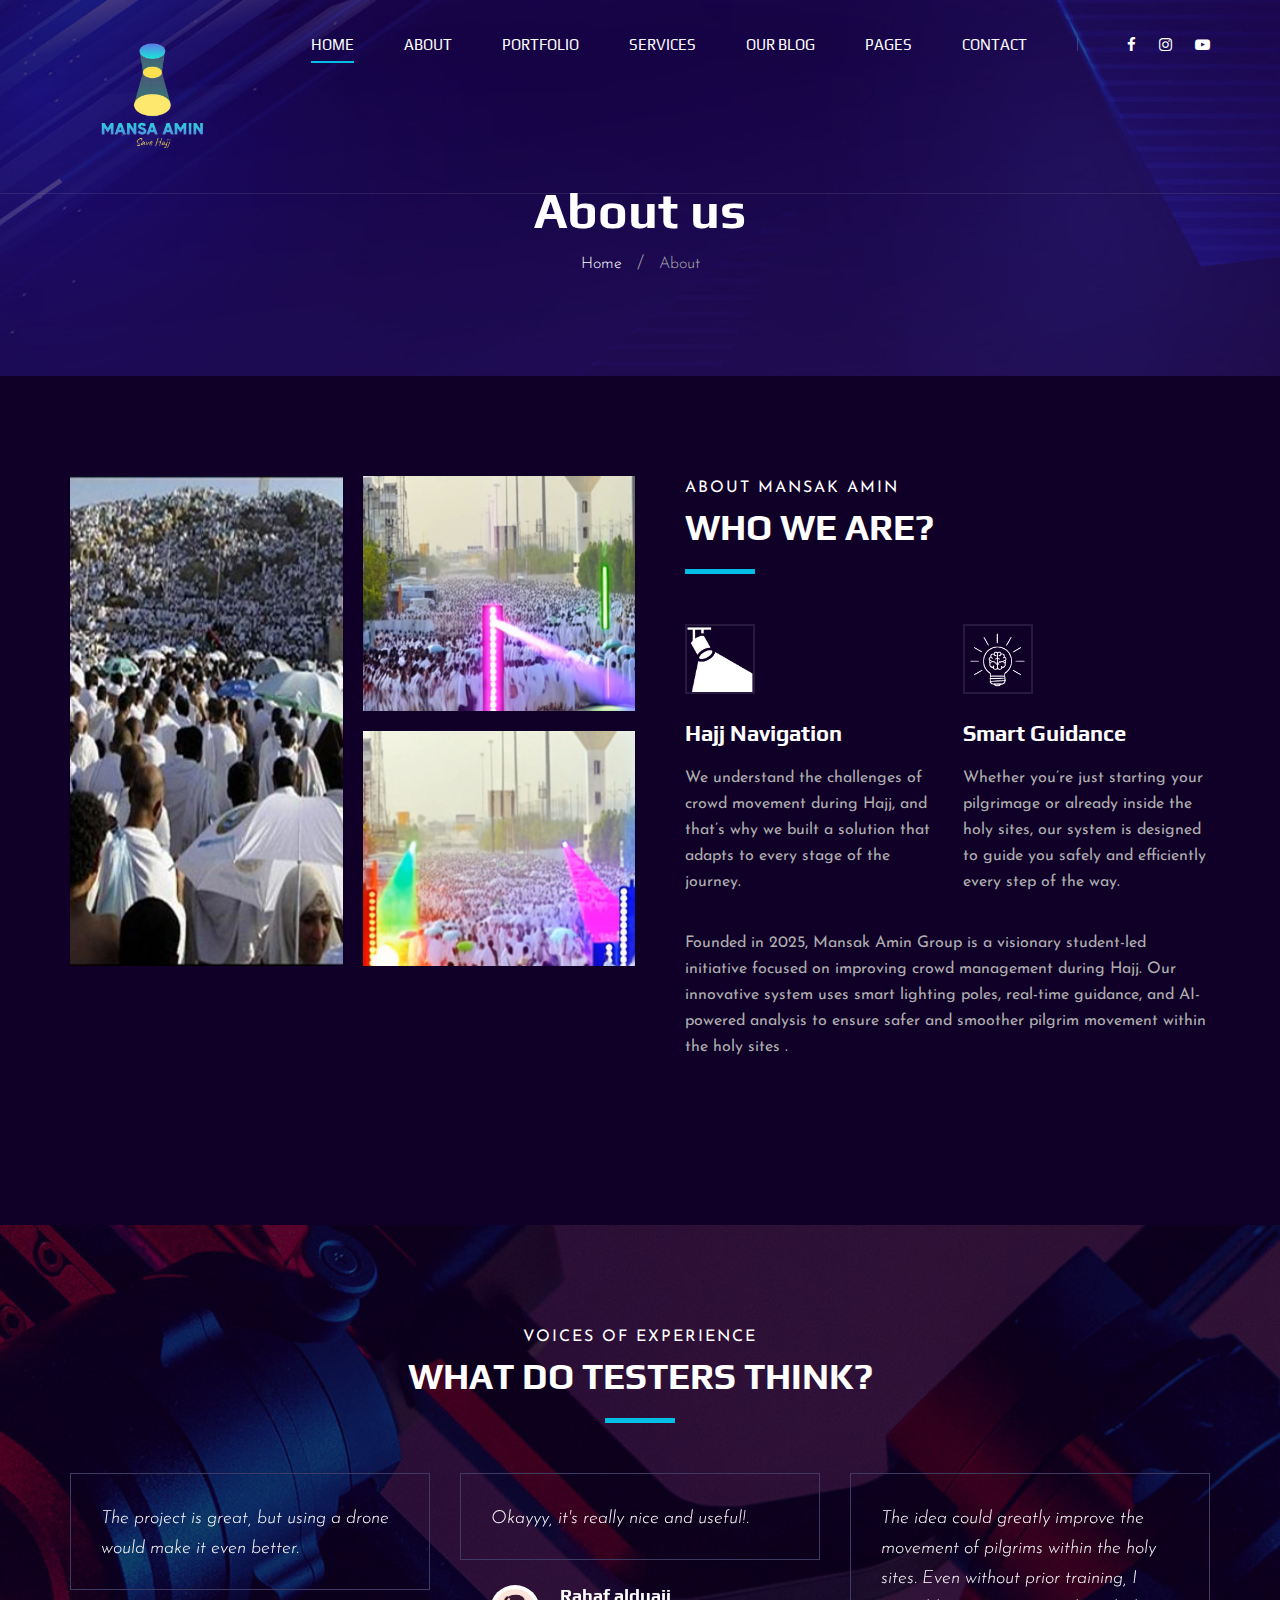
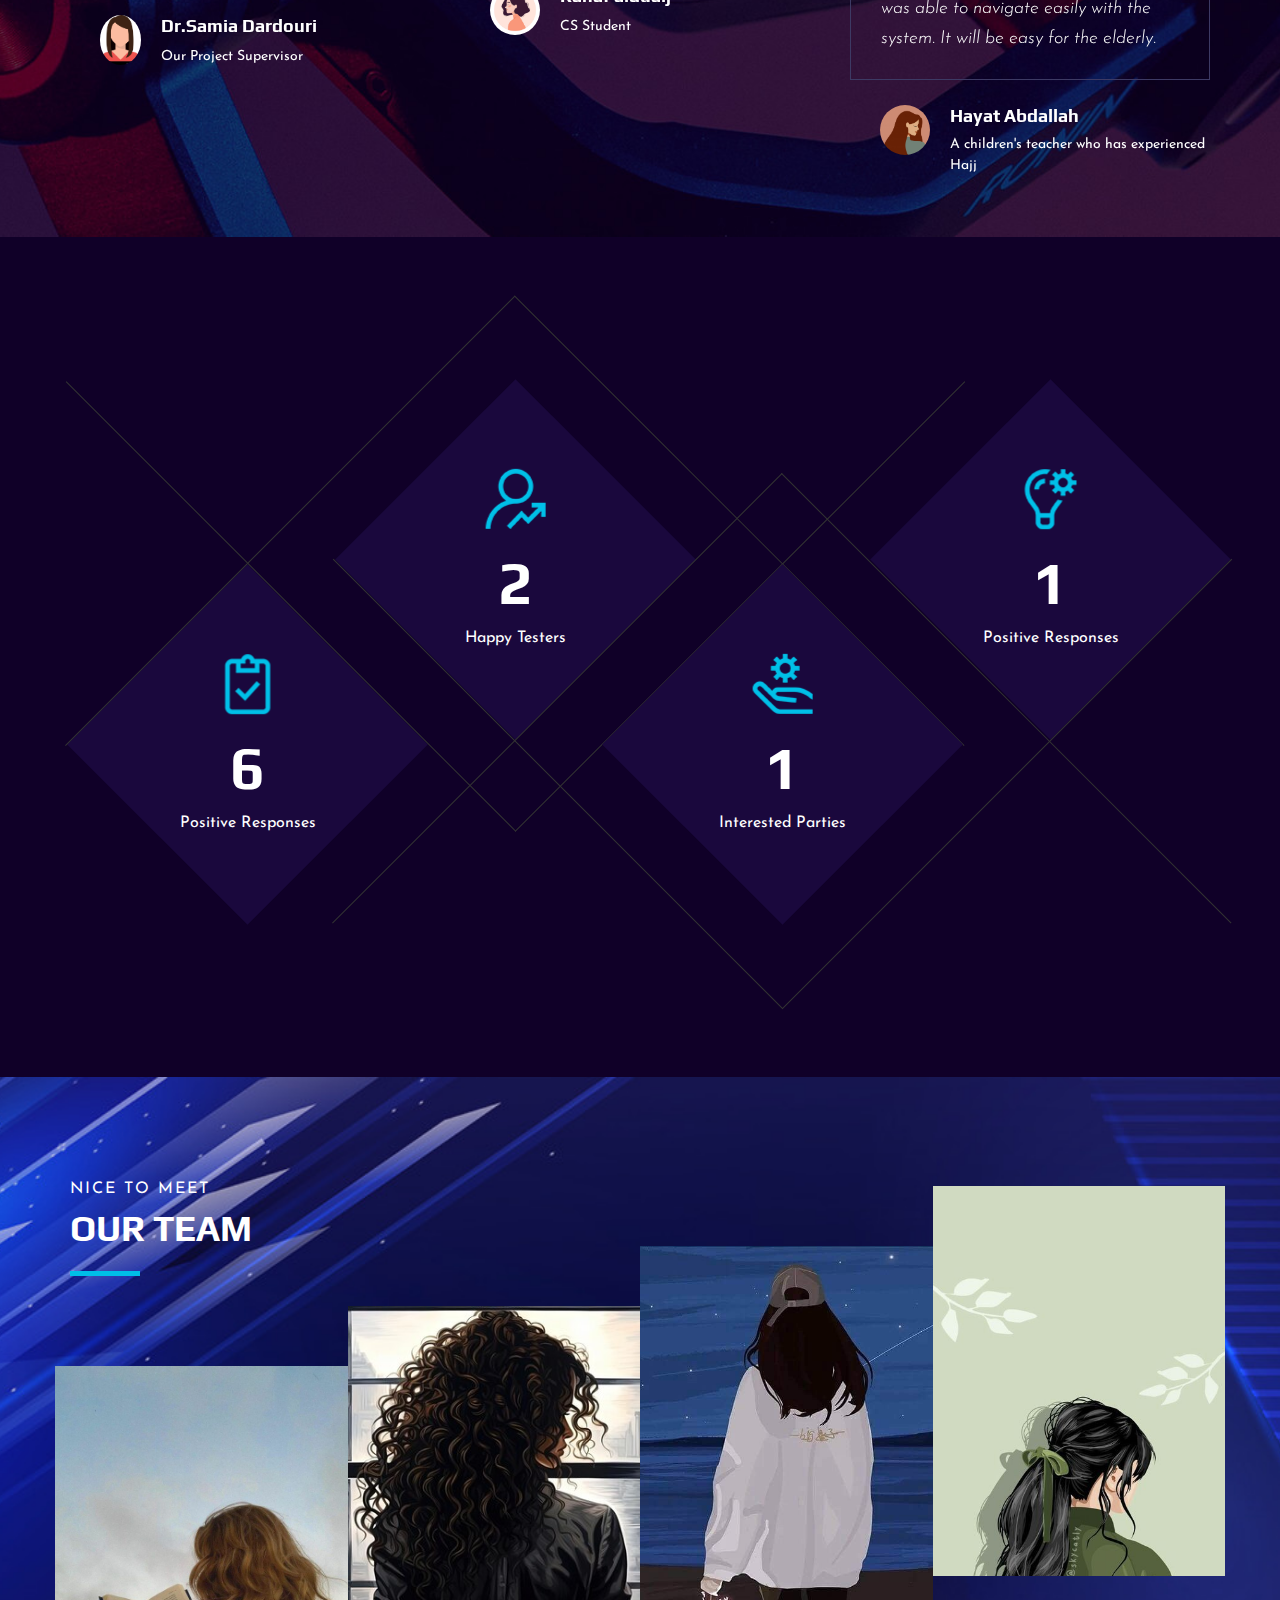
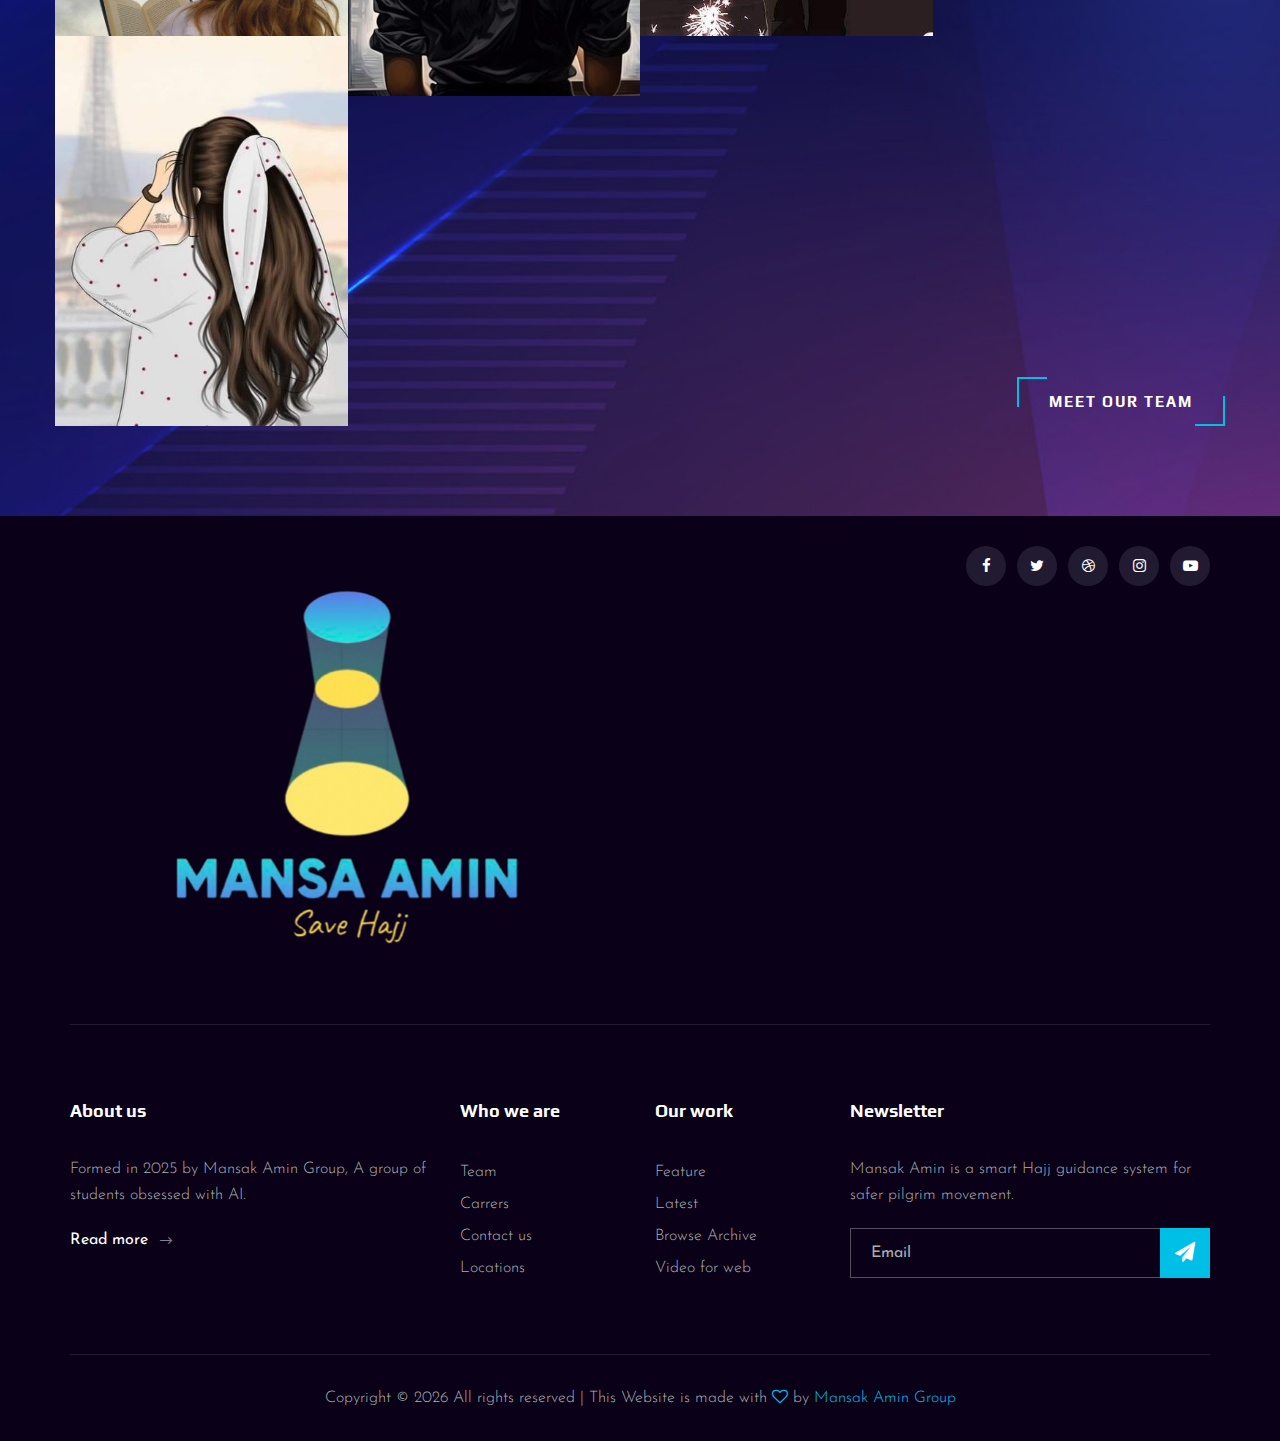
<file: about.html>
<!DOCTYPE html>
<html lang="zxx">

<head>
    <meta charset="UTF-8">
    <meta name="description" content="Videograph Template">
    <meta name="keywords" content="Videograph, unica, creative, html">
    <meta name="viewport" content="width=device-width, initial-scale=1.0">
    <meta http-equiv="X-UA-Compatible" content="ie=edge">
    <title>Mansak Amin | Website</title>

    <!-- Google Font -->
    <link href="https://fonts.googleapis.com/css2?family=Play:wght@400;700&display=swap" rel="stylesheet">
    <link href="https://fonts.googleapis.com/css2?family=Josefin+Sans:wght@300;400;500;600;700&display=swap"
        rel="stylesheet">

    <!-- Css Styles -->
    <link rel="stylesheet" href="css/bootstrap.min.css" type="text/css">
    <link rel="stylesheet" href="css/font-awesome.min.css" type="text/css">
    <link rel="stylesheet" href="css/elegant-icons.css" type="text/css">
    <link rel="stylesheet" href="css/owl.carousel.min.css" type="text/css">
    <link rel="stylesheet" href="css/magnific-popup.css" type="text/css">
    <link rel="stylesheet" href="css/slicknav.min.css" type="text/css">
    <link rel="stylesheet" href="css/style.css" type="text/css">
</head>

<body>
    <!-- Page Preloder -->
    <div id="preloder">
        <div class="loader"></div>
    </div>

    <!-- Header Section Begin -->
    <header class="header">
        <div class="container">
            <div class="row">
                <div class="col-lg-2">
                    <div class="header__logo">
                        <a href="./index.html"><img src="img/logo1.png" alt=""></a>
                    </div>
                </div>
                <div class="col-lg-10">
                    <div class="header__nav__option">
                        <nav class="header__nav__menu mobile-menu">
                            <ul>
                                <li class="active"><a href="./index.html">Home</a></li>
                                <li><a href="./about.html">About</a></li>
                                <li><a href="./portfolio.html">Portfolio</a></li>
                                <li><a href="./services.html">Services</a></li>
                                <li><a href="./blog-details.html">Our Blog</a></li>
                                <li><a href="#">Pages</a>
                                    <ul class="dropdown">
                                        <li><a href="./index.html">Home</a></li>
                                        <li><a href="./about.html">About</a></li>
                                        <li><a href="./portfolio.html">Portfolio</a></li>
                                        <li><a href="./blog.html">SERVICES</a></li>
                                        <li><a href="./blog-details.html">Our Blog</a></li>
                                    </ul>
                                </li>
                                <li><a href="./contact.html">Contact</a></li>
                            </ul>
                        </nav>
                        <div class="header__nav__social">
                            <a href="#"><i class="fa fa-facebook"></i></a>
                            <a href="#"><i class="fa fa-instagram"></i></a>
                            <a href="#"><i class="fa fa-youtube-play"></i></a>
                        </div>
                    </div>
                </div>
            </div>
            <div id="mobile-menu-wrap"></div>
        </div>
    </header>
    <!-- Header End -->

    <!-- Breadcrumb Begin -->
    <div class="breadcrumb-option spad set-bg" data-setbg="img/breadcrumb-bg.jpg">
        <div class="container">
            <div class="row">
                <div class="col-lg-12 text-center">
                    <div class="breadcrumb__text">
                        <h2>About us</h2>
                        <div class="breadcrumb__links">
                            <a href="#">Home</a>
                            <span>About</span>
                        </div>
                    </div>
                </div>
            </div>
        </div>
    </div>
    <!-- Breadcrumb End -->

    <!-- About Section Begin -->
    <section class="about spad">
        <div class="container">
            <div class="row">
                <div class="col-lg-6">
                    <div class="about__pic">
                        <div class="row">
                            <div class="col-lg-6 col-md-6 col-sm-6">
                                <div class="about__pic__item about__pic__item--large set-bg"
                                    data-setbg="img/about/about-1.jpg"></div>
                            </div>
                            <div class="col-lg-6 col-md-6 col-sm-6">
                                <div class="row">
                                    <div class="col-lg-12">
                                        <div class="about__pic__item set-bg" data-setbg="img/about/about-2.jpg"></div>
                                    </div>
                                    <div class="col-lg-12">
                                        <div class="about__pic__item set-bg" data-setbg="img/about/about-3.jpg"></div>
                                    </div>
                                </div>
                            </div>
                        </div>
                    </div>
                </div>
                <div class="col-lg-6">
                    <div class="about__text">
                        <div class="section-title">
                            <span>About Mansak Amin</span>
                            <h2>WHo we are?</h2>
                        </div>
                        <div class="row">
                            <div class="col-lg-6 col-md-6 col-sm-6">
                                <div class="services__item">
                                    <div class="services__item__icon">
                                        <img src="img/icons/si-3.png" alt="">
                                    </div>
                                    <h4>Hajj Navigation</h4>
                                    <p>We understand the challenges of crowd movement during Hajj, and that’s why we built
                                         a solution that adapts to every stage of the journey.</p>
                                </div>
                            </div>
                            <div class="col-lg-6 col-md-6 col-sm-6">
                                <div class="services__item">
                                    <div class="services__item__icon">
                                        <img src="img/icons/si-4.png" alt="">
                                    </div>
                                    <h4>Smart Guidance</h4>
                                    <p>Whether you’re just starting your pilgrimage or already inside the holy sites,
                                        our system is designed to guide you safely and efficiently every step of the way.</p>
                                </div>
                            </div>
                        </div>
                        <div class="about__text__desc">
                            <p>Founded in 2025, Mansak Amin Group is a visionary student-led initiative 
                                focused on improving crowd management during Hajj. Our innovative system uses 
                                smart lighting poles, real-time guidance, and AI-powered analysis to ensure safer and 
                                smoother pilgrim movement within the holy sites
                                .</p>
                        </div>
                    </div>
                </div>
            </div>
        </div>
    </section>
    <!-- About Section End -->

    <!-- Testimonial Section Begin -->
    <section class="testimonial spad set-bg" data-setbg="img/testimonial-bg.jpg">
        <div class="container">
            <div class="row">
                <div class="col-lg-12">
                    <div class="section-title center-title">
                        <span>Voices of Experience</span>
                        <h2>What do testers think?</h2>
                    </div>
                </div>
            </div>
            <div class="row">
                <div class="testimonial__slider owl-carousel">
                    <div class="col-lg-4">
                        <div class="testimonial__item">
                            <div class="testimonial__text">
                                <p>The project is great, but using a drone would make it even better.</p>
                            </div>
                            <div class="testimonial__author">
                                <div class="testimonial__author__pic">
                                    <img src="img/testimonial/ta-1.jpg" alt="">
                                </div>
                                <div class="testimonial__author__text">
                                    <h5>Dr.Samia Dardouri</h5>
                                    <span>Our Project Supervisor</span>
                                </div>
                            </div>
                        </div>
                    </div>
                    <div class="col-lg-4">
                        <div class="testimonial__item">
                            <div class="testimonial__text">
                                <p>Okayyy, it's really nice and useful!.</p>
                            </div>
                            <div class="testimonial__author">
                                <div class="testimonial__author__pic">
                                    <img src="img/testimonial/ta-2.jpg" alt="">
                                </div>
                                <div class="testimonial__author__text">
                                    <h5>Rahaf alduaij</h5>
                                    <span>CS Student</span>
                                </div>
                            </div>
                        </div>
                    </div>
                    <div class="col-lg-4">
                        <div class="testimonial__item">
                            <div class="testimonial__text">
                                <p>The idea could greatly improve the movement of pilgrims within the holy sites.
                                     Even without prior training, I was able to navigate easily with the system. 
                                     It will be easy for the elderly.</p>
                            </div>
                            <div class="testimonial__author">
                                <div class="testimonial__author__pic">
                                    <img src="img/testimonial/ta-3.jpg" alt="">
                                </div>
                                <div class="testimonial__author__text">
                                    <h5>Hayat Abdallah</h5>
                                    <span>A children's teacher who has experienced Hajj</span>
                                </div>
                            </div>
                        </div>
                    </div>
                    
        </div>
    </section>
    <!-- Testimonial Section End -->

    <!-- Counter Section Begin -->
    <section class="counter">
        <div class="container">
            <div class="counter__content">
                <div class="row">
                    <div class="col-lg-3 col-md-6 col-sm-6">
                        <div class="counter__item">
                            <div class="counter__item__text">
                                <img src="img/icons/ci-1.png" alt="">
                                <h2 class="counter_num">50</h2>
                                <p>Positive Responses</p>
                            </div>
                        </div>
                    </div>
                    <div class="col-lg-3 col-md-6 col-sm-6">
                        <div class="counter__item second__item">
                            <div class="counter__item__text">
                                <img src="img/icons/ci-2.png" alt="">
                                <h2 class="counter_num">10</h2>
                                <p>Happy Testers</p>
                            </div>
                        </div>
                    </div>
                    <div class="col-lg-3 col-md-6 col-sm-6">
                        <div class="counter__item third__item">
                            <div class="counter__item__text">
                                <img src="img/icons/ci-3.png" alt="">
                                <h2 class="counter_num">3</h2>
                                <p>Interested Parties</p>
                            </div>
                        </div>
                    </div>
                    <div class="col-lg-3 col-md-6 col-sm-6">
                        <div class="counter__item four__item">
                            <div class="counter__item__text">
                                <img src="img/icons/ci-4.png" alt="">
                                <h2 class="counter_num">6</h2>
                                <p>Positive Responses</p>
                            </div>
                        </div>
                    </div>
                </div>
            </div>
        </div>
    </section>
    <!-- Counter Section End -->

    <!-- Team Section Begin -->
    <section class="team spad set-bg" data-setbg="img/team-bg.jpg">
        <div class="container">
            <div class="row">
                <div class="col-lg-12">
                    <div class="section-title team__title">
                        <span>Nice to meet</span>
                        <h2>OUR Team</h2>
                    </div>
                </div>
            </div>
            <div class="row">
                <div class="col-lg-3 col-md-6 col-sm-6 p-0">
                    <div class="team__item set-bg" data-setbg="img/team/team-1.jpg">
                        <div class="team__item__text">
                            <h4>Meteba Aldosary</h4>
                            <p>CS Student</p>
                            <div class="team__item__social">
                                <a href="#"><i class="fa fa-facebook"></i></a>
                               
                                <a href="#"><i class="fa fa-instagram"></i></a>
                            </div>
                        </div>
                    </div>
                </div>
                <div class="col-lg-3 col-md-6 col-sm-6 p-0">
                    <div class="team__item team__item--second set-bg" data-setbg="img/team/team-2.jpg">
                        <div class="team__item__text">
                            <h4>Hanan Othman</h4>
                            <p>CS Student</p>
                            <div class="team__item__social">
                                <a href="#"><i class="fa fa-facebook"></i></a>
                               
                                <a href="#"><i class="fa fa-instagram"></i></a>
                            </div>
                        </div>
                    </div>
                </div>
                <div class="col-lg-3 col-md-6 col-sm-6 p-0">
                    <div class="team__item team__item--third set-bg" data-setbg="img/team/team-3.jpg">
                        <div class="team__item__text">
                            <h4>Nouf Alqasim</h4>
                            <p>CS Student</p>
                            <div class="team__item__social">
                                <a href="#"><i class="fa fa-facebook"></i></a>
                                <a href="#"><i class="fa fa-twitter"></i></a>
                                <a href="#"><i class="fa fa-dribbble"></i></a>
                                <a href="#"><i class="fa fa-instagram"></i></a>
                            </div>
                        </div>
                    </div>
                </div>
                <div class="col-lg-3 col-md-6 col-sm-6 p-0">
                    <div class="team__item team__item--four set-bg" data-setbg="img/team/team-4.jpg">
                        <div class="team__item__text">
                            <h4>Shororg Alotaibi</h4>
                            <p>CS Student</p>
                            <div class="team__item__social">
                                
                                <a href="#"><i class="fa fa-instagram"></i></a>
                            </div>
                        </div>
                    </div>
                </div>
            
                <div class="col-lg-3 col-md-6 col-sm-6 p-0">
                    <div class="team__item team__item--third set-bg" data-setbg="img/team/team-5.jpg">
                        <div class="team__item__text">
                            <h4>Deema Alsaad</h4>
                            <p>CS Student</p>
                            <div class="team__item__social">
                                <a href="#"><i class="fa fa-facebook"></i></a>
                           
                                <a href="#"><i class="fa fa-instagram"></i></a>
                            </div>
                        </div>
                    </div>
                </div>
                <div class="col-lg-12 p-0">
                    <div class="team__btn">
                        <a href="#" class="primary-btn">Meet Our Team</a>
                    </div>
                </div>
            </div>
        </div>
    </section>
    <!-- Team Section End -->

    <!-- Footer Section Begin -->
    <footer class="footer">
        <div class="container">
            <div class="footer__top">
                <div class="row">
                    <div class="col-lg-6 col-md-6">
                        <div class="footer__top__logo">
                            <a href="#"><img src="img/logo1.png" alt=""></a>
                        </div>
                    </div>
                    <div class="col-lg-6 col-md-6">
                        <div class="footer__top__social">
                            <a href="#"><i class="fa fa-facebook"></i></a>
                            <a href="#"><i class="fa fa-twitter"></i></a>
                            <a href="#"><i class="fa fa-dribbble"></i></a>
                            <a href="#"><i class="fa fa-instagram"></i></a>
                            <a href="#"><i class="fa fa-youtube-play"></i></a>
                        </div>
                    </div>
                </div>
            </div>
            <div class="footer__option">
                <div class="row">
                    <div class="col-lg-4 col-md-6 col-sm-6">
                        <div class="footer__option__item">
                            <h5>About us</h5>
                            <p>Formed in 2025 by Mansak Amin Group,
                                A group of students obsessed with AI.</p>
                            <a href="#" class="read__more">Read more <span class="arrow_right"></span></a>
                        </div>
                    </div>
                    <div class="col-lg-2 col-md-3 col-sm-3">
                        <div class="footer__option__item">
                            <h5>Who we are</h5>
                            <ul>
                                <li><a href="#">Team</a></li>
                                <li><a href="#">Carrers</a></li>
                                <li><a href="#">Contact us</a></li>
                                <li><a href="#">Locations</a></li>
                            </ul>
                        </div>
                    </div>
                    <div class="col-lg-2 col-md-3 col-sm-3">
                        <div class="footer__option__item">
                            <h5>Our work</h5>
                            <ul>
                                <li><a href="#">Feature</a></li>
                                <li><a href="#">Latest</a></li>
                                <li><a href="#">Browse Archive</a></li>
                                <li><a href="#">Video for web</a></li>
                            </ul>
                        </div>
                    </div>
                    <div class="col-lg-4 col-md-12">
                        <div class="footer__option__item">
                            <h5>Newsletter</h5>
                            <p>Mansak Amin is a smart Hajj guidance system for safer pilgrim movement.</p>
                            <form action="#">
                                <input type="text" placeholder="Email">
                                <button type="submit"><i class="fa fa-send"></i></button>
                            </form>
                        </div>
                    </div>
                </div>
            </div>
            <div class="footer__copyright">
                <div class="row">
                    <div class="col-lg-12 text-center">
                        <!-- Link back to Colorlib can't be removed. Template is licensed under CC BY 3.0. -->
                        <p class="footer__copyright__text">Copyright &copy;
                            <script>
                                document.write(new Date().getFullYear());
                            </script>
                            All rights reserved | This Website is made with <i class="fa fa-heart-o"
                                aria-hidden="true"></i> by <a href="https://colorlib.com" target="_blank">Mansak Amin Group</a>
                        </p>
                        <!-- Link back to Colorlib can't be removed. Template is licensed under CC BY 3.0. -->
                    </div>
                </div>
            </div>
        </div>
    </footer>
    <!-- Footer Section End -->

    <!-- Js Plugins -->
    <script src="js/jquery-3.3.1.min.js"></script>
    <script src="js/bootstrap.min.js"></script>
    <script src="js/jquery.magnific-popup.min.js"></script>
    <script src="js/mixitup.min.js"></script>
    <script src="js/masonry.pkgd.min.js"></script>
    <script src="js/jquery.slicknav.js"></script>
    <script src="js/owl.carousel.min.js"></script>
    <script src="js/main.js"></script>
</body>

</html>
</file>
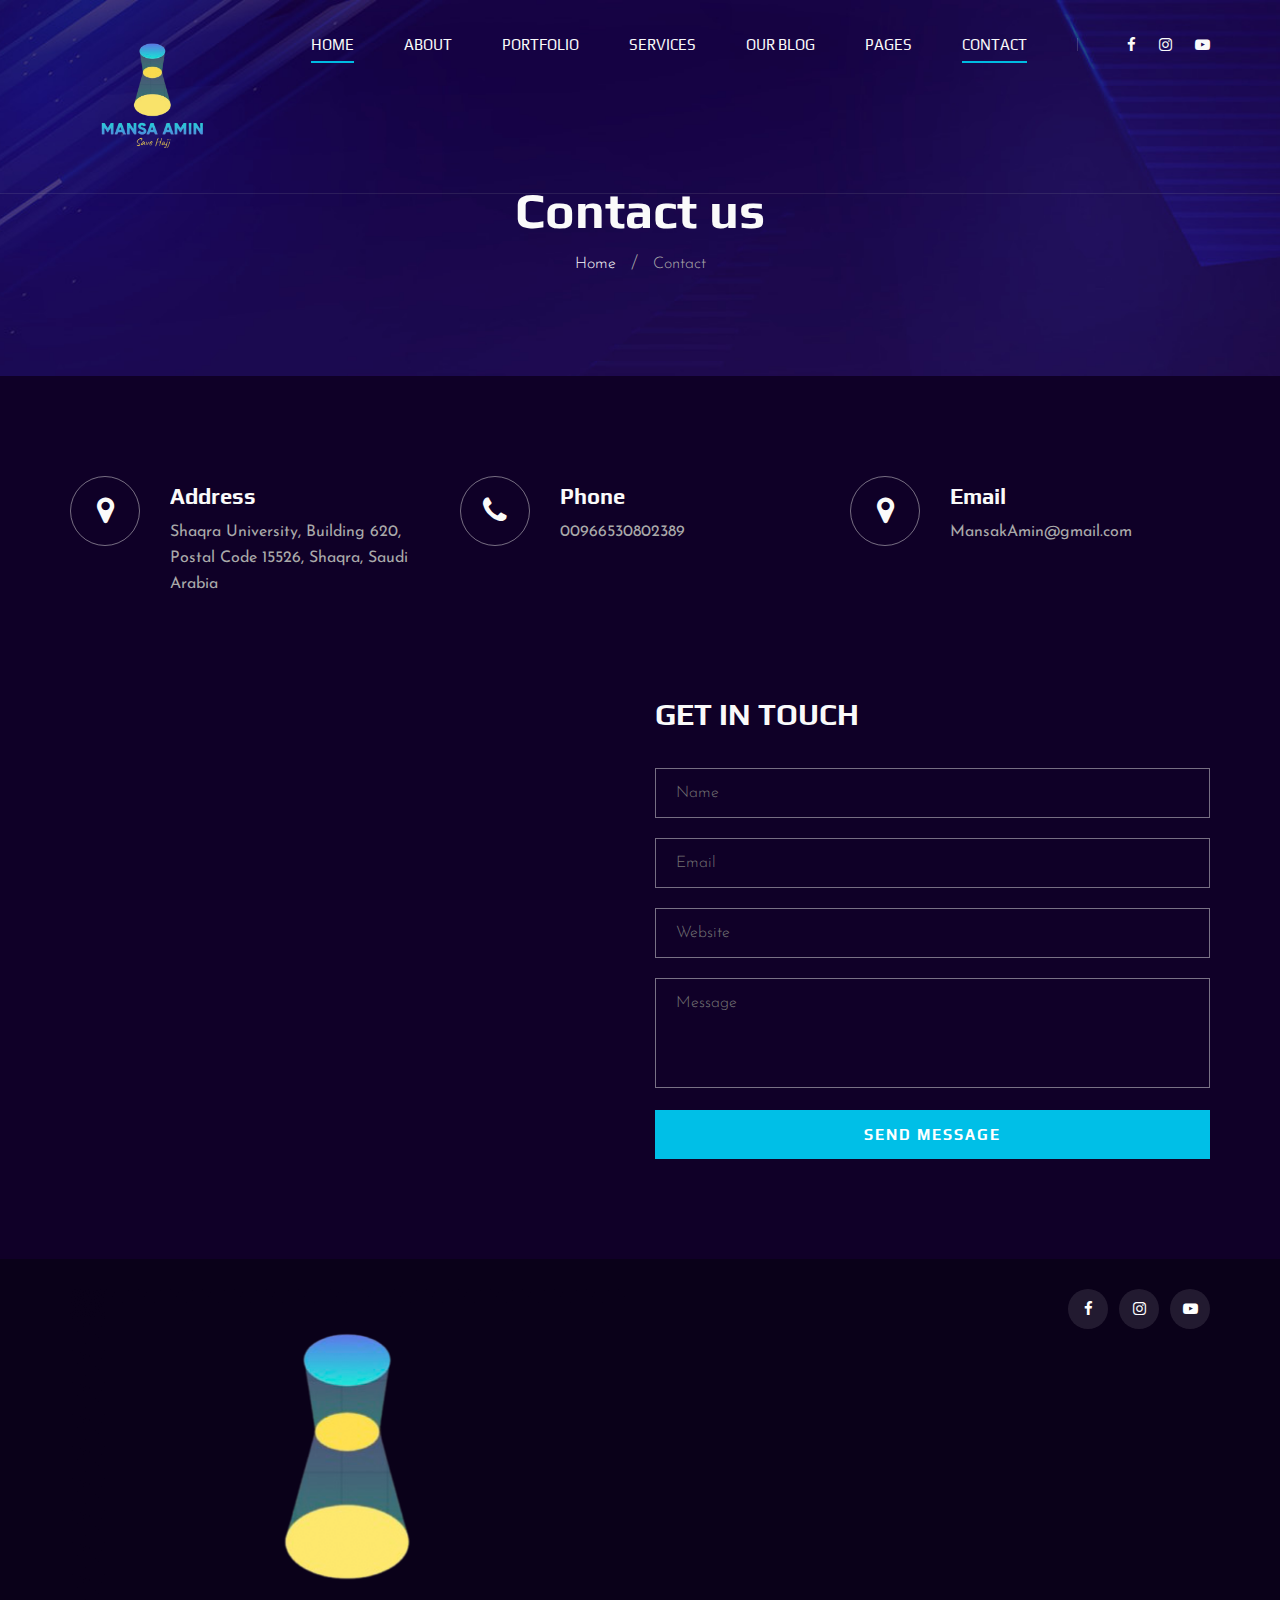
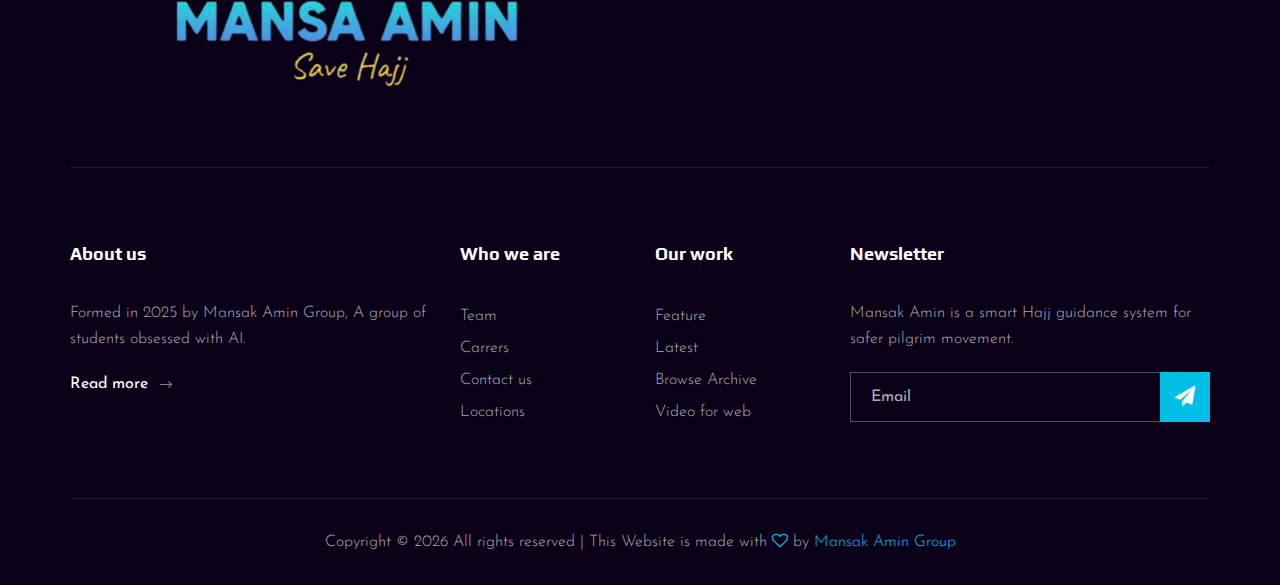
<file: contact.html>
<!DOCTYPE html>
<html lang="zxx">

<head>
    <meta charset="UTF-8">
    <meta name="description" content="Videograph Template">
    <meta name="keywords" content="Videograph, unica, creative, html">
    <meta name="viewport" content="width=device-width, initial-scale=1.0">
    <meta http-equiv="X-UA-Compatible" content="ie=edge">
    <title>Mansak Amin | Website</title>

    <!-- Google Font -->
    <link href="https://fonts.googleapis.com/css2?family=Play:wght@400;700&display=swap" rel="stylesheet">
    <link href="https://fonts.googleapis.com/css2?family=Josefin+Sans:wght@300;400;500;600;700&display=swap"
        rel="stylesheet">

    <!-- Css Styles -->
    <link rel="stylesheet" href="css/bootstrap.min.css" type="text/css">
    <link rel="stylesheet" href="css/font-awesome.min.css" type="text/css">
    <link rel="stylesheet" href="css/elegant-icons.css" type="text/css">
    <link rel="stylesheet" href="css/owl.carousel.min.css" type="text/css">
    <link rel="stylesheet" href="css/magnific-popup.css" type="text/css">
    <link rel="stylesheet" href="css/slicknav.min.css" type="text/css">
    <link rel="stylesheet" href="css/style.css" type="text/css">
</head>

<body>
    <!-- Page Preloder -->
    <div id="preloder">
        <div class="loader"></div>
    </div>

    <!-- Header Section Begin -->
    <header class="header">
        <div class="container">
            <div class="row">
                <div class="col-lg-2">
                    <div class="header__logo">
                        <a href="./index.html"><img src="img/logo1.png" alt=""></a>
                    </div>
                </div>
                <div class="col-lg-10">
                    <div class="header__nav__option">
                        <nav class="header__nav__menu mobile-menu">
                            <ul>
                                <li class="active"><a href="./index.html">Home</a></li>
                                <li><a href="./about.html">About</a></li>
                                <li><a href="./portfolio.html">Portfolio</a></li>
                                <li><a href="./services.html">Services</a></li>
                                <li><a href="./blog-details.html">Our Blog</a></li>
                                <li><a href="#">Pages</a>
                                    <ul class="dropdown">
                                        <li><a href="./index.html">Home</a></li>
                                        <li><a href="./about.html">About</a></li>
                                        <li><a href="./portfolio.html">Portfolio</a></li>
                                        <li><a href="./blog.html">SERVICES</a></li>
                                        <li><a href="./blog-details.html">Our Blog</a></li>
                                    </ul>
                                </li>
                                <li class="active"><a href="./contact.html">Contact</a></li>
                            </ul>
                        </nav>
                        <div class="header__nav__social">
                            <a href="#"><i class="fa fa-facebook"></i></a>
                           
                            <a href="#"><i class="fa fa-instagram"></i></a>
                            <a href="#"><i class="fa fa-youtube-play"></i></a>
                        </div>
                    </div>
                </div>
            </div>
            <div id="mobile-menu-wrap"></div>
        </div>
    </header>
    <!-- Header End -->

    <!-- Breadcrumb Begin -->
    <div class="breadcrumb-option spad set-bg" data-setbg="img/breadcrumb-bg.jpg">
        <div class="container">
            <div class="row">
                <div class="col-lg-12 text-center">
                    <div class="breadcrumb__text">
                        <h2>Contact us</h2>
                        <div class="breadcrumb__links">
                            <a href="#">Home</a>
                            <span>Contact</span>
                        </div>
                    </div>
                </div>
            </div>
        </div>
    </div>
    <!-- Breadcrumb End -->

    <!-- Contact Widget Section Begin -->
    <section class="contact-widget spad">
        <div class="container">
            <div class="row">
                <div class="col-lg-4 col-md-6 col-md-6 col-md-3">
                    <div class="contact__widget__item">
                        <div class="contact__widget__item__icon">
                            <i class="fa fa-map-marker"></i>
                        </div>
                        <div class="contact__widget__item__text">
                            <h4>Address</h4>
                             <p>Shaqra University, Building 620, Postal Code 15526, Shaqra, Saudi Arabia</p>
                        </div>
                    </div>
                </div>
                <div class="col-lg-4 col-md-6 col-md-6 col-md-3">
                    <div class="contact__widget__item">
                        <div class="contact__widget__item__icon">
                            <i class="fa fa-phone"></i>
                        </div>
                        <div class="contact__widget__item__text">
                            <h4>Phone</h4>
                            <p>00966530802389</p>
                        </div>
                    </div>
                </div>
                <div class="col-lg-4 col-md-6 col-md-6 col-md-3">
                    <div class="contact__widget__item">
                        <div class="contact__widget__item__icon">
                            <i class="fa fa-map-marker"></i>
                        </div>
                        <div class="contact__widget__item__text">
                            <h4>Email</h4>
                            <p>MansakAmin@gmail.com</p>
                        </div>
                    </div>
                </div>
            </div>
        </div>
    </section>
    <!-- Contact Widget Section End -->

    <!-- Call To Action Section Begin -->
    <section class="contact spad">
        <div class="container">
            <div class="row">
                <div class="col-lg-6 col-md-6">
                    <div class="contact__map">
                        <iframe
                        src="https://www.google.com/maps/embed?pb=!1m18!1m12!1m3!1d15290.972151060581!2d45.252132297021376!3d25.20370500547766!2m3!1f0!2f0!3f0!3m2!1i1024!2i768!4f13.1!3m3!1m2!1s0x3e2a6986c91446fd%3A0x6bae2dba5a1f55fc!2sComputer%20science%20college!5e0!3m2!1sar!2ssa!4v1744722473491!5m2!1sar!2ssa"
                            height="450" style="border:0;"></iframe>
                    </div>
                </div>
                <div class="col-lg-6 col-md-6">
                    <div class="contact__form">
                        <h3>Get in touch</h3>
                        <form action="#">
                            <input type="text" placeholder="Name">
                            <input type="text" placeholder="Email">
                            <input type="text" placeholder="Website">
                            <textarea placeholder="Message"></textarea>
                            <button type="submit" class="site-btn">Send Message</button>
                        </form>
                    </div>
                </div>
            </div>
        </div>
    </section>
    <!-- Call To Action Section End -->

    <!-- Footer Section Begin -->
    <footer class="footer">
        <div class="container">
            <div class="footer__top">
                <div class="row">
                    <div class="col-lg-6 col-md-6">
                        <div class="footer__top__logo">
                            <a href="#"><img src="img/logo1.png" alt=""></a>
                        </div>
                    </div>
                    <div class="col-lg-6 col-md-6">
                        <div class="footer__top__social">
                            <a href="#"><i class="fa fa-facebook"></i></a>
                           
                            <a href="#"><i class="fa fa-instagram"></i></a>
                            <a href="#"><i class="fa fa-youtube-play"></i></a>
                        </div>
                    </div>
                </div>
            </div>
            <div class="footer__option">
                <div class="row">
                    <div class="col-lg-4 col-md-6">
                        <div class="footer__option__item">
                            <h5>About us</h5>
                            <p>Formed in 2025 by Mansak Amin Group,
                                A group of students obsessed with AI.</p>
                            <a href="#" class="read__more">Read more <span class="arrow_right"></span></a>
                        </div>
                    </div>
                    <div class="col-lg-2 col-md-3">
                        <div class="footer__option__item">
                            <h5>Who we are</h5>
                            <ul>
                                <li><a href="#">Team</a></li>
                                <li><a href="#">Carrers</a></li>
                                <li><a href="#">Contact us</a></li>
                                <li><a href="#">Locations</a></li>
                            </ul>
                        </div>
                    </div>
                    <div class="col-lg-2 col-md-3">
                        <div class="footer__option__item">
                            <h5>Our work</h5>
                            <ul>
                                <li><a href="#">Feature</a></li>
                                <li><a href="#">Latest</a></li>
                                <li><a href="#">Browse Archive</a></li>
                                <li><a href="#">Video for web</a></li>
                            </ul>
                        </div>
                    </div>
                    <div class="col-lg-4 col-md-12">
                        <div class="footer__option__item">
                            <h5>Newsletter</h5>
                            <p>Mansak Amin is a smart Hajj guidance system for safer pilgrim movement.</p>
                            <form action="#">
                                <input type="text" placeholder="Email">
                                <button type="submit"><i class="fa fa-send"></i></button>
                            </form>
                        </div>
                    </div>
                </div>
            </div>
            <div class="footer__copyright">
                <div class="row">
                    <div class="col-lg-12 text-center">
                        <!-- Link back to Colorlib can't be removed. Template is licensed under CC BY 3.0. -->
                        <p class="footer__copyright__text">Copyright &copy;
                            <script>
                                document.write(new Date().getFullYear());
                            </script>
                            All rights reserved | This Website is made with <i class="fa fa-heart-o"
                                aria-hidden="true"></i> by <a href="https://colorlib.com" target="_blank">Mansak Amin Group</a>
                        </p>
                        <!-- Link back to Colorlib can't be removed. Template is licensed under CC BY 3.0. -->
                    </div>
                </div>
            </div>
        </div>
    </footer>
    <!-- Footer Section End -->

    <!-- Js Plugins -->
    <script src="js/jquery-3.3.1.min.js"></script>
    <script src="js/bootstrap.min.js"></script>
    <script src="js/jquery.magnific-popup.min.js"></script>
    <script src="js/mixitup.min.js"></script>
    <script src="js/masonry.pkgd.min.js"></script>
    <script src="js/jquery.slicknav.js"></script>
    <script src="js/owl.carousel.min.js"></script>
    <script src="js/main.js"></script>
</body>

</html>
</file>
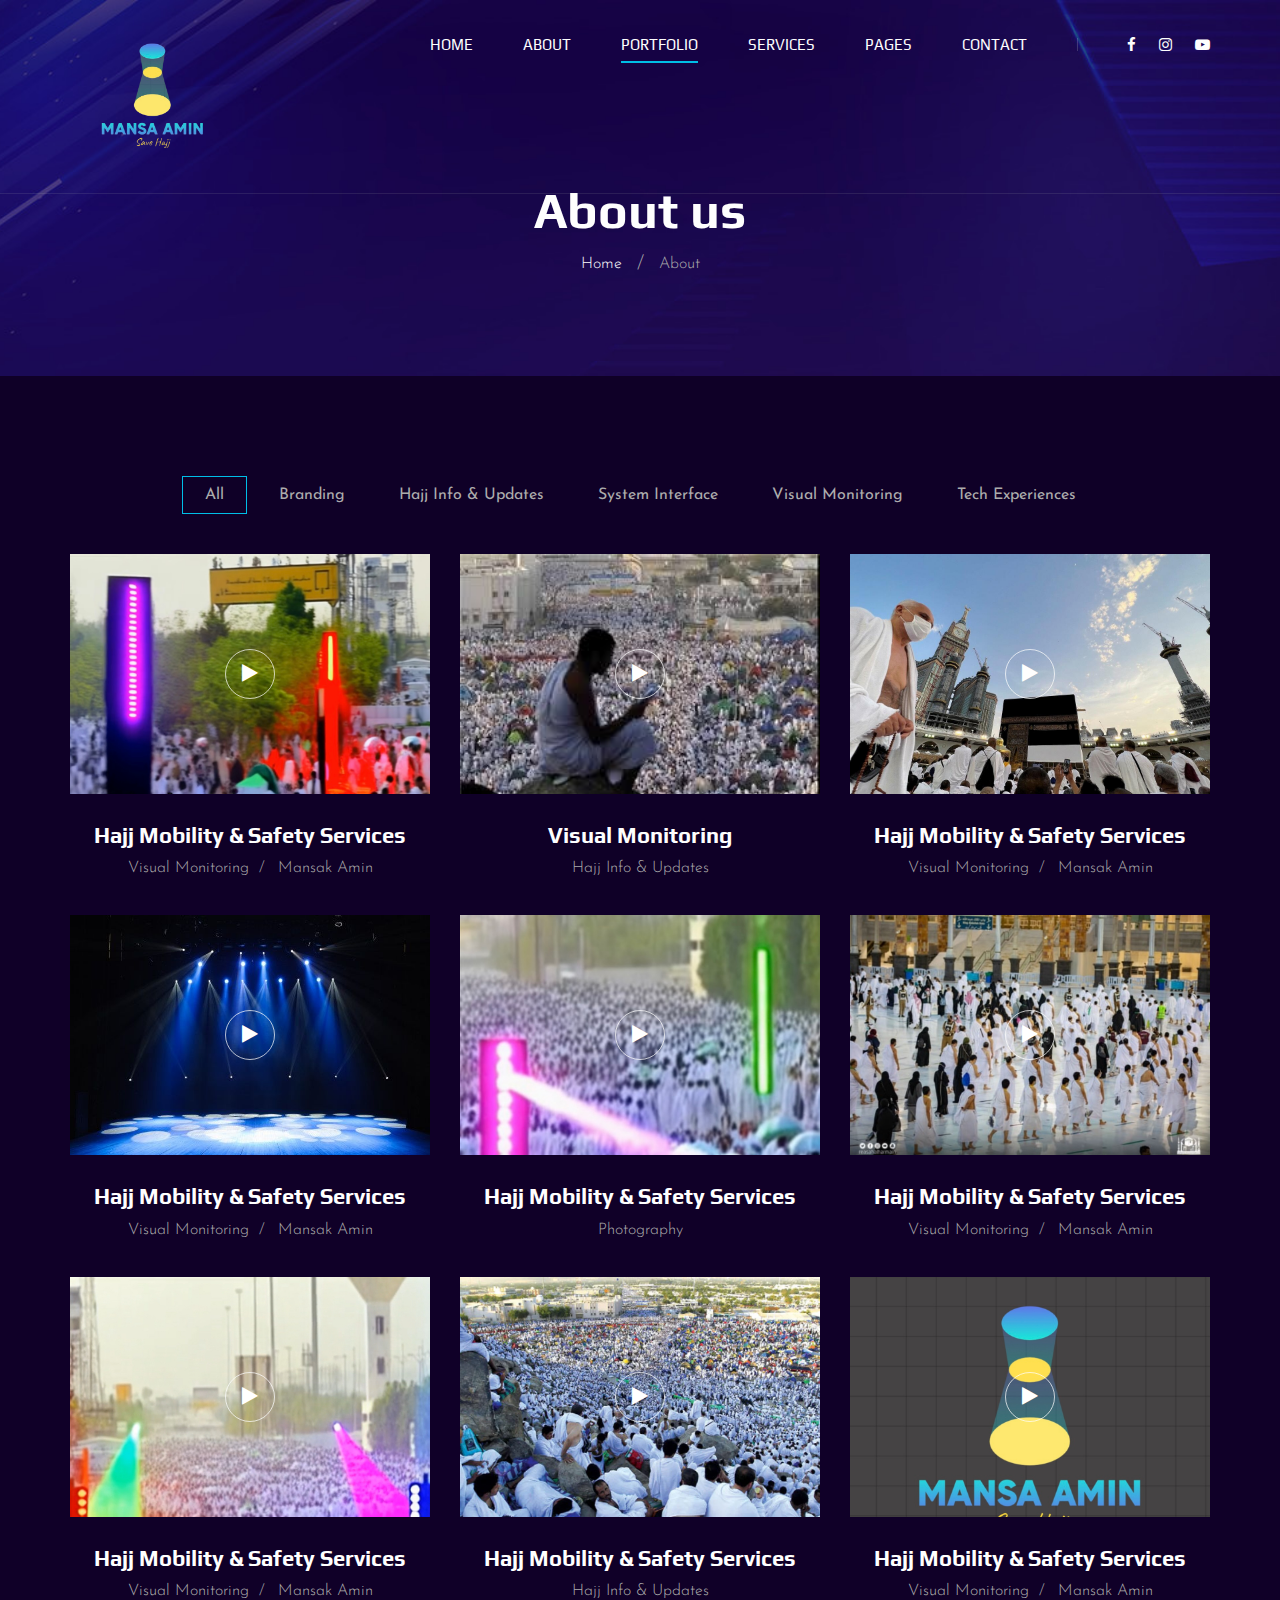
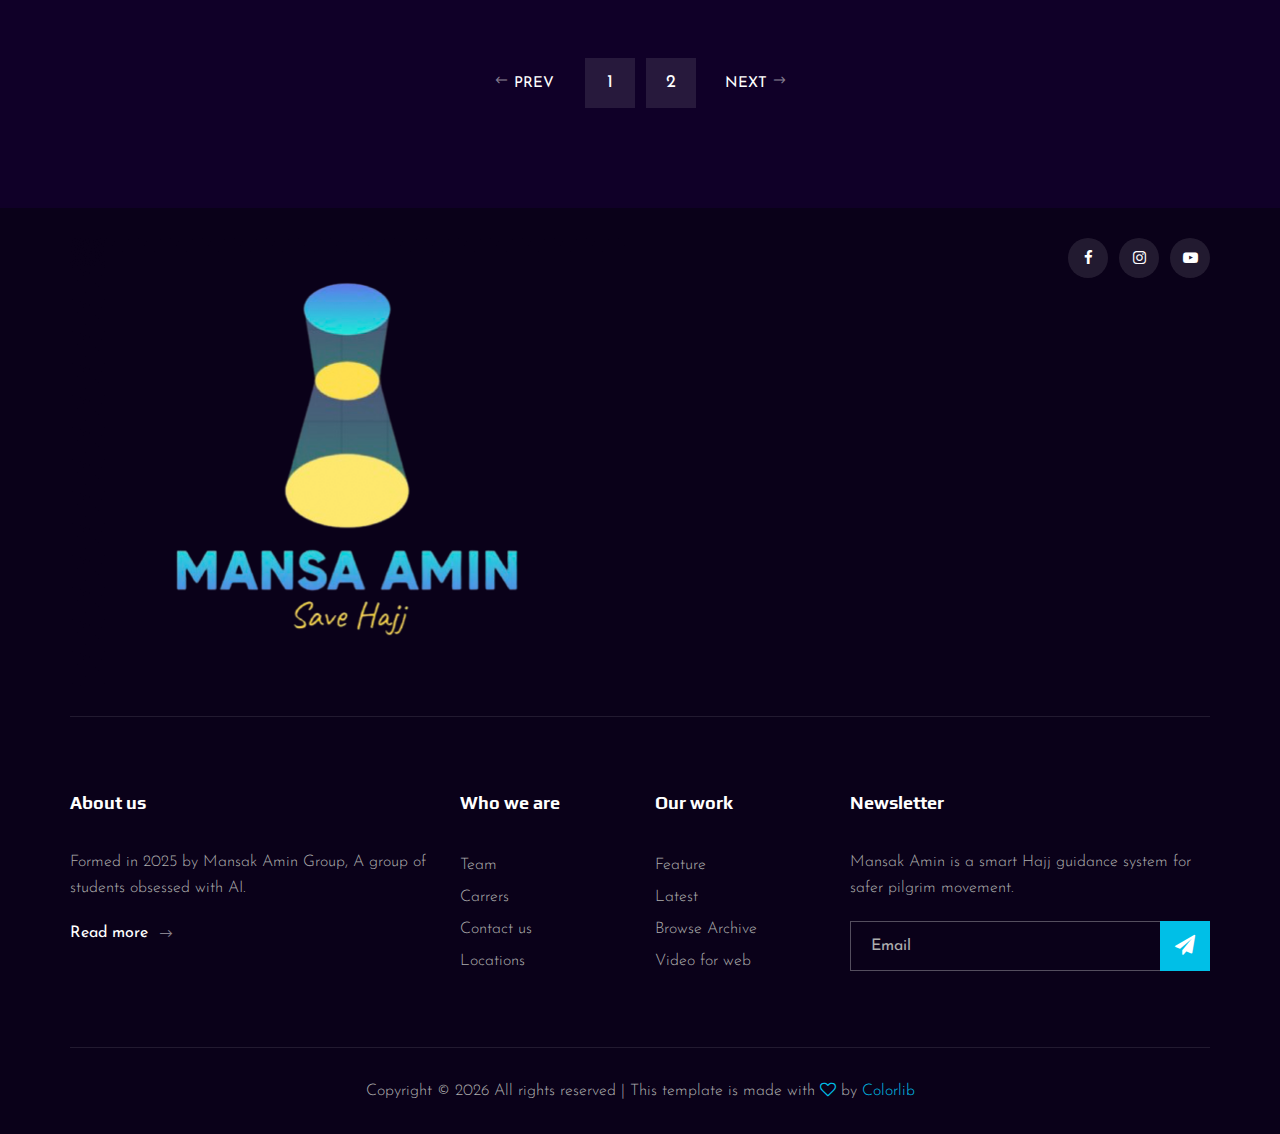
<file: portfolio.html>
<!DOCTYPE html>
<html lang="zxx">

<head>
    <meta charset="UTF-8">
    <meta name="description" content="Videograph Template">
    <meta name="keywords" content="Videograph, unica, creative, html">
    <meta name="viewport" content="width=device-width, initial-scale=1.0">
    <meta http-equiv="X-UA-Compatible" content="ie=edge">
    <title>Videograph | Template</title>

    <!-- Google Font -->
    <link href="https://fonts.googleapis.com/css2?family=Play:wght@400;700&display=swap" rel="stylesheet">
    <link href="https://fonts.googleapis.com/css2?family=Josefin+Sans:wght@300;400;500;600;700&display=swap"
        rel="stylesheet">

    <!-- Css Styles -->
    <link rel="stylesheet" href="css/bootstrap.min.css" type="text/css">
    <link rel="stylesheet" href="css/font-awesome.min.css" type="text/css">
    <link rel="stylesheet" href="css/elegant-icons.css" type="text/css">
    <link rel="stylesheet" href="css/owl.carousel.min.css" type="text/css">
    <link rel="stylesheet" href="css/magnific-popup.css" type="text/css">
    <link rel="stylesheet" href="css/slicknav.min.css" type="text/css">
    <link rel="stylesheet" href="css/style.css" type="text/css">
</head>

<body>
    <!-- Page Preloder -->
    <div id="preloder">
        <div class="loader"></div>
    </div>

    <!-- Header Section Begin -->
    <header class="header">
        <div class="container">
            <div class="row">
                <div class="col-lg-2">
                    <div class="header__logo">
                        <a href="./index.html"><img src="img/logo1.png" alt=""></a>
                    </div>
                </div>
                <div class="col-lg-10">
                    <div class="header__nav__option">
                        <nav class="header__nav__menu mobile-menu">
                            <ul>
                                <li><a href="./index.html">Home</a></li>
                                <li><a href="./about.html">About</a></li>
                                <li class="active"><a href="./portfolio.html">Portfolio</a></li>
                                <li><a href="./services.html">Services</a></li>
                                <li><a href="#">Pages</a>
                                    <ul class="dropdown">
                                        <li><a href="./index.html">Home</a></li>
                                        <li><a href="./about.html">About</a></li>
                                        <li><a href="./portfolio.html">Portfolio</a></li>
                                        <li><a href="./blog.html">SERVICES</a></li>
                                        <li><a href="./blog-details.html">Our Blog</a></li>
                                    </ul>
                                </li>
                                <li><a href="./contact.html">Contact</a></li>
                            </ul>
                        </nav>
                        <div class="header__nav__social">
                            <a href="#"><i class="fa fa-facebook"></i></a>
                           
                            <a href="#"><i class="fa fa-instagram"></i></a>
                            <a href="#"><i class="fa fa-youtube-play"></i></a>
                        </div>
                    </div>
                </div>
            </div>
            <div id="mobile-menu-wrap"></div>
        </div>
    </header>
    <!-- Header End -->

    <!-- Breadcrumb Begin -->
    <div class="breadcrumb-option spad set-bg" data-setbg="img/breadcrumb-bg.jpg">
        <div class="container">
            <div class="row">
                <div class="col-lg-12 text-center">
                    <div class="breadcrumb__text">
                        <h2>About us</h2>
                        <div class="breadcrumb__links">
                            <a href="#">Home</a>
                            <span>About</span>
                        </div>
                    </div>
                </div>
            </div>
        </div>
    </div>
    <!-- Breadcrumb End -->

    <!-- Portfolio Section Begin -->
    <section class="portfolio spad">
        <div class="container">
            <div class="row">
                <div class="col-lg-12">
                    <ul class="portfolio__filter">
                        <li class="active" data-filter="*">All</li>
                        <li data-filter=".branding">Branding</li>
                        <li data-filter=".digital-marketing">Hajj Info & Updates</li>
                        <li data-filter=".web">System Interface</li>
                        <li data-filter=".photography">Visual Monitoring</li>
                        <li data-filter=" .ecommerce">Tech Experiences</li>
                    </ul>
                </div>
            </div>
            <div class="row portfolio__gallery">
                <div class="col-lg-4 col-md-6 col-sm-6 mix branding">
                    <div class="portfolio__item">
                        <div class="portfolio__item__video set-bg" data-setbg="img/portfolio/portfolio-1.jpg">
                            <a href="https://www.youtube.com/embed/uPtLq2TdGfE?si=fWE7rbK5NRuEvPry" class="play-btn video-popup"><i
                                    class="fa fa-play"></i></a>
                        </div>
                        <div class="portfolio__item__text">
                            <h4>Hajj Mobility & Safety Services</h4>
                            <ul>
                                <li>Visual Monitoring</li>
                                <li>Mansak Amin</li>
                            </ul>
                        </div>
                    </div>
                </div>
                <div class="col-lg-4 col-md-6 col-sm-6 mix digital-marketing">
                    <div class="portfolio__item">
                        <div class="portfolio__item__video set-bg" data-setbg="img/portfolio/portfolio-2.jpg">
                            <a href="https://www.youtube.com/embed/ZmxRbXUW-iU?si=ARg1q0Ikv-qGnBDg" title="YouTube video player" class="play-btn video-popup"><i
                                    class="fa fa-play"></i></a>
                        </div>
                        <div class="portfolio__item__text">
                            <h4>Visual Monitoring</h4>
                            <span>Hajj Info & Updates</span>
                        </div>
                    </div>
                </div>
                <div class="col-lg-4 col-md-6 col-sm-6 mix web">
                    <div class="portfolio__item">
                        <div class="portfolio__item__video set-bg" data-setbg="img/portfolio/portfolio-3.jpg">
                            <a href="https://www.youtube.com/embed/uPtLq2TdGfE?si=fWE7rbK5NRuEvPry" class="play-btn video-popup"><i
                                    class="fa fa-play"></i></a>
                        </div>
                        <div class="portfolio__item__text">
                            <h4>Hajj Mobility & Safety Services</h4>
                            <ul>
                                <li>Visual Monitoring</li>
                                <li>Mansak Amin</li>
                            </ul>
                        </div>
                    </div>
                </div>
                <div class="col-lg-4 col-md-6 col-sm-6 mix photography">
                    <div class="portfolio__item">
                        <div class="portfolio__item__video set-bg" data-setbg="img/portfolio/portfolio-4.jpg">
                            <a href="https://www.youtube.com/embed/uPtLq2TdGfE?si=fWE7rbK5NRuEvPry" class="play-btn video-popup"><i
                                    class="fa fa-play"></i></a>
                        </div>
                        <div class="portfolio__item__text">
                            <h4>Hajj Mobility & Safety Services</h4>
                            <ul>
                                <li>Visual Monitoring</li>
                                <li>Mansak Amin</li>
                            </ul>
                        </div>
                    </div>
                </div>
                <div class="col-lg-4 col-md-6 col-sm-6 mix ecommerce">
                    <div class="portfolio__item">
                        <div class="portfolio__item__video set-bg" data-setbg="img/portfolio/portfolio-5.jpg">
                            <a href="https://www.youtube.com/embed/uPtLq2TdGfE?si=fWE7rbK5NRuEvPry" class="play-btn video-popup"><i
                                    class="fa fa-play"></i></a>
                        </div>
                        <div class="portfolio__item__text">
                            <h4>Hajj Mobility & Safety Services</h4>
                            <span>Photography</span>
                        </div>
                    </div>
                </div>
                <div class="col-lg-4 col-md-6 col-sm-6 mix branding">
                    <div class="portfolio__item">
                        <div class="portfolio__item__video set-bg" data-setbg="img/portfolio/portfolio-6.jpg">
                            <a href="https://www.youtube.com/embed/uPtLq2TdGfE?si=fWE7rbK5NRuEvPry" class="play-btn video-popup"><i
                                    class="fa fa-play"></i></a>
                        </div>
                        <div class="portfolio__item__text">
                            <h4>Hajj Mobility & Safety Services</h4>
                            <ul>
                                <li>Visual Monitoring</li>
                                <li>Mansak Amin</li>
                            </ul>
                        </div>
                    </div>
                </div>
                <div class="col-lg-4 col-md-6 col-sm-6 mix web">
                    <div class="portfolio__item">
                        <div class="portfolio__item__video set-bg" data-setbg="img/portfolio/portfolio-7.jpg">
                            <a href="https://www.youtube.com/embed/uPtLq2TdGfE?si=fWE7rbK5NRuEvPry" class="play-btn video-popup"><i
                                    class="fa fa-play"></i></a>
                        </div>
                        <div class="portfolio__item__text">
                            <h4>Hajj Mobility & Safety Services</h4>
                            <ul>
                                <li>Visual Monitoring</li>
                                <li>Mansak Amin</li>
                            </ul>
                        </div>
                    </div>
                </div>
                <div class="col-lg-4 col-md-6 col-sm-6 mix photography">
                    <div class="portfolio__item">
                        <div class="portfolio__item__video set-bg" data-setbg="img/portfolio/portfolio-8.jpg">
                            <a href="https://www.youtube.com/embed/uPtLq2TdGfE?si=fWE7rbK5NRuEvPry" class="play-btn video-popup"><i
                                    class="fa fa-play"></i></a>
                        </div>
                        <div class="portfolio__item__text">
                            <h4>Hajj Mobility & Safety Services</h4>
                            <span>Hajj Info & Updates</span>
                        </div>
                    </div>
                </div>
                <div class="col-lg-4 col-md-6 col-sm-6 mix ecommerce">
                    <div class="portfolio__item">
                        <div class="portfolio__item__video set-bg" data-setbg="img/portfolio/portfolio-9.jpg">
                            <a href="https://www.youtube.com/embed/uPtLq2TdGfE?si=fWE7rbK5NRuEvPry" class="play-btn video-popup"><i
                                    class="fa fa-play"></i></a>
                        </div>
                        <div class="portfolio__item__text">
                            <h4>Hajj Mobility & Safety Services</h4>
                            <ul>
                                <li>Visual Monitoring</li>
                                <li>Mansak Amin</li>
                            </ul>
                        </div>
                    </div>
                </div>
            </div>

            <div class="row">
                <div class="col-lg-12">
                    <div class="pagination__option">
                        <a href="#" class="arrow__pagination left__arrow"><span class="arrow_left"></span> Prev</a>
                        <a href="#" class="number__pagination">1</a>
                        <a href="#" class="number__pagination">2</a>
                        <a href="#" class="arrow__pagination right__arrow">Next <span class="arrow_right"></span></a>
                    </div>
                </div>
            </div>
        </div>
    </section>
    <!-- Portfolio Section End -->

    <!-- Footer Section Begin -->
    <footer class="footer">
        <div class="container">
            <div class="footer__top">
                <div class="row">
                    <div class="col-lg-6 col-md-6">
                        <div class="footer__top__logo">
                            <a href="#"><img src="img/logo1.png" alt=""></a>
                        </div>
                    </div>
                    <div class="col-lg-6 col-md-6">
                        <div class="footer__top__social">
                            <a href="#"><i class="fa fa-facebook"></i></a>
                           
                            <a href="#"><i class="fa fa-instagram"></i></a>
                            <a href="#"><i class="fa fa-youtube-play"></i></a>
                        </div>
                    </div>
                </div>
            </div>
            <div class="footer__option">
                <div class="row">
                    <div class="col-lg-4 col-md-6 col-sm-6">
                        <div class="footer__option__item">
                            <h5>About us</h5>
                            <p>Formed in 2025 by Mansak Amin Group,
                                A group of students obsessed with AI.</p>
                            <a href="#" class="read__more">Read more <span class="arrow_right"></span></a>
                        </div>
                    </div>
                    <div class="col-lg-2 col-md-3 col-sm-3">
                        <div class="footer__option__item">
                            <h5>Who we are</h5>
                            <ul>
                                <li><a href="#">Team</a></li>
                                <li><a href="#">Carrers</a></li>
                                <li><a href="#">Contact us</a></li>
                                <li><a href="#">Locations</a></li>
                            </ul>
                        </div>
                    </div>
                    <div class="col-lg-2 col-md-3 col-sm-3">
                        <div class="footer__option__item">
                            <h5>Our work</h5>
                            <ul>
                                <li><a href="#">Feature</a></li>
                                <li><a href="#">Latest</a></li>
                                <li><a href="#">Browse Archive</a></li>
                                <li><a href="#">Video for web</a></li>
                            </ul>
                        </div>
                    </div>
                    <div class="col-lg-4 col-md-12">
                        <div class="footer__option__item">
                            <h5>Newsletter</h5>
                            <p>Mansak Amin is a smart Hajj guidance system for safer pilgrim movement.</p>
                            <form action="#">
                                <input type="text" placeholder="Email">
                                <button type="submit"><i class="fa fa-send"></i></button>
                            </form>
                        </div>
                    </div>
                </div>
            </div>
            <div class="footer__copyright">
                <div class="row">
                    <div class="col-lg-12 text-center">
                        <!-- Link back to Colorlib can't be removed. Template is licensed under CC BY 3.0. -->
                        <p class="footer__copyright__text">Copyright &copy;
                            <script>
                                document.write(new Date().getFullYear());
                            </script>
                            All rights reserved | This template is made with <i class="fa fa-heart-o"
                                aria-hidden="true"></i> by <a href="https://colorlib.com" target="_blank">Colorlib</a>
                        </p>
                        <!-- Link back to Colorlib can't be removed. Template is licensed under CC BY 3.0. -->
                    </div>
                </div>
            </div>
        </div>
    </footer>
    <!-- Footer Section End -->

    <!-- Js Plugins -->
    <script src="js/jquery-3.3.1.min.js"></script>
    <script src="js/bootstrap.min.js"></script>
    <script src="js/jquery.magnific-popup.min.js"></script>
    <script src="js/mixitup.min.js"></script>
    <script src="js/masonry.pkgd.min.js"></script>
    <script src="js/jquery.slicknav.js"></script>
    <script src="js/owl.carousel.min.js"></script>
    <script src="js/main.js"></script>
</body>

</html>
</file>
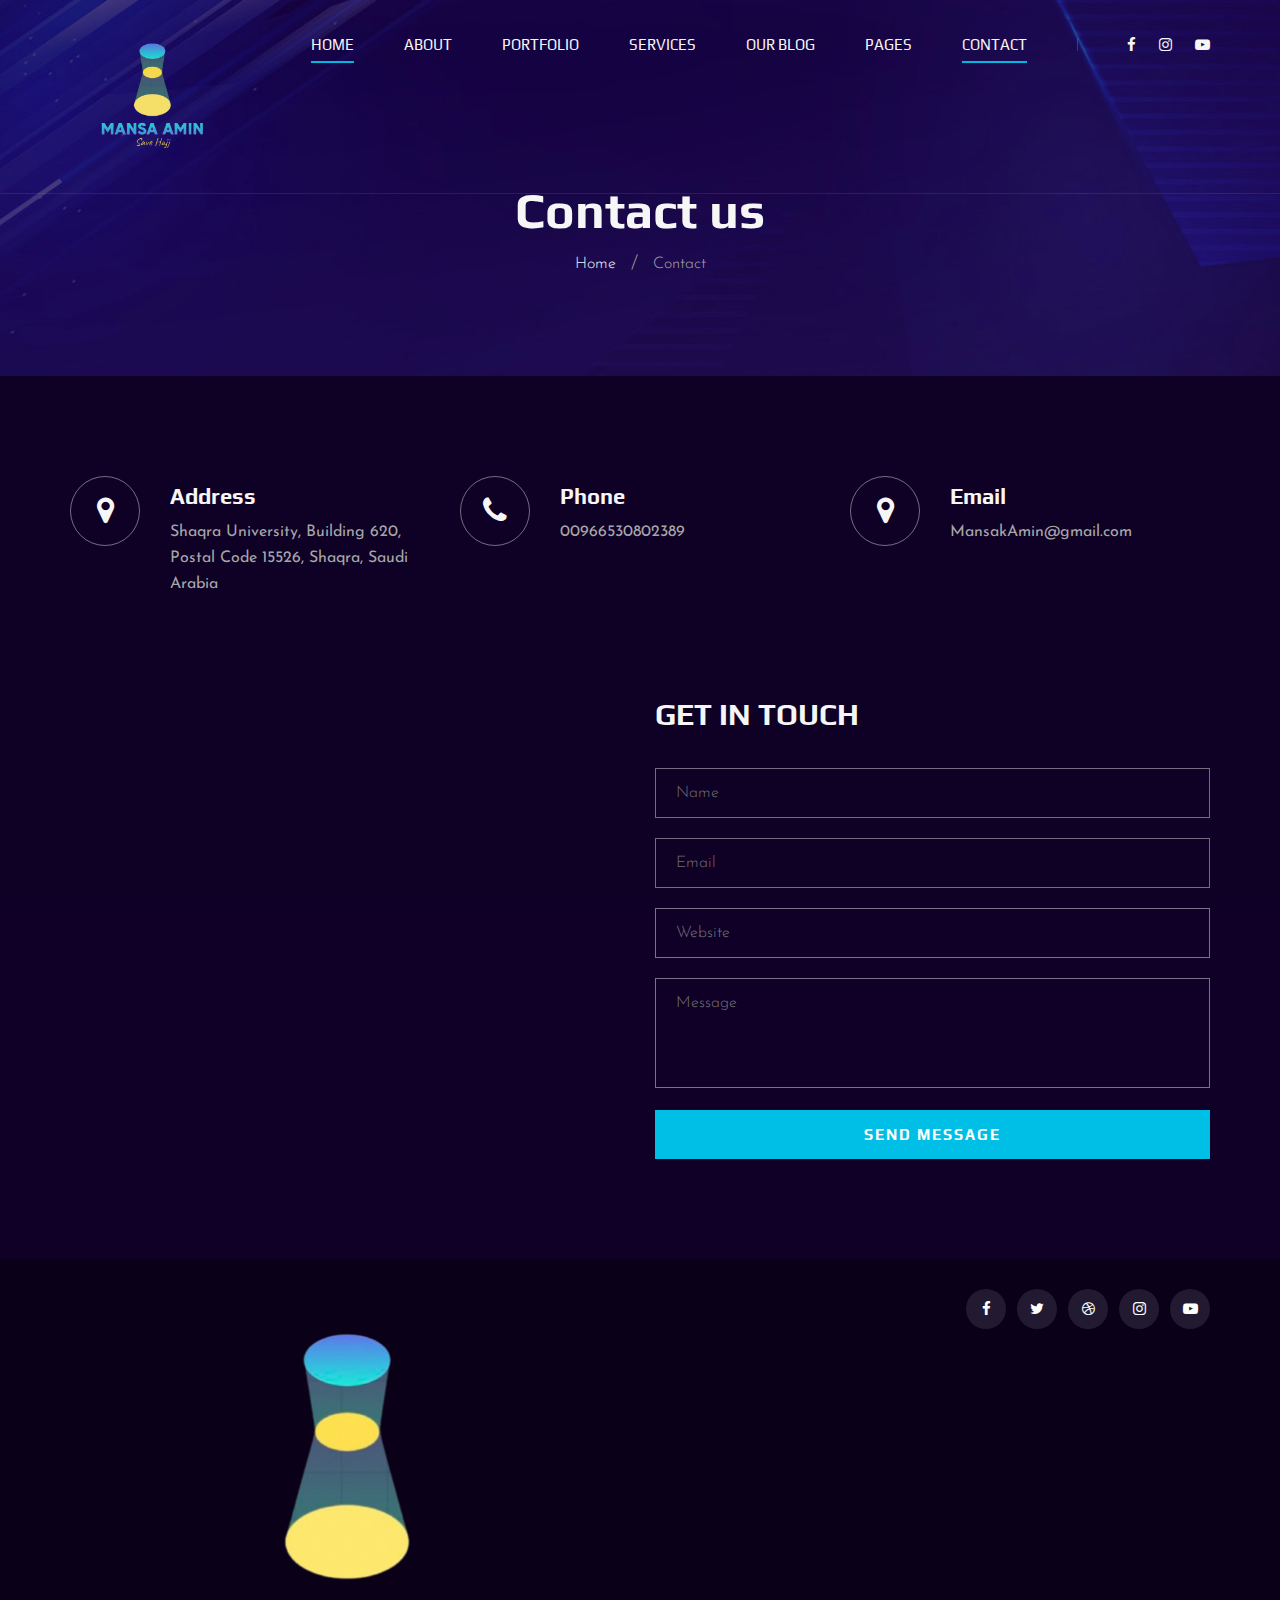
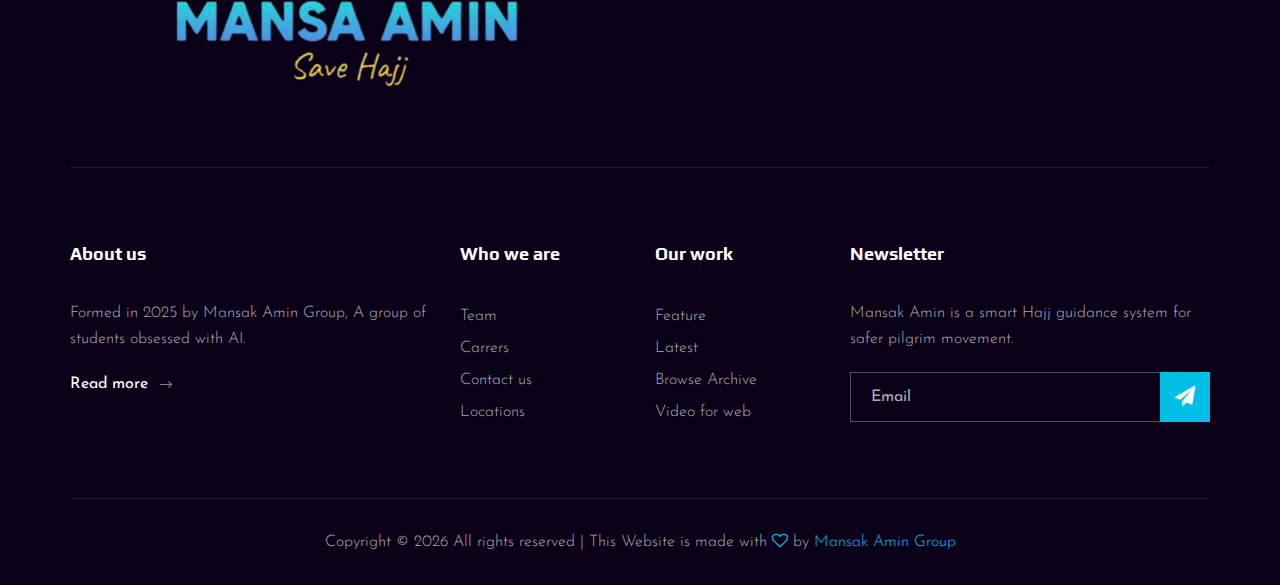
<file: videograph-master/contact.html>
<!DOCTYPE html>
<html lang="zxx">

<head>
    <meta charset="UTF-8">
    <meta name="description" content="Videograph Template">
    <meta name="keywords" content="Videograph, unica, creative, html">
    <meta name="viewport" content="width=device-width, initial-scale=1.0">
    <meta http-equiv="X-UA-Compatible" content="ie=edge">
    <title>Mansak Amin | Website</title>

    <!-- Google Font -->
    <link href="https://fonts.googleapis.com/css2?family=Play:wght@400;700&display=swap" rel="stylesheet">
    <link href="https://fonts.googleapis.com/css2?family=Josefin+Sans:wght@300;400;500;600;700&display=swap"
        rel="stylesheet">

    <!-- Css Styles -->
    <link rel="stylesheet" href="css/bootstrap.min.css" type="text/css">
    <link rel="stylesheet" href="css/font-awesome.min.css" type="text/css">
    <link rel="stylesheet" href="css/elegant-icons.css" type="text/css">
    <link rel="stylesheet" href="css/owl.carousel.min.css" type="text/css">
    <link rel="stylesheet" href="css/magnific-popup.css" type="text/css">
    <link rel="stylesheet" href="css/slicknav.min.css" type="text/css">
    <link rel="stylesheet" href="css/style.css" type="text/css">
</head>

<body>
    <!-- Page Preloder -->
    <div id="preloder">
        <div class="loader"></div>
    </div>

    <!-- Header Section Begin -->
    <header class="header">
        <div class="container">
            <div class="row">
                <div class="col-lg-2">
                    <div class="header__logo">
                        <a href="./index.html"><img src="img/logo1.png" alt=""></a>
                    </div>
                </div>
                <div class="col-lg-10">
                    <div class="header__nav__option">
                        <nav class="header__nav__menu mobile-menu">
                            <ul>
                                <li class="active"><a href="./index.html">Home</a></li>
                                <li><a href="./about.html">About</a></li>
                                <li><a href="./portfolio.html">Portfolio</a></li>
                                <li><a href="./services.html">Services</a></li>
                                <li><a href="./blog-details.html">Our Blog</a></li>
                                <li><a href="#">Pages</a>
                                    <ul class="dropdown">
                                        <li><a href="./index.html">Home</a></li>
                                        <li><a href="./about.html">About</a></li>
                                        <li><a href="./portfolio.html">Portfolio</a></li>
                                        <li><a href="./blog.html">SERVICES</a></li>
                                        <li><a href="./blog-details.html">Our Blog</a></li>
                                    </ul>
                                </li>
                                <li class="active"><a href="./contact.html">Contact</a></li>
                            </ul>
                        </nav>
                        <div class="header__nav__social">
                            <a href="#"><i class="fa fa-facebook"></i></a>
                           
                            <a href="#"><i class="fa fa-instagram"></i></a>
                            <a href="#"><i class="fa fa-youtube-play"></i></a>
                        </div>
                    </div>
                </div>
            </div>
            <div id="mobile-menu-wrap"></div>
        </div>
    </header>
    <!-- Header End -->

    <!-- Breadcrumb Begin -->
    <div class="breadcrumb-option spad set-bg" data-setbg="img/breadcrumb-bg.jpg">
        <div class="container">
            <div class="row">
                <div class="col-lg-12 text-center">
                    <div class="breadcrumb__text">
                        <h2>Contact us</h2>
                        <div class="breadcrumb__links">
                            <a href="#">Home</a>
                            <span>Contact</span>
                        </div>
                    </div>
                </div>
            </div>
        </div>
    </div>
    <!-- Breadcrumb End -->

    <!-- Contact Widget Section Begin -->
    <section class="contact-widget spad">
        <div class="container">
            <div class="row">
                <div class="col-lg-4 col-md-6 col-md-6 col-md-3">
                    <div class="contact__widget__item">
                        <div class="contact__widget__item__icon">
                            <i class="fa fa-map-marker"></i>
                        </div>
                        <div class="contact__widget__item__text">
                            <h4>Address</h4>
                             <p>Shaqra University, Building 620, Postal Code 15526, Shaqra, Saudi Arabia</p>
                        </div>
                    </div>
                </div>
                <div class="col-lg-4 col-md-6 col-md-6 col-md-3">
                    <div class="contact__widget__item">
                        <div class="contact__widget__item__icon">
                            <i class="fa fa-phone"></i>
                        </div>
                        <div class="contact__widget__item__text">
                            <h4>Phone</h4>
                            <p>00966530802389</p>
                        </div>
                    </div>
                </div>
                <div class="col-lg-4 col-md-6 col-md-6 col-md-3">
                    <div class="contact__widget__item">
                        <div class="contact__widget__item__icon">
                            <i class="fa fa-map-marker"></i>
                        </div>
                        <div class="contact__widget__item__text">
                            <h4>Email</h4>
                            <p>MansakAmin@gmail.com</p>
                        </div>
                    </div>
                </div>
            </div>
        </div>
    </section>
    <!-- Contact Widget Section End -->

    <!-- Call To Action Section Begin -->
    <section class="contact spad">
        <div class="container">
            <div class="row">
                <div class="col-lg-6 col-md-6">
                    <div class="contact__map">
                        <iframe
                        src="https://www.google.com/maps/embed?pb=!1m18!1m12!1m3!1d15290.972151060581!2d45.252132297021376!3d25.20370500547766!2m3!1f0!2f0!3f0!3m2!1i1024!2i768!4f13.1!3m3!1m2!1s0x3e2a6986c91446fd%3A0x6bae2dba5a1f55fc!2sComputer%20science%20college!5e0!3m2!1sar!2ssa!4v1744722473491!5m2!1sar!2ssa"
                            height="450" style="border:0;"></iframe>
                    </div>
                </div>
                <div class="col-lg-6 col-md-6">
                    <div class="contact__form">
                        <h3>Get in touch</h3>
                        <form action="#">
                            <input type="text" placeholder="Name">
                            <input type="text" placeholder="Email">
                            <input type="text" placeholder="Website">
                            <textarea placeholder="Message"></textarea>
                            <button type="submit" class="site-btn">Send Message</button>
                        </form>
                    </div>
                </div>
            </div>
        </div>
    </section>
    <!-- Call To Action Section End -->

    <!-- Footer Section Begin -->
    <footer class="footer">
        <div class="container">
            <div class="footer__top">
                <div class="row">
                    <div class="col-lg-6 col-md-6">
                        <div class="footer__top__logo">
                            <a href="#"><img src="img/logo1.png" alt=""></a>
                        </div>
                    </div>
                    <div class="col-lg-6 col-md-6">
                        <div class="footer__top__social">
                            <a href="#"><i class="fa fa-facebook"></i></a>
                            <a href="#"><i class="fa fa-twitter"></i></a>
                            <a href="#"><i class="fa fa-dribbble"></i></a>
                            <a href="#"><i class="fa fa-instagram"></i></a>
                            <a href="#"><i class="fa fa-youtube-play"></i></a>
                        </div>
                    </div>
                </div>
            </div>
            <div class="footer__option">
                <div class="row">
                    <div class="col-lg-4 col-md-6">
                        <div class="footer__option__item">
                            <h5>About us</h5>
                            <p>Formed in 2025 by Mansak Amin Group,
                                A group of students obsessed with AI.</p>
                            <a href="#" class="read__more">Read more <span class="arrow_right"></span></a>
                        </div>
                    </div>
                    <div class="col-lg-2 col-md-3">
                        <div class="footer__option__item">
                            <h5>Who we are</h5>
                            <ul>
                                <li><a href="#">Team</a></li>
                                <li><a href="#">Carrers</a></li>
                                <li><a href="#">Contact us</a></li>
                                <li><a href="#">Locations</a></li>
                            </ul>
                        </div>
                    </div>
                    <div class="col-lg-2 col-md-3">
                        <div class="footer__option__item">
                            <h5>Our work</h5>
                            <ul>
                                <li><a href="#">Feature</a></li>
                                <li><a href="#">Latest</a></li>
                                <li><a href="#">Browse Archive</a></li>
                                <li><a href="#">Video for web</a></li>
                            </ul>
                        </div>
                    </div>
                    <div class="col-lg-4 col-md-12">
                        <div class="footer__option__item">
                            <h5>Newsletter</h5>
                            <p>Mansak Amin is a smart Hajj guidance system for safer pilgrim movement.</p>
                            <form action="#">
                                <input type="text" placeholder="Email">
                                <button type="submit"><i class="fa fa-send"></i></button>
                            </form>
                        </div>
                    </div>
                </div>
            </div>
            <div class="footer__copyright">
                <div class="row">
                    <div class="col-lg-12 text-center">
                        <!-- Link back to Colorlib can't be removed. Template is licensed under CC BY 3.0. -->
                        <p class="footer__copyright__text">Copyright &copy;
                            <script>
                                document.write(new Date().getFullYear());
                            </script>
                            All rights reserved | This Website is made with <i class="fa fa-heart-o"
                                aria-hidden="true"></i> by <a href="https://colorlib.com" target="_blank">Mansak Amin Group</a>
                        </p>
                        <!-- Link back to Colorlib can't be removed. Template is licensed under CC BY 3.0. -->
                    </div>
                </div>
            </div>
        </div>
    </footer>
    <!-- Footer Section End -->

    <!-- Js Plugins -->
    <script src="js/jquery-3.3.1.min.js"></script>
    <script src="js/bootstrap.min.js"></script>
    <script src="js/jquery.magnific-popup.min.js"></script>
    <script src="js/mixitup.min.js"></script>
    <script src="js/masonry.pkgd.min.js"></script>
    <script src="js/jquery.slicknav.js"></script>
    <script src="js/owl.carousel.min.js"></script>
    <script src="js/main.js"></script>
</body>

</html>
</file>
<file: css/elegant-icons.css>
@font-face {
	font-family: 'ElegantIcons';
	src:url('../fonts/ElegantIcons.eot');
	src:url('../fonts/ElegantIcons.eot?#iefix') format('embedded-opentype'),
		url('../fonts/ElegantIcons.woff') format('woff'),
		url('../fonts/ElegantIcons.ttf') format('truetype'),
		url('../fonts/ElegantIcons.svg#ElegantIcons') format('svg');
	font-weight: normal;
	font-style: normal;
}

/* Use the following CSS code if you want to use data attributes for inserting your icons */
[data-icon]:before {
	font-family: 'ElegantIcons';
	content: attr(data-icon);
	speak: none;
	font-weight: normal;
	font-variant: normal;
	text-transform: none;
	line-height: 1;
	-webkit-font-smoothing: antialiased;
	-moz-osx-font-smoothing: grayscale;
}

/* Use the following CSS code if you want to have a class per icon */
/*
Instead of a list of all class selectors,
you can use the generic selector below, but it's slower:
[class*="your-class-prefix"] {
*/
.arrow_up, .arrow_down, .arrow_left, .arrow_right, .arrow_left-up, .arrow_right-up, .arrow_right-down, .arrow_left-down, .arrow-up-down, .arrow_up-down_alt, .arrow_left-right_alt, .arrow_left-right, .arrow_expand_alt2, .arrow_expand_alt, .arrow_condense, .arrow_expand, .arrow_move, .arrow_carrot-up, .arrow_carrot-down, .arrow_carrot-left, .arrow_carrot-right, .arrow_carrot-2up, .arrow_carrot-2down, .arrow_carrot-2left, .arrow_carrot-2right, .arrow_carrot-up_alt2, .arrow_carrot-down_alt2, .arrow_carrot-left_alt2, .arrow_carrot-right_alt2, .arrow_carrot-2up_alt2, .arrow_carrot-2down_alt2, .arrow_carrot-2left_alt2, .arrow_carrot-2right_alt2, .arrow_triangle-up, .arrow_triangle-down, .arrow_triangle-left, .arrow_triangle-right, .arrow_triangle-up_alt2, .arrow_triangle-down_alt2, .arrow_triangle-left_alt2, .arrow_triangle-right_alt2, .arrow_back, .icon_minus-06, .icon_plus, .icon_close, .icon_check, .icon_minus_alt2, .icon_plus_alt2, .icon_close_alt2, .icon_check_alt2, .icon_zoom-out_alt, .icon_zoom-in_alt, .icon_search, .icon_box-empty, .icon_box-selected, .icon_minus-box, .icon_plus-box, .icon_box-checked, .icon_circle-empty, .icon_circle-slelected, .icon_stop_alt2, .icon_stop, .icon_pause_alt2, .icon_pause, .icon_menu, .icon_menu-square_alt2, .icon_menu-circle_alt2, .icon_ul, .icon_ol, .icon_adjust-horiz, .icon_adjust-vert, .icon_document_alt, .icon_documents_alt, .icon_pencil, .icon_pencil-edit_alt, .icon_pencil-edit, .icon_folder-alt, .icon_folder-open_alt, .icon_folder-add_alt, .icon_info_alt, .icon_error-oct_alt, .icon_error-circle_alt, .icon_error-triangle_alt, .icon_question_alt2, .icon_question, .icon_comment_alt, .icon_chat_alt, .icon_vol-mute_alt, .icon_volume-low_alt, .icon_volume-high_alt, .icon_quotations, .icon_quotations_alt2, .icon_clock_alt, .icon_lock_alt, .icon_lock-open_alt, .icon_key_alt, .icon_cloud_alt, .icon_cloud-upload_alt, .icon_cloud-download_alt, .icon_image, .icon_images, .icon_lightbulb_alt, .icon_gift_alt, .icon_house_alt, .icon_genius, .icon_mobile, .icon_tablet, .icon_laptop, .icon_desktop, .icon_camera_alt, .icon_mail_alt, .icon_cone_alt, .icon_ribbon_alt, .icon_bag_alt, .icon_creditcard, .icon_cart_alt, .icon_paperclip, .icon_tag_alt, .icon_tags_alt, .icon_trash_alt, .icon_cursor_alt, .icon_mic_alt, .icon_compass_alt, .icon_pin_alt, .icon_pushpin_alt, .icon_map_alt, .icon_drawer_alt, .icon_toolbox_alt, .icon_book_alt, .icon_calendar, .icon_film, .icon_table, .icon_contacts_alt, .icon_headphones, .icon_lifesaver, .icon_piechart, .icon_refresh, .icon_link_alt, .icon_link, .icon_loading, .icon_blocked, .icon_archive_alt, .icon_heart_alt, .icon_star_alt, .icon_star-half_alt, .icon_star, .icon_star-half, .icon_tools, .icon_tool, .icon_cog, .icon_cogs, .arrow_up_alt, .arrow_down_alt, .arrow_left_alt, .arrow_right_alt, .arrow_left-up_alt, .arrow_right-up_alt, .arrow_right-down_alt, .arrow_left-down_alt, .arrow_condense_alt, .arrow_expand_alt3, .arrow_carrot_up_alt, .arrow_carrot-down_alt, .arrow_carrot-left_alt, .arrow_carrot-right_alt, .arrow_carrot-2up_alt, .arrow_carrot-2dwnn_alt, .arrow_carrot-2left_alt, .arrow_carrot-2right_alt, .arrow_triangle-up_alt, .arrow_triangle-down_alt, .arrow_triangle-left_alt, .arrow_triangle-right_alt, .icon_minus_alt, .icon_plus_alt, .icon_close_alt, .icon_check_alt, .icon_zoom-out, .icon_zoom-in, .icon_stop_alt, .icon_menu-square_alt, .icon_menu-circle_alt, .icon_document, .icon_documents, .icon_pencil_alt, .icon_folder, .icon_folder-open, .icon_folder-add, .icon_folder_upload, .icon_folder_download, .icon_info, .icon_error-circle, .icon_error-oct, .icon_error-triangle, .icon_question_alt, .icon_comment, .icon_chat, .icon_vol-mute, .icon_volume-low, .icon_volume-high, .icon_quotations_alt, .icon_clock, .icon_lock, .icon_lock-open, .icon_key, .icon_cloud, .icon_cloud-upload, .icon_cloud-download, .icon_lightbulb, .icon_gift, .icon_house, .icon_camera, .icon_mail, .icon_cone, .icon_ribbon, .icon_bag, .icon_cart, .icon_tag, .icon_tags, .icon_trash, .icon_cursor, .icon_mic, .icon_compass, .icon_pin, .icon_pushpin, .icon_map, .icon_drawer, .icon_toolbox, .icon_book, .icon_contacts, .icon_archive, .icon_heart, .icon_profile, .icon_group, .icon_grid-2x2, .icon_grid-3x3, .icon_music, .icon_pause_alt, .icon_phone, .icon_upload, .icon_download, .social_facebook, .social_twitter, .social_pinterest, .social_googleplus, .social_tumblr, .social_tumbleupon, .social_wordpress, .social_instagram, .social_dribbble, .social_vimeo, .social_linkedin, .social_rss, .social_deviantart, .social_share, .social_myspace, .social_skype, .social_youtube, .social_picassa, .social_googledrive, .social_flickr, .social_blogger, .social_spotify, .social_delicious, .social_facebook_circle, .social_twitter_circle, .social_pinterest_circle, .social_googleplus_circle, .social_tumblr_circle, .social_stumbleupon_circle, .social_wordpress_circle, .social_instagram_circle, .social_dribbble_circle, .social_vimeo_circle, .social_linkedin_circle, .social_rss_circle, .social_deviantart_circle, .social_share_circle, .social_myspace_circle, .social_skype_circle, .social_youtube_circle, .social_picassa_circle, .social_googledrive_alt2, .social_flickr_circle, .social_blogger_circle, .social_spotify_circle, .social_delicious_circle, .social_facebook_square, .social_twitter_square, .social_pinterest_square, .social_googleplus_square, .social_tumblr_square, .social_stumbleupon_square, .social_wordpress_square, .social_instagram_square, .social_dribbble_square, .social_vimeo_square, .social_linkedin_square, .social_rss_square, .social_deviantart_square, .social_share_square, .social_myspace_square, .social_skype_square, .social_youtube_square, .social_picassa_square, .social_googledrive_square, .social_flickr_square, .social_blogger_square, .social_spotify_square, .social_delicious_square, .icon_printer, .icon_calulator, .icon_building, .icon_floppy, .icon_drive, .icon_search-2, .icon_id, .icon_id-2, .icon_puzzle, .icon_like, .icon_dislike, .icon_mug, .icon_currency, .icon_wallet, .icon_pens, .icon_easel, .icon_flowchart, .icon_datareport, .icon_briefcase, .icon_shield, .icon_percent, .icon_globe, .icon_globe-2, .icon_target, .icon_hourglass, .icon_balance, .icon_rook, .icon_printer-alt, .icon_calculator_alt, .icon_building_alt, .icon_floppy_alt, .icon_drive_alt, .icon_search_alt, .icon_id_alt, .icon_id-2_alt, .icon_puzzle_alt, .icon_like_alt, .icon_dislike_alt, .icon_mug_alt, .icon_currency_alt, .icon_wallet_alt, .icon_pens_alt, .icon_easel_alt, .icon_flowchart_alt, .icon_datareport_alt, .icon_briefcase_alt, .icon_shield_alt, .icon_percent_alt, .icon_globe_alt, .icon_clipboard {
	font-family: 'ElegantIcons';
	speak: none;
	font-style: normal;
	font-weight: normal;
	font-variant: normal;
	text-transform: none;
	line-height: 1;
	-webkit-font-smoothing: antialiased;
}
.arrow_up:before {
	content: "\21";
}
.arrow_down:before {
	content: "\22";
}
.arrow_left:before {
	content: "\23";
}
.arrow_right:before {
	content: "\24";
}
.arrow_left-up:before {
	content: "\25";
}
.arrow_right-up:before {
	content: "\26";
}
.arrow_right-down:before {
	content: "\27";
}
.arrow_left-down:before {
	content: "\28";
}
.arrow-up-down:before {
	content: "\29";
}
.arrow_up-down_alt:before {
	content: "\2a";
}
.arrow_left-right_alt:before {
	content: "\2b";
}
.arrow_left-right:before {
	content: "\2c";
}
.arrow_expand_alt2:before {
	content: "\2d";
}
.arrow_expand_alt:before {
	content: "\2e";
}
.arrow_condense:before {
	content: "\2f";
}
.arrow_expand:before {
	content: "\30";
}
.arrow_move:before {
	content: "\31";
}
.arrow_carrot-up:before {
	content: "\32";
}
.arrow_carrot-down:before {
	content: "\33";
}
.arrow_carrot-left:before {
	content: "\34";
}
.arrow_carrot-right:before {
	content: "\35";
}
.arrow_carrot-2up:before {
	content: "\36";
}
.arrow_carrot-2down:before {
	content: "\37";
}
.arrow_carrot-2left:before {
	content: "\38";
}
.arrow_carrot-2right:before {
	content: "\39";
}
.arrow_carrot-up_alt2:before {
	content: "\3a";
}
.arrow_carrot-down_alt2:before {
	content: "\3b";
}
.arrow_carrot-left_alt2:before {
	content: "\3c";
}
.arrow_carrot-right_alt2:before {
	content: "\3d";
}
.arrow_carrot-2up_alt2:before {
	content: "\3e";
}
.arrow_carrot-2down_alt2:before {
	content: "\3f";
}
.arrow_carrot-2left_alt2:before {
	content: "\40";
}
.arrow_carrot-2right_alt2:before {
	content: "\41";
}
.arrow_triangle-up:before {
	content: "\42";
}
.arrow_triangle-down:before {
	content: "\43";
}
.arrow_triangle-left:before {
	content: "\44";
}
.arrow_triangle-right:before {
	content: "\45";
}
.arrow_triangle-up_alt2:before {
	content: "\46";
}
.arrow_triangle-down_alt2:before {
	content: "\47";
}
.arrow_triangle-left_alt2:before {
	content: "\48";
}
.arrow_triangle-right_alt2:before {
	content: "\49";
}
.arrow_back:before {
	content: "\4a";
}
.icon_minus-06:before {
	content: "\4b";
}
.icon_plus:before {
	content: "\4c";
}
.icon_close:before {
	content: "\4d";
}
.icon_check:before {
	content: "\4e";
}
.icon_minus_alt2:before {
	content: "\4f";
}
.icon_plus_alt2:before {
	content: "\50";
}
.icon_close_alt2:before {
	content: "\51";
}
.icon_check_alt2:before {
	content: "\52";
}
.icon_zoom-out_alt:before {
	content: "\53";
}
.icon_zoom-in_alt:before {
	content: "\54";
}
.icon_search:before {
	content: "\55";
}
.icon_box-empty:before {
	content: "\56";
}
.icon_box-selected:before {
	content: "\57";
}
.icon_minus-box:before {
	content: "\58";
}
.icon_plus-box:before {
	content: "\59";
}
.icon_box-checked:before {
	content: "\5a";
}
.icon_circle-empty:before {
	content: "\5b";
}
.icon_circle-slelected:before {
	content: "\5c";
}
.icon_stop_alt2:before {
	content: "\5d";
}
.icon_stop:before {
	content: "\5e";
}
.icon_pause_alt2:before {
	content: "\5f";
}
.icon_pause:before {
	content: "\60";
}
.icon_menu:before {
	content: "\61";
}
.icon_menu-square_alt2:before {
	content: "\62";
}
.icon_menu-circle_alt2:before {
	content: "\63";
}
.icon_ul:before {
	content: "\64";
}
.icon_ol:before {
	content: "\65";
}
.icon_adjust-horiz:before {
	content: "\66";
}
.icon_adjust-vert:before {
	content: "\67";
}
.icon_document_alt:before {
	content: "\68";
}
.icon_documents_alt:before {
	content: "\69";
}
.icon_pencil:before {
	content: "\6a";
}
.icon_pencil-edit_alt:before {
	content: "\6b";
}
.icon_pencil-edit:before {
	content: "\6c";
}
.icon_folder-alt:before {
	content: "\6d";
}
.icon_folder-open_alt:before {
	content: "\6e";
}
.icon_folder-add_alt:before {
	content: "\6f";
}
.icon_info_alt:before {
	content: "\70";
}
.icon_error-oct_alt:before {
	content: "\71";
}
.icon_error-circle_alt:before {
	content: "\72";
}
.icon_error-triangle_alt:before {
	content: "\73";
}
.icon_question_alt2:before {
	content: "\74";
}
.icon_question:before {
	content: "\75";
}
.icon_comment_alt:before {
	content: "\76";
}
.icon_chat_alt:before {
	content: "\77";
}
.icon_vol-mute_alt:before {
	content: "\78";
}
.icon_volume-low_alt:before {
	content: "\79";
}
.icon_volume-high_alt:before {
	content: "\7a";
}
.icon_quotations:before {
	content: "\7b";
}
.icon_quotations_alt2:before {
	content: "\7c";
}
.icon_clock_alt:before {
	content: "\7d";
}
.icon_lock_alt:before {
	content: "\7e";
}
.icon_lock-open_alt:before {
	content: "\e000";
}
.icon_key_alt:before {
	content: "\e001";
}
.icon_cloud_alt:before {
	content: "\e002";
}
.icon_cloud-upload_alt:before {
	content: "\e003";
}
.icon_cloud-download_alt:before {
	content: "\e004";
}
.icon_image:before {
	content: "\e005";
}
.icon_images:before {
	content: "\e006";
}
.icon_lightbulb_alt:before {
	content: "\e007";
}
.icon_gift_alt:before {
	content: "\e008";
}
.icon_house_alt:before {
	content: "\e009";
}
.icon_genius:before {
	content: "\e00a";
}
.icon_mobile:before {
	content: "\e00b";
}
.icon_tablet:before {
	content: "\e00c";
}
.icon_laptop:before {
	content: "\e00d";
}
.icon_desktop:before {
	content: "\e00e";
}
.icon_camera_alt:before {
	content: "\e00f";
}
.icon_mail_alt:before {
	content: "\e010";
}
.icon_cone_alt:before {
	content: "\e011";
}
.icon_ribbon_alt:before {
	content: "\e012";
}
.icon_bag_alt:before {
	content: "\e013";
}
.icon_creditcard:before {
	content: "\e014";
}
.icon_cart_alt:before {
	content: "\e015";
}
.icon_paperclip:before {
	content: "\e016";
}
.icon_tag_alt:before {
	content: "\e017";
}
.icon_tags_alt:before {
	content: "\e018";
}
.icon_trash_alt:before {
	content: "\e019";
}
.icon_cursor_alt:before {
	content: "\e01a";
}
.icon_mic_alt:before {
	content: "\e01b";
}
.icon_compass_alt:before {
	content: "\e01c";
}
.icon_pin_alt:before {
	content: "\e01d";
}
.icon_pushpin_alt:before {
	content: "\e01e";
}
.icon_map_alt:before {
	content: "\e01f";
}
.icon_drawer_alt:before {
	content: "\e020";
}
.icon_toolbox_alt:before {
	content: "\e021";
}
.icon_book_alt:before {
	content: "\e022";
}
.icon_calendar:before {
	content: "\e023";
}
.icon_film:before {
	content: "\e024";
}
.icon_table:before {
	content: "\e025";
}
.icon_contacts_alt:before {
	content: "\e026";
}
.icon_headphones:before {
	content: "\e027";
}
.icon_lifesaver:before {
	content: "\e028";
}
.icon_piechart:before {
	content: "\e029";
}
.icon_refresh:before {
	content: "\e02a";
}
.icon_link_alt:before {
	content: "\e02b";
}
.icon_link:before {
	content: "\e02c";
}
.icon_loading:before {
	content: "\e02d";
}
.icon_blocked:before {
	content: "\e02e";
}
.icon_archive_alt:before {
	content: "\e02f";
}
.icon_heart_alt:before {
	content: "\e030";
}
.icon_star_alt:before {
	content: "\e031";
}
.icon_star-half_alt:before {
	content: "\e032";
}
.icon_star:before {
	content: "\e033";
}
.icon_star-half:before {
	content: "\e034";
}
.icon_tools:before {
	content: "\e035";
}
.icon_tool:before {
	content: "\e036";
}
.icon_cog:before {
	content: "\e037";
}
.icon_cogs:before {
	content: "\e038";
}
.arrow_up_alt:before {
	content: "\e039";
}
.arrow_down_alt:before {
	content: "\e03a";
}
.arrow_left_alt:before {
	content: "\e03b";
}
.arrow_right_alt:before {
	content: "\e03c";
}
.arrow_left-up_alt:before {
	content: "\e03d";
}
.arrow_right-up_alt:before {
	content: "\e03e";
}
.arrow_right-down_alt:before {
	content: "\e03f";
}
.arrow_left-down_alt:before {
	content: "\e040";
}
.arrow_condense_alt:before {
	content: "\e041";
}
.arrow_expand_alt3:before {
	content: "\e042";
}
.arrow_carrot_up_alt:before {
	content: "\e043";
}
.arrow_carrot-down_alt:before {
	content: "\e044";
}
.arrow_carrot-left_alt:before {
	content: "\e045";
}
.arrow_carrot-right_alt:before {
	content: "\e046";
}
.arrow_carrot-2up_alt:before {
	content: "\e047";
}
.arrow_carrot-2dwnn_alt:before {
	content: "\e048";
}
.arrow_carrot-2left_alt:before {
	content: "\e049";
}
.arrow_carrot-2right_alt:before {
	content: "\e04a";
}
.arrow_triangle-up_alt:before {
	content: "\e04b";
}
.arrow_triangle-down_alt:before {
	content: "\e04c";
}
.arrow_triangle-left_alt:before {
	content: "\e04d";
}
.arrow_triangle-right_alt:before {
	content: "\e04e";
}
.icon_minus_alt:before {
	content: "\e04f";
}
.icon_plus_alt:before {
	content: "\e050";
}
.icon_close_alt:before {
	content: "\e051";
}
.icon_check_alt:before {
	content: "\e052";
}
.icon_zoom-out:before {
	content: "\e053";
}
.icon_zoom-in:before {
	content: "\e054";
}
.icon_stop_alt:before {
	content: "\e055";
}
.icon_menu-square_alt:before {
	content: "\e056";
}
.icon_menu-circle_alt:before {
	content: "\e057";
}
.icon_document:before {
	content: "\e058";
}
.icon_documents:before {
	content: "\e059";
}
.icon_pencil_alt:before {
	content: "\e05a";
}
.icon_folder:before {
	content: "\e05b";
}
.icon_folder-open:before {
	content: "\e05c";
}
.icon_folder-add:before {
	content: "\e05d";
}
.icon_folder_upload:before {
	content: "\e05e";
}
.icon_folder_download:before {
	content: "\e05f";
}
.icon_info:before {
	content: "\e060";
}
.icon_error-circle:before {
	content: "\e061";
}
.icon_error-oct:before {
	content: "\e062";
}
.icon_error-triangle:before {
	content: "\e063";
}
.icon_question_alt:before {
	content: "\e064";
}
.icon_comment:before {
	content: "\e065";
}
.icon_chat:before {
	content: "\e066";
}
.icon_vol-mute:before {
	content: "\e067";
}
.icon_volume-low:before {
	content: "\e068";
}
.icon_volume-high:before {
	content: "\e069";
}
.icon_quotations_alt:before {
	content: "\e06a";
}
.icon_clock:before {
	content: "\e06b";
}
.icon_lock:before {
	content: "\e06c";
}
.icon_lock-open:before {
	content: "\e06d";
}
.icon_key:before {
	content: "\e06e";
}
.icon_cloud:before {
	content: "\e06f";
}
.icon_cloud-upload:before {
	content: "\e070";
}
.icon_cloud-download:before {
	content: "\e071";
}
.icon_lightbulb:before {
	content: "\e072";
}
.icon_gift:before {
	content: "\e073";
}
.icon_house:before {
	content: "\e074";
}
.icon_camera:before {
	content: "\e075";
}
.icon_mail:before {
	content: "\e076";
}
.icon_cone:before {
	content: "\e077";
}
.icon_ribbon:before {
	content: "\e078";
}
.icon_bag:before {
	content: "\e079";
}
.icon_cart:before {
	content: "\e07a";
}
.icon_tag:before {
	content: "\e07b";
}
.icon_tags:before {
	content: "\e07c";
}
.icon_trash:before {
	content: "\e07d";
}
.icon_cursor:before {
	content: "\e07e";
}
.icon_mic:before {
	content: "\e07f";
}
.icon_compass:before {
	content: "\e080";
}
.icon_pin:before {
	content: "\e081";
}
.icon_pushpin:before {
	content: "\e082";
}
.icon_map:before {
	content: "\e083";
}
.icon_drawer:before {
	content: "\e084";
}
.icon_toolbox:before {
	content: "\e085";
}
.icon_book:before {
	content: "\e086";
}
.icon_contacts:before {
	content: "\e087";
}
.icon_archive:before {
	content: "\e088";
}
.icon_heart:before {
	content: "\e089";
}
.icon_profile:before {
	content: "\e08a";
}
.icon_group:before {
	content: "\e08b";
}
.icon_grid-2x2:before {
	content: "\e08c";
}
.icon_grid-3x3:before {
	content: "\e08d";
}
.icon_music:before {
	content: "\e08e";
}
.icon_pause_alt:before {
	content: "\e08f";
}
.icon_phone:before {
	content: "\e090";
}
.icon_upload:before {
	content: "\e091";
}
.icon_download:before {
	content: "\e092";
}
.social_facebook:before {
	content: "\e093";
}
.social_twitter:before {
	content: "\e094";
}
.social_pinterest:before {
	content: "\e095";
}
.social_googleplus:before {
	content: "\e096";
}
.social_tumblr:before {
	content: "\e097";
}
.social_tumbleupon:before {
	content: "\e098";
}
.social_wordpress:before {
	content: "\e099";
}
.social_instagram:before {
	content: "\e09a";
}
.social_dribbble:before {
	content: "\e09b";
}
.social_vimeo:before {
	content: "\e09c";
}
.social_linkedin:before {
	content: "\e09d";
}
.social_rss:before {
	content: "\e09e";
}
.social_deviantart:before {
	content: "\e09f";
}
.social_share:before {
	content: "\e0a0";
}
.social_myspace:before {
	content: "\e0a1";
}
.social_skype:before {
	content: "\e0a2";
}
.social_youtube:before {
	content: "\e0a3";
}
.social_picassa:before {
	content: "\e0a4";
}
.social_googledrive:before {
	content: "\e0a5";
}
.social_flickr:before {
	content: "\e0a6";
}
.social_blogger:before {
	content: "\e0a7";
}
.social_spotify:before {
	content: "\e0a8";
}
.social_delicious:before {
	content: "\e0a9";
}
.social_facebook_circle:before {
	content: "\e0aa";
}
.social_twitter_circle:before {
	content: "\e0ab";
}
.social_pinterest_circle:before {
	content: "\e0ac";
}
.social_googleplus_circle:before {
	content: "\e0ad";
}
.social_tumblr_circle:before {
	content: "\e0ae";
}
.social_stumbleupon_circle:before {
	content: "\e0af";
}
.social_wordpress_circle:before {
	content: "\e0b0";
}
.social_instagram_circle:before {
	content: "\e0b1";
}
.social_dribbble_circle:before {
	content: "\e0b2";
}
.social_vimeo_circle:before {
	content: "\e0b3";
}
.social_linkedin_circle:before {
	content: "\e0b4";
}
.social_rss_circle:before {
	content: "\e0b5";
}
.social_deviantart_circle:before {
	content: "\e0b6";
}
.social_share_circle:before {
	content: "\e0b7";
}
.social_myspace_circle:before {
	content: "\e0b8";
}
.social_skype_circle:before {
	content: "\e0b9";
}
.social_youtube_circle:before {
	content: "\e0ba";
}
.social_picassa_circle:before {
	content: "\e0bb";
}
.social_googledrive_alt2:before {
	content: "\e0bc";
}
.social_flickr_circle:before {
	content: "\e0bd";
}
.social_blogger_circle:before {
	content: "\e0be";
}
.social_spotify_circle:before {
	content: "\e0bf";
}
.social_delicious_circle:before {
	content: "\e0c0";
}
.social_facebook_square:before {
	content: "\e0c1";
}
.social_twitter_square:before {
	content: "\e0c2";
}
.social_pinterest_square:before {
	content: "\e0c3";
}
.social_googleplus_square:before {
	content: "\e0c4";
}
.social_tumblr_square:before {
	content: "\e0c5";
}
.social_stumbleupon_square:before {
	content: "\e0c6";
}
.social_wordpress_square:before {
	content: "\e0c7";
}
.social_instagram_square:before {
	content: "\e0c8";
}
.social_dribbble_square:before {
	content: "\e0c9";
}
.social_vimeo_square:before {
	content: "\e0ca";
}
.social_linkedin_square:before {
	content: "\e0cb";
}
.social_rss_square:before {
	content: "\e0cc";
}
.social_deviantart_square:before {
	content: "\e0cd";
}
.social_share_square:before {
	content: "\e0ce";
}
.social_myspace_square:before {
	content: "\e0cf";
}
.social_skype_square:before {
	content: "\e0d0";
}
.social_youtube_square:before {
	content: "\e0d1";
}
.social_picassa_square:before {
	content: "\e0d2";
}
.social_googledrive_square:before {
	content: "\e0d3";
}
.social_flickr_square:before {
	content: "\e0d4";
}
.social_blogger_square:before {
	content: "\e0d5";
}
.social_spotify_square:before {
	content: "\e0d6";
}
.social_delicious_square:before {
	content: "\e0d7";
}
.icon_printer:before {
	content: "\e103";
}
.icon_calulator:before {
	content: "\e0ee";
}
.icon_building:before {
	content: "\e0ef";
}
.icon_floppy:before {
	content: "\e0e8";
}
.icon_drive:before {
	content: "\e0ea";
}
.icon_search-2:before {
	content: "\e101";
}
.icon_id:before {
	content: "\e107";
}
.icon_id-2:before {
	content: "\e108";
}
.icon_puzzle:before {
	content: "\e102";
}
.icon_like:before {
	content: "\e106";
}
.icon_dislike:before {
	content: "\e0eb";
}
.icon_mug:before {
	content: "\e105";
}
.icon_currency:before {
	content: "\e0ed";
}
.icon_wallet:before {
	content: "\e100";
}
.icon_pens:before {
	content: "\e104";
}
.icon_easel:before {
	content: "\e0e9";
}
.icon_flowchart:before {
	content: "\e109";
}
.icon_datareport:before {
	content: "\e0ec";
}
.icon_briefcase:before {
	content: "\e0fe";
}
.icon_shield:before {
	content: "\e0f6";
}
.icon_percent:before {
	content: "\e0fb";
}
.icon_globe:before {
	content: "\e0e2";
}
.icon_globe-2:before {
	content: "\e0e3";
}
.icon_target:before {
	content: "\e0f5";
}
.icon_hourglass:before {
	content: "\e0e1";
}
.icon_balance:before {
	content: "\e0ff";
}
.icon_rook:before {
	content: "\e0f8";
}
.icon_printer-alt:before {
	content: "\e0fa";
}
.icon_calculator_alt:before {
	content: "\e0e7";
}
.icon_building_alt:before {
	content: "\e0fd";
}
.icon_floppy_alt:before {
	content: "\e0e4";
}
.icon_drive_alt:before {
	content: "\e0e5";
}
.icon_search_alt:before {
	content: "\e0f7";
}
.icon_id_alt:before {
	content: "\e0e0";
}
.icon_id-2_alt:before {
	content: "\e0fc";
}
.icon_puzzle_alt:before {
	content: "\e0f9";
}
.icon_like_alt:before {
	content: "\e0dd";
}
.icon_dislike_alt:before {
	content: "\e0f1";
}
.icon_mug_alt:before {
	content: "\e0dc";
}
.icon_currency_alt:before {
	content: "\e0f3";
}
.icon_wallet_alt:before {
	content: "\e0d8";
}
.icon_pens_alt:before {
	content: "\e0db";
}
.icon_easel_alt:before {
	content: "\e0f0";
}
.icon_flowchart_alt:before {
	content: "\e0df";
}
.icon_datareport_alt:before {
	content: "\e0f2";
}
.icon_briefcase_alt:before {
	content: "\e0f4";
}
.icon_shield_alt:before {
	content: "\e0d9";
}
.icon_percent_alt:before {
	content: "\e0da";
}
.icon_globe_alt:before {
	content: "\e0de";
}
.icon_clipboard:before {
	content: "\e0e6";
}


	.glyph {
		float: left;
		text-align: center;
		padding: .75em;
		margin: .4em 1.5em .75em 0;
		width: 6em;
text-shadow: none;
	}
        .glyph_big {
        font-size: 128px;
        color: #59c5dc;
        float: left;
        margin-right: 20px;
        }

        .glyph div { padding-bottom: 10px;}

	.glyph input {
		font-family: consolas, monospace;
		font-size: 12px;
		width: 100%;
		text-align: center;
		border: 0;
		box-shadow: 0 0 0 1px #ccc;
		padding: .2em;
                -moz-border-radius: 5px;
                -webkit-border-radius: 5px;
	}
	.centered {
		margin-left: auto;
		margin-right: auto;
	}
	.glyph .fs1 {
		font-size: 2em;
	}
</file>
<file: css/style.css>
/******************************************************************
  Template Name: Dreams
  Description: Dreams wedding template
  Author: Colorib
  Author URI: https://colorlib.com/
  Version: 1.0
  Created: Colorib
******************************************************************/
/*------------------------------------------------------------------
[Table of contents]

1.  Template default CSS
	1.1	Variables
	1.2	Mixins
	1.3	Flexbox
	1.4	Reset
2.  Helper Css
3.  Header Section
4.  Hero Section
5.  Services Section
6.  Counter Section
7.  Team Section
8.  Latest Section
9.  Contact
10.  Footer Style
-------------------------------------------------------------------*/
/*----------------------------------------*/
/* Template default CSS
/*----------------------------------------*/
html,
body {
  height: 100%;
  font-family: "Josefin Sans", sans-serif;
  -webkit-font-smoothing: antialiased;
}

h1,
h2,
h3,
h4,
h5,
h6 {
  margin: 0;
  color: #111111;
  font-weight: 400;
  font-family: "Play", sans-serif;
}

h1 {
  font-size: 70px;
}

h2 {
  font-size: 36px;
}

h3 {
  font-size: 30px;
}

h4 {
  font-size: 24px;
}

h5 {
  font-size: 18px;
}

h6 {
  font-size: 16px;
}

p {
  font-size: 16px;
  font-family: "Josefin Sans", sans-serif;
  color: #adadad;
  font-weight: 400;
  line-height: 26px;
  margin: 0 0 15px 0;
}

img {
  max-width: 100%;
}

input:focus,
select:focus,
button:focus,
textarea:focus {
  outline: none;
}

a:hover,
a:focus {
  text-decoration: none;
  outline: none;
  color: #fff;
}

ul,
ol {
  padding: 0;
  margin: 0;
}

/*---------------------
  Helper CSS
-----------------------*/
.section-title {
  margin-bottom: 50px;
}
.section-title.center-title {
  text-align: center;
}
.section-title.center-title h2:after {
  right: 0;
  margin: 0 auto;
}
.section-title span {
  color: #ffffff;
  display: block;
  font-size: 16px;
  letter-spacing: 2px;
  text-transform: uppercase;
  margin-bottom: 6px;
}
.section-title h2 {
  color: #ffffff;
  font-weight: 700;
  text-transform: uppercase;
  position: relative;
  padding-bottom: 25px;
}
.section-title h2:after {
  position: absolute;
  left: 0;
  bottom: 0;
  height: 5px;
  width: 70px;
  background: #00bfe7;
  content: "";
}

.set-bg {
  background-repeat: no-repeat;
  background-size: cover;
  background-position: top center;
}

.spad {
  padding-top: 100px;
  padding-bottom: 100px;
}

.text-white h1,
.text-white h2,
.text-white h3,
.text-white h4,
.text-white h5,
.text-white h6,
.text-white p,
.text-white span,
.text-white li,
.text-white a {
  color: #ffffff;
}

/* buttons */
.primary-btn {
  display: inline-block;
  font-size: 15px;
  font-family: "Play", sans-serif;
  font-weight: 700;
  padding: 14px 32px 12px;
  color: #ffffff;
  text-transform: uppercase;
  letter-spacing: 2px;
  position: relative;
  z-index: 1;
}
.primary-btn:hover:before {
  height: 100%;
  width: 100%;
}
.primary-btn:hover:after {
  height: 100%;
  width: 100%;
}
.primary-btn:before {
  position: absolute;
  left: 0;
  top: 0;
  height: 30px;
  width: 30px;
  border-left: 2px solid #00bfe7;
  border-top: 2px solid #00bfe7;
  content: "";
  z-index: -1;
  -webkit-transition: all, 0.7s;
  -o-transition: all, 0.7s;
  transition: all, 0.7s;
}
.primary-btn:after {
  position: absolute;
  right: 0;
  bottom: 0;
  height: 30px;
  width: 30px;
  border-right: 2px solid #00bfe7;
  border-bottom: 2px solid #00bfe7;
  content: "";
  z-index: -1;
  -webkit-transition: all, 0.7s;
  -o-transition: all, 0.7s;
  transition: all, 0.7s;
}

.site-btn {
  font-size: 15px;
  color: #ffffff;
  background: #00bfe7;
  font-family: "Play", sans-serif;
  font-weight: 700;
  border: none;
  display: inline-block;
  text-transform: uppercase;
  letter-spacing: 2px;
  padding: 14px 34px 12px;
  width: 100%;
}

/* Preloder */
#preloder {
  position: fixed;
  width: 100%;
  height: 100%;
  top: 0;
  left: 0;
  z-index: 999999;
  background: #000;
}

.loader {
  width: 40px;
  height: 40px;
  position: absolute;
  top: 50%;
  left: 50%;
  margin-top: -13px;
  margin-left: -13px;
  border-radius: 60px;
  animation: loader 0.8s linear infinite;
  -webkit-animation: loader 0.8s linear infinite;
}

@keyframes loader {
  0% {
    -webkit-transform: rotate(0deg);
    transform: rotate(0deg);
    border: 4px solid #f44336;
    border-left-color: transparent;
  }
  50% {
    -webkit-transform: rotate(180deg);
    transform: rotate(180deg);
    border: 4px solid #673ab7;
    border-left-color: transparent;
  }
  100% {
    -webkit-transform: rotate(360deg);
    transform: rotate(360deg);
    border: 4px solid #f44336;
    border-left-color: transparent;
  }
}
@-webkit-keyframes loader {
  0% {
    -webkit-transform: rotate(0deg);
    border: 4px solid #f44336;
    border-left-color: transparent;
  }
  50% {
    -webkit-transform: rotate(180deg);
    border: 4px solid #673ab7;
    border-left-color: transparent;
  }
  100% {
    -webkit-transform: rotate(360deg);
    border: 4px solid #f44336;
    border-left-color: transparent;
  }
}
/*---------------------
  Header
-----------------------*/
.header {
  position: absolute;
  left: 0;
  top: 0;
  width: 100%;
  background: transparent;
  border-bottom: 1px solid rgba(227, 232, 209, 0.1);
  z-index: 9;
}

.header__logo {
  padding: 30px 0;
}
.header__logo a {
  display: inline-block;
}

.header__nav__option {
  text-align: right;
  padding: 28px 0px;
}

.header__nav__menu {
  display: inline-block;
  margin-right: 45px;
}
.header__nav__menu ul li {
  list-style: none;
  display: inline-block;
  margin-right: 45px;
  position: relative;
}
.header__nav__menu ul li.active a:after {
  -webkit-transform: scale(1);
      -ms-transform: scale(1);
          transform: scale(1);
}
.header__nav__menu ul li:hover a:after {
  -webkit-transform: scale(1);
      -ms-transform: scale(1);
          transform: scale(1);
}
.header__nav__menu ul li:hover .dropdown {
  top: 34px;
  opacity: 1;
  visibility: visible;
}
.header__nav__menu ul li:last-child {
  margin-right: 0;
}
.header__nav__menu ul li .dropdown {
  position: absolute;
  left: 0;
  top: 60px;
  width: 140px;
  background: #ffffff;
  text-align: left;
  padding: 2px 0;
  z-index: 9;
  opacity: 0;
  visibility: hidden;
  -webkit-transition: all, 0.3s;
  -o-transition: all, 0.3s;
  transition: all, 0.3s;
}
.header__nav__menu ul li .dropdown li {
  display: block;
  margin-right: 0;
}
.header__nav__menu ul li .dropdown li a {
  font-size: 14px;
  color: #111111;
  padding: 8px 20px;
  text-transform: capitalize;
}
.header__nav__menu ul li .dropdown li a:after {
  display: none;
}
.header__nav__menu ul li a {
  font-size: 15px;
  font-family: "Play", sans-serif;
  color: #ffffff;
  display: block;
  text-transform: uppercase;
  position: relative;
  padding: 6px 0;
}
.header__nav__menu ul li a:after {
  position: absolute;
  left: 0;
  bottom: 0;
  width: 100%;
  height: 2px;
  background: #00bfe7;
  content: "";
  -webkit-transform: scale(0);
      -ms-transform: scale(0);
          transform: scale(0);
  -webkit-transition: all, 0.3s;
  -o-transition: all, 0.3s;
  transition: all, 0.3s;
}

.header__nav__social {
  display: inline-block;
  position: relative;
  padding-left: 50px;
}
.header__nav__social:before {
  position: absolute;
  left: 0;
  top: 4px;
  height: 13px;
  width: 1px;
  background: rgba(225, 225, 225, 0.2);
  content: "";
}
.header__nav__social a {
  color: #ffffff;
  font-size: 15px;
  margin-right: 18px;
}
.header__nav__social a:last-child {
  margin-right: 0;
}

.slicknav_menu {
  display: none;
}

/*---------------------
  Hero
-----------------------*/
.hero__slider.owl-carousel .owl-item.active .hero__text span {
  top: 0;
  opacity: 1;
}
.hero__slider.owl-carousel .owl-item.active .hero__text h2 {
  top: 0;
  opacity: 1;
}
.hero__slider.owl-carousel .owl-item.active .hero__text .primary-btn {
  top: 0;
  opacity: 1;
}
.hero__slider.owl-carousel .owl-dots {
  position: absolute;
  left: 0;
  right: 0;
  bottom: 45px;
  width: 100%;
  max-width: 1140px;
  margin: 0 auto;
}
.hero__slider.owl-carousel .owl-dots button {
  color: #ffffff;
  font-size: 18px;
  font-family: "Play", sans-serif;
  margin-right: 16px;
  position: relative;
  display: inline-block;
}
.hero__slider.owl-carousel .owl-dots button.active {
  color: #ffffff;
}
.hero__slider.owl-carousel .owl-dots button.active:after {
  background: #050505;
  height: 2px;
}
.hero__slider.owl-carousel .owl-dots button:after {
  position: absolute;
  left: 0;
  bottom: -6px;
  width: 100%;
  height: 1px;
  background: rgba(10, 10, 10, 0.3);
  content: "";
}
.hero__slider.owl-carousel .owl-dots button:last-child {
  margin-right: 0;
}

.hero__item {
  height: 600px;
  padding-top: 255px;
}

.hero__text span {
  color: #ffffff;
  display: block;
  font-size: 15px;
  letter-spacing: 2px;
  text-transform: uppercase;
  margin-bottom: 18px;
  position: relative;
  top: 100px;
  opacity: 0;
  -webkit-transition: all, 0.3s;
  -o-transition: all, 0.3s;
  transition: all, 0.3s;
}
.hero__text h2 {
  color: #0d0c0c;
  font-size: 60px;
  font-weight: 700;
  line-height: 70px;
  text-transform: uppercase;
  margin-bottom: 38px;
  position: relative;
  top: 100px;
  opacity: 0;
  -webkit-transition: all, 0.5s;
  -o-transition: all, 0.5s;
  transition: all, 0.5s;
}
.hero__text .primary-btn {
  position: relative;
  top: 100px;
  opacity: 0;
  -webkit-transition: all, 0.7s;
  -o-transition: all, 0.7s;
  transition: all, 0.7s;
}

/*---------------------
  Work
-----------------------*/
.work {
  overflow: hidden;
  background: #100028;
}

.work__gallery {
  margin-right: -10px;
}

.work__item {
  height: 311px !important;
  width: calc(16.67% - 10px);
  margin-right: 10px;
  margin-bottom: 10px;
  float: left;
  position: relative;
  overflow: hidden;
  display: -webkit-box;
  display: -ms-flexbox;
  display: flex;
  -webkit-box-align: center;
      -ms-flex-align: center;
          align-items: center;
  -webkit-box-pack: center;
      -ms-flex-pack: center;
          justify-content: center;
}
.work__item:hover .work__item__hover {
  bottom: 0;
}
.work__item.large__item {
  height: 633px !important;
  width: calc(33.33% - 10px);
}
.work__item.wide__item {
  width: calc(33.33% - 10px);
  height: 311px !important;
}
.work__item .play-btn {
  display: inline-block;
  color: #ffffff;
  font-size: 20px;
  height: 50px;
  width: 50px;
  line-height: 50px;
  text-align: center;
  border: 1px solid rgba(255, 255, 255, 0.7);
  border-radius: 50%;
}

.grid-sizer {
  width: calc(16.67% - 10px);
}

.work__item__hover {
  background: rgba(0, 0, 0, 0.5);
  position: absolute;
  left: 0;
  bottom: -300px;
  width: 100%;
  padding: 25px 30px 20px;
  -webkit-transition: all, 0.5s;
  -o-transition: all, 0.5s;
  transition: all, 0.5s;
}
.work__item__hover h4 {
  font-size: 22px;
  color: #ffffff;
  font-weight: 700;
}
.work__item__hover ul li {
  color: #adadad;
  list-style: none;
  font-size: 16px;
  margin-right: 23px;
  position: relative;
  display: inline-block;
}
.work__item__hover ul li:after {
  position: absolute;
  right: -18px;
  top: 1px;
  content: "/";
}
.work__item__hover ul li:last-child {
  margin-right: 0;
}
.work__item__hover ul li:last-child:after {
  display: none;
}

/*---------------------
  Counter
-----------------------*/
.counter {
  background: #100028;
  height: 840px;
  padding-top: 380px;
  overflow: hidden;
}

.counter__content {
  padding: 0px 50px;
}

.counter__item {
  background: #1a083d;
  -webkit-transform: rotate(45deg);
  -ms-transform: rotate(45deg);
      transform: rotate(45deg);
  height: 255px;
  width: 255px;
  display: -webkit-box;
  display: -ms-flexbox;
  display: flex;
  -webkit-box-align: center;
      -ms-flex-align: center;
          align-items: center;
  -webkit-box-pack: center;
      -ms-flex-pack: center;
          justify-content: center;
  text-align: center;
  position: relative;
  z-index: 1;
}
.counter__item::before {
  position: absolute;
  left: -1px;
  bottom: -2px;
  height: 636px;
  width: 636px;
  border-left: 1px solid #333333;
  border-top: 1px solid #333333;
  content: "";
  z-index: -1;
}
.counter__item.second__item {
  margin-top: -185px;
}
.counter__item.second__item:before {
  left: -316px;
  bottom: -65px;
  border-right: 1px solid #333333;
  border-bottom: 1px solid #333333;
  border-left: none;
  border-top: none;
}
.counter__item.four__item {
  margin-top: -185px;
}
.counter__item.four__item:before {
  left: -380px;
  bottom: -380px;
  border-right: 1px solid #333333;
  border-bottom: 1px solid #333333;
  border-left: none;
  border-top: none;
}
.counter__item.third__item:before {
  left: -65px;
  bottom: -317px;
}

.counter__item__text {
  -webkit-transform: rotate(-45deg);
  -ms-transform: rotate(-45deg);
      transform: rotate(-45deg);
}
.counter__item__text h2 {
  font-size: 60px;
  color: #ffffff;
  font-weight: 700;
  margin-bottom: 6px;
  margin-top: 18px;
}
.counter__item__text p {
  color: #ffffff;
  margin-bottom: 0;
}

/*---------------------
  Team
-----------------------*/
.team {
  padding-bottom: 90px;
}

.section-title.team__title {
  margin-bottom: 90px;
}

.team__item {
  height: 390px;
  position: relative;
  overflow: hidden;
}
.team__item:hover .team__item__text {
  bottom: 0;
}
.team__item.team__item--second {
  margin-top: -60px;
}
.team__item.team__item--third {
  margin-top: -120px;
}
.team__item.team__item--four {
  margin-top: -180px;
}

.team__item__text {
  text-align: center;
  position: absolute;
  left: 0;
  bottom: -500px;
  width: 100%;
  padding: 50px 0 30px;
  z-index: 1;
  -webkit-transition: all, 0.5s;
  -o-transition: all, 0.5s;
  transition: all, 0.5s;
}
.team__item__text:before {
  position: absolute;
  left: 0;
  top: 0;
  height: 100%;
  width: 100%;
  background: url(../img/team/team-hover.png);
  content: "";
  z-index: -1;
}
.team__item__text h4 {
  font-size: 22px;
  color: #ffffff;
  font-weight: 700;
  text-transform: uppercase;
  margin-bottom: 10px;
}
.team__item__text p {
  color: #ffffff;
  font-weight: 300px;
  margin-bottom: 12px;
}
.team__item__text .team__item__social a {
  color: #ffffff;
  display: inline-block;
  font-size: 15px;
  margin-right: 18px;
}
.team__item__text .team__item__social a:last-child {
  margin-right: 0;
}

.team__btn {
  position: absolute;
  right: 0;
  bottom: 0;
}

/*---------------------
  Latest
-----------------------*/
.latest {
  background: #100028;
  padding-bottom: 80px;
}

.blog__item.latest__item {
  margin-bottom: 0;
}
.blog__item.latest__item:hover {
  border: 1px solid #222222 !important;
  background: url(../img/blog/blog-1.jpg);
  background-size: cover;
}

.latest__slider.owl-carousel .owl-item .col-lg-4 {
  max-width: 100%;
}
.latest__slider.owl-carousel .owl-dots {
  text-align: center;
  padding-top: 35px;
}
.latest__slider.owl-carousel .owl-dots button {
  height: 8px;
  width: 8px;
  background: rgba(255, 255, 255, 0.2);
  border-radius: 50%;
  margin-right: 10px;
}
.latest__slider.owl-carousel .owl-dots button.active {
  background: #00bfe7;
}
.latest__slider.owl-carousel .owl-dots button:last-child {
  margin-right: 0;
}

/*---------------------
  Call To Active
-----------------------*/
.callto {
  padding-top: 130px;
}
.callto.sp__callto {
  padding-top: 0;
  background: #100028;
}

.callto__text h2 {
  color: #ffffff;
  font-size: 42px;
  font-weight: 700;
  line-height: 55px;
  margin-bottom: 22px;
}
.callto__text p {
  font-size: 15px;
  color: #ffffff;
  opacity: 0.7;
  text-transform: uppercase;
  margin-bottom: 55px;
}
.callto__text a {
  color: #ffffff;
  background: #00bfe7;
  font-size: 15px;
  font-weight: 700;
  font-family: "Play", sans-serif;
  letter-spacing: 2px;
  text-transform: uppercase;
  display: inline-block;
  padding: 14px 32px 12px;
}

/*---------------------
  Footer
-----------------------*/
.footer {
  background: #0a0119;
}

.footer__top {
  padding: 30px 0;
  border-bottom: 1px solid rgba(255, 255, 255, 0.1);
}

.footer__top__logo {
  line-height: 40px;
}
.footer__top__logo a {
  display: inline-block;
}

.footer__top__social {
  text-align: right;
}
.footer__top__social a {
  display: inline-block;
  font-size: 15px;
  color: #ffffff;
  height: 40px;
  width: 40px;
  background: rgba(255, 255, 255, 0.1);
  border-radius: 50%;
  line-height: 44px;
  text-align: center;
  margin-right: 6px;
}
.footer__top__social a:last-child {
  margin-right: 0;
}

.footer__option {
  padding-bottom: 35px;
  padding-top: 75px;
}

.footer__option__item {
  margin-bottom: 35px;
}
.footer__option__item h5 {
  color: #ffffff;
  font-weight: 700;
  margin-bottom: 35px;
}
.footer__option__item p {
  font-weight: 300;
  margin-bottom: 20px;
}
.footer__option__item .read__more {
  font-size: 16px;
  color: #ffffff;
}
.footer__option__item .read__more span {
  font-size: 16px;
  color: #ffffff;
  opacity: 0.5;
  position: relative;
  top: 4px;
  margin-left: 5px;
}
.footer__option__item ul li {
  list-style: none;
}
.footer__option__item ul li a {
  color: #adadad;
  font-size: 16px;
  font-weight: 300;
  line-height: 32px;
}
.footer__option__item form {
  position: relative;
}
.footer__option__item form input {
  height: 50px;
  width: 100%;
  padding-left: 20px;
  border: 1px solid #544E5E;
  background: transparent;
  font-size: 16px;
  color: #adadad;
}
.footer__option__item form input::-webkit-input-placeholder {
  color: #adadad;
}
.footer__option__item form input::-moz-placeholder {
  color: #adadad;
}
.footer__option__item form input:-ms-input-placeholder {
  color: #adadad;
}
.footer__option__item form input::-ms-input-placeholder {
  color: #adadad;
}
.footer__option__item form input::placeholder {
  color: #adadad;
}
.footer__option__item form button {
  font-size: 20px;
  color: #ffffff;
  border: none;
  height: 50px;
  width: 50px;
  background: #00bfe7;
  line-height: 50px;
  text-align: center;
  position: absolute;
  right: 0;
  top: 0;
}

.footer__copyright {
  border-top: 1px solid rgba(255, 255, 255, 0.1);
  padding: 30px 0;
}

.footer__copyright__text {
  margin-bottom: 0;
  font-weight: 300;
}
.footer__copyright__text i {
  color: #00bfe7;
}
.footer__copyright__text a {
  color: #00bfe7;
}

/*---------------------
  Breadcrumb
-----------------------*/
.breadcrumb-option {
  padding-top: 180px;
}

.breadcrumb__text h2 {
  color: #ffffff;
  font-size: 50px;
  font-weight: 700;
  margin-bottom: 12px;
}

.breadcrumb__links a {
  font-size: 16px;
  color: #ffffff;
  font-weight: 300;
  display: inline-block;
  margin-right: 32px;
  position: relative;
}
.breadcrumb__links a:after {
  position: absolute;
  right: -22px;
  top: -3px;
  content: "/";
  color: #adadad;
  font-size: 20px;
}
.breadcrumb__links span {
  font-size: 16px;
  color: #adadad;
  font-weight: 300;
  display: inline-block;
}

/*---------------------
  About
-----------------------*/
.about {
  background: #100028;
  padding-bottom: 150px;
}

.about__pic__item {
  height: 235px;
  margin-right: -10px;
  margin-bottom: 20px;
}
.about__pic__item.about__pic__item--large {
  height: 490px;
}

.about__text {
  padding-left: 30px;
}
.about__text .services__item .services__item__icon:after {
  border-color: #281A3E;
}

.about__text__desc {
  margin-top: -10px;
}

/*---------------------
  Testimonial
-----------------------*/
.testimonial {
  padding-bottom: 60px;
}

.testimonial__slider.owl-carousel .owl-item .col-lg-4 {
  max-width: 100%;
}
.testimonial__slider.owl-carousel .owl-dots {
  text-align: center;
  padding-top: 35px;
}
.testimonial__slider.owl-carousel .owl-dots button {
  height: 8px;
  width: 8px;
  background: rgba(255, 255, 255, 0.2);
  border-radius: 50%;
  margin-right: 10px;
}
.testimonial__slider.owl-carousel .owl-dots button.active {
  background: #00bfe7;
}
.testimonial__slider.owl-carousel .owl-dots button:last-child {
  margin-right: 0;
}

.testimonial__text {
  padding: 30px 40px 25px 30px;
  border: 1px solid #3D3A64;
  margin-bottom: 25px;
  position: relative;
  z-index: 9;
}
.testimonial__text P {
  color: #ffffff;
  font-size: 18px;
  font-weight: 300;
  font-style: italic;
  line-height: 30px;
  margin-bottom: 0;
}

.testimonial__author {
  padding-left: 30px;
}

.testimonial__author__pic {
  float: left;
  margin-right: 20px;
}
.testimonial__author__pic img {
  height: 50px;
  width: 50px;
  border-radius: 50%;
}

.testimonial__author__text {
  overflow: hidden;
}
.testimonial__author__text h5 {
  color: #ffffff;
  font-weight: 700;
  margin-bottom: 8px;
}
.testimonial__author__text span {
  color: #ffffff;
  font-size: 14px;
  font-weight: 300px;
  display: inline-block;
}

/*---------------------
  Services
-----------------------*/
.services {
  background: #100028;
  padding-bottom: 60px;
  padding-top: 110px;
}

.services__title p {
  margin-bottom: 45px;
}

.services__item {
  margin-bottom: 45px;
}
.services__item:hover .services__item__icon:after {
  -webkit-transform: rotate(45deg);
  -ms-transform: rotate(45deg);
      transform: rotate(45deg);
}
.services__item h4 {
  color: #ffffff;
  font-size: 22px;
  font-weight: 700;
  margin-top: 26px;
  margin-bottom: 18px;
}
.services__item p {
  margin-bottom: 0;
}

.services__item__icon {
  position: relative;
  height: 70px;
  width: 70px;
  line-height: 70px;
  text-align: center;
}
.services__item__icon:after {
  position: absolute;
  left: 0;
  top: 0;
  width: 100%;
  height: 100%;
  border: 2px solid #00bfe7;
  content: "";
  -webkit-transition: all, 0.5s;
  -o-transition: all, 0.5s;
  transition: all, 0.5s;
}

/*---------------------
  Services Page
-----------------------*/
.services-page {
  background: #100028;
  padding-bottom: 50px;
}

/*---------------------
  Logo
-----------------------*/
.logo {
  background: #100028;
  padding: 100px 20px;
}

.logo__carousel.owl-carousel .owl-item img {
  width: auto;
  display: inline-block;
}

/*---------------------
  Portfolio
-----------------------*/
.portfolio {
  background: #100028;
}

.portfolio__filter {
  text-align: center;
  margin-bottom: 40px;
}
.portfolio__filter li {
  list-style: none;
  font-size: 16px;
  color: #adadad;
  margin-right: 5px;
  display: inline-block;
  cursor: pointer;
  padding: 6px 22px;
}
.portfolio__filter li.active {
  border: 1px solid #00bfe7;
}
.portfolio__filter li:last-child {
  margin-right: 0;
}

.portfolio__item {
  margin-bottom: 35px;
}
.portfolio__item:hover .portfolio__item__text h4:after {
  opacity: 1;
}

.portfolio__item__video {
  height: 240px;
  display: -webkit-box;
  display: -ms-flexbox;
  display: flex;
  -webkit-box-align: center;
      -ms-flex-align: center;
          align-items: center;
  -webkit-box-pack: center;
      -ms-flex-pack: center;
          justify-content: center;
  margin-bottom: 28px;
}
.portfolio__item__video .play-btn {
  display: inline-block;
  color: #ffffff;
  font-size: 20px;
  height: 50px;
  width: 50px;
  line-height: 50px;
  text-align: center;
  border: 1px solid rgba(255, 255, 255, 0.7);
  border-radius: 50%;
}

.portfolio__item__text {
  text-align: center;
}
.portfolio__item__text h4 {
  color: #ffffff;
  display: inline-block;
  font-size: 22px;
  font-weight: 700;
  margin-bottom: 8px;
  position: relative;
}
.portfolio__item__text h4:after {
  position: absolute;
  left: 0;
  bottom: 0;
  height: 1px;
  width: 100%;
  background: #333;
  content: "";
  -webkit-transition: all, 0.3s;
  -o-transition: all, 0.3s;
  transition: all, 0.3s;
  opacity: 0;
}
.portfolio__item__text ul li {
  list-style: none;
  display: inline-block;
  font-size: 16px;
  font-weight: 300;
  margin-right: 24px;
  position: relative;
  color: #adadad;
}
.portfolio__item__text ul li:after {
  position: absolute;
  right: -16px;
  top: 0;
  content: "/";
}
.portfolio__item__text ul li:last-child {
  margin-right: 0;
}
.portfolio__item__text ul li:last-child:after {
  display: none;
}
.portfolio__item__text span {
  font-size: 16px;
  font-weight: 300;
  color: #adadad;
  display: block;
}

.pagination__option {
  text-align: center;
  padding-top: 20px;
}
.pagination__option.blog__pagi {
  padding-top: 5px;
}
.pagination__option .arrow__pagination {
  font-size: 15px;
  color: #ffffff;
  display: inline-block;
  text-transform: uppercase;
}
.pagination__option .arrow__pagination.left__arrow {
  margin-right: 26px;
}
.pagination__option .arrow__pagination.right__arrow {
  margin-left: 18px;
}
.pagination__option .arrow__pagination span {
  opacity: 0.5;
}
.pagination__option .number__pagination {
  font-size: 18px;
  color: #ffffff;
  height: 50px;
  width: 50px;
  background: rgba(242, 242, 242, 0.1);
  line-height: 50px;
  text-align: center;
  display: inline-block;
  margin-right: 6px;
}

/*---------------------
    Blog
-----------------------*/
.blog {
  background: #100028;
}

.blog__item {
  border: 1px solid #222222;
  padding: 40px 48px 35px 30px;
  position: relative;
  z-index: 1;
  margin-bottom: 45px;
}
.blog__item:hover {
  border: 1px solid transparent !important;
  background: url(../img/blog/blog-2.jpg) no-repeat;
  background-size: cover;
}
.blog__item:hover ul li {
  color: #ffffff;
}
.blog__item:hover p {
  color: #ffffff;
}
.blog__item h4 {
  color: #ffffff;
  font-weight: 700;
  line-height: 31px;
  margin-bottom: 18px;
}
.blog__item ul {
  margin-bottom: 20px;
}
.blog__item ul li {
  color: #777777;
  list-style: none;
  font-size: 14px;
  font-weight: 300;
  margin-right: 25px;
  position: relative;
  display: inline-block;
}
.blog__item ul li:after {
  position: absolute;
  right: -16px;
  top: 0px;
  content: "/";
}
.blog__item ul li:last-child {
  margin-right: 0;
}
.blog__item ul li:last-child:after {
  display: none;
}
.blog__item p {
  font-weight: 300;
  line-height: 29px;
  margin-bottom: 22px;
}
.blog__item a {
  font-size: 16px;
  color: #ffffff;
}
.blog__item a span {
  font-size: 16px;
  color: #ffffff;
  opacity: 0.5;
  position: relative;
  top: 4px;
  margin-left: 5px;
}

/*---------------------
  Blog Details Hero
-----------------------*/
.blog-hero {
  padding: 300px 0 230px;
}

.blog__hero__text {
  text-align: center;
}
.blog__hero__text h2 {
  color: #ffffff;
  font-weight: 700;
  line-height: 47px;
  text-transform: uppercase;
  margin-bottom: 12px;
}
.blog__hero__text ul li {
  font-size: 14px;
  color: #ffffff;
  font-weight: 300;
  list-style: none;
  display: inline-block;
  margin-right: 25px;
  position: relative;
}
.blog__hero__text ul li:after {
  position: absolute;
  right: -18px;
  top: 0;
  content: "/";
}
.blog__hero__text ul li:last-child {
  margin-right: 0;
}
.blog__hero__text ul li:last-child:after {
  display: none;
}
.blog__hero__text ul li span {
  text-transform: uppercase;
}

/*---------------------
  Blog Details
-----------------------*/
.blog-details {
  background: #100028;
}

.blog__details__text {
  margin-bottom: 30px;
}
.blog__details__text p {
  font-size: 18px;
  line-height: 29px;
  font-weight: 300;
  margin-bottom: 20px;
}
.blog__details__text p:last-child {
  margin-bottom: 0;
}

.blog__details__quote {
  border: 1px solid rgba(225, 225, 225, 0.8);
  padding: 35px 90px 35px 40px;
  position: relative;
  margin-bottom: 35px;
}
.blog__details__quote p {
  font-size: 22px;
  font-weight: 300;
  line-height: 35px;
  font-style: italic;
  margin-bottom: 10px;
}
.blog__details__quote h6 {
  font-size: 15px;
  color: #adadad;
  letter-spacing: 0.5px;
  text-transform: uppercase;
  color: #ffffff;
}
.blog__details__quote i {
  font-size: 36px;
  color: #00bfe7;
  position: absolute;
  right: 30px;
  bottom: 25px;
}

.blog__details__desc {
  margin-bottom: 50px;
}
.blog__details__desc p {
  font-size: 18px;
  line-height: 29px;
  font-weight: 300;
  margin-bottom: 20px;
}
.blog__details__desc p:last-child {
  margin-bottom: 0;
}

.blog__details__tags {
  padding-bottom: 60px;
  border-bottom: 1px solid rgba(255, 255, 255, 0.1);
  margin-bottom: 65px;
}
.blog__details__tags span {
  display: inline-block;
  font-size: 15px;
  color: #ffffff;
  font-weight: 300;
  margin-right: 25px;
}
.blog__details__tags a {
  font-size: 16px;
  font-weight: 300;
  color: #ffffff;
  display: inline-block;
  margin-right: 11px;
  padding: 8px 15px 7px;
  margin-bottom: 5px;
  background: rgba(255, 255, 255, 0.1);
}

.blog__details__option {
  margin-bottom: 40px;
}

.blog__details__option__item {
  margin-bottom: 30px;
  overflow: hidden;
  display: block;
}
.blog__details__option__item h5 {
  color: #ffffff;
  font-size: 15px;
  font-weight: 700;
  text-transform: uppercase;
  margin-bottom: 25px;
}
.blog__details__option__item h5 i {
  font-size: 18px;
  margin-right: 5px;
}
.blog__details__option__item.blog__details__option__item--right h5 {
  text-align: right;
}
.blog__details__option__item.blog__details__option__item--right h5 i {
  margin-right: 0;
  margin-left: 5px;
}
.blog__details__option__item.blog__details__option__item--right .blog__details__option__item__img {
  float: right;
  margin-right: 0;
  margin-left: 25px;
}
.blog__details__option__item.blog__details__option__item--right .blog__details__option__item__text {
  margin-right: 25px;
  text-align: right;
  float: none;
}

.blog__details__option__item__img {
  float: left;
  margin-right: 25px;
}

.blog__details__option__item__text {
  overflow: hidden;
}
.blog__details__option__item__text h6 {
  color: #ffffff;
  line-height: 21px;
  font-weight: 700;
  margin-bottom: 5px;
}
.blog__details__option__item__text span {
  font-size: 14px;
  color: #777777;
  font-weight: 300;
}

.blog__details__recent {
  margin-bottom: 60px;
}
.blog__details__recent h4 {
  color: #ffffff;
  font-weight: 700;
  text-transform: uppercase;
  margin-bottom: 35px;
  text-align: center;
}

.blog__details__recent__item {
  margin-bottom: 30px;
}
.blog__details__recent__item img {
  min-width: 100%;
  margin-bottom: 20px;
}
.blog__details__recent__item h5 {
  color: #ffffff;
  font-weight: 700;
  line-height: 23px;
  margin-bottom: 4px;
}
.blog__details__recent__item span {
  color: #777777;
  font-size: 14px;
  font-weight: 300;
}

.blog__details__comment h4 {
  color: #ffffff;
  font-weight: 700;
  text-transform: uppercase;
  margin-bottom: 35px;
  text-align: center;
}
.blog__details__comment form textarea {
  height: 120px;
  width: 100%;
  border: 1px solid rgba(225, 225, 225, 0.5);
  background: transparent;
  font-size: 16px;
  color: #adadad;
  padding-top: 12px;
  padding-left: 20px;
  font-weight: 300;
  margin-bottom: 14px;
  resize: none;
}
.blog__details__comment form textarea:placeholder {
  color: #adadad;
}

.input__list {
  margin-right: -20px;
  overflow: hidden;
}
.input__list input {
  height: 50px;
  width: calc(33.33% - 20px);
  float: left;
  border: 1px solid rgba(225, 225, 225, 0.5);
  background: transparent;
  font-size: 16px;
  color: #adadad;
  padding-left: 20px;
  font-weight: 300;
  margin-right: 20px;
  margin-bottom: 20px;
}
.input__list input:placeholder {
  color: #adadad;
}

/*---------------------
  Contact Widget
-----------------------*/
.contact-widget {
  background: #100028;
  padding-bottom: 70px;
}

.contact__widget__item {
  margin-bottom: 30px;
}

.contact__widget__item__icon {
  height: 70px;
  width: 70px;
  border: 1px solid rgba(225, 225, 225, 0.5);
  line-height: 80px;
  text-align: center;
  border-radius: 50%;
  float: left;
  margin-right: 30px;
}
.contact__widget__item__icon i {
  font-size: 30px;
  color: #ffffff;
}

.contact__widget__item__text {
  overflow: hidden;
  padding-top: 7px;
}
.contact__widget__item__text h4 {
  font-size: 22px;
  color: #ffffff;
  font-weight: 700;
  margin-bottom: 10px;
}
.contact__widget__item__text p {
  margin-bottom: 0;
}

/*---------------------
  Contact
-----------------------*/
.contact {
  background: #100028;
  padding-top: 0;
  overflow: hidden;
}

.contact__map {
  height: 450px;
}
.contact__map iframe {
  width: 100%;
}

.contact__form h3 {
  color: #ffffff;
  font-weight: 700;
  text-transform: uppercase;
  margin-bottom: 35px;
}
.contact__form form input {
  height: 50px;
  width: 100%;
  border: 1px solid rgba(225, 225, 225, 0.5);
  background: transparent;
  font-size: 16px;
  color: #adadad;
  padding-left: 20px;
  font-weight: 300;
  margin-right: 20px;
  margin-bottom: 20px;
  -webkit-transition: all, 0.3s;
  -o-transition: all, 0.3s;
  transition: all, 0.3s;
}
.contact__form form input:placeholder {
  color: #adadad;
}
.contact__form form input:focus {
  border-color: #e1e1e1;
}
.contact__form form textarea {
  height: 110px;
  width: 100%;
  border: 1px solid rgba(225, 225, 225, 0.5);
  background: transparent;
  font-size: 16px;
  color: #adadad;
  padding-top: 12px;
  padding-left: 20px;
  font-weight: 300;
  margin-bottom: 14px;
  resize: none;
  -webkit-transition: all, 0.3s;
  -o-transition: all, 0.3s;
  transition: all, 0.3s;
}
.contact__form form textarea:placeholder {
  color: #adadad;
}
.contact__form form textarea:focus {
  border-color: #e1e1e1;
}

/*--------------------------------- Responsive Media Quaries -----------------------------*/
@media only screen and (min-width: 1200px) {
  .container {
    max-width: 1170px;
  }
}
/* Medium Device = 1200px */
@media only screen and (min-width: 992px) and (max-width: 1199px) {
  .header__nav__menu {
    margin-right: 25px;
  }

  .header__nav__menu ul li {
    margin-right: 25px;
  }

  .header__nav__social {
    padding-left: 25px;
  }

  .counter__item::before {
    display: none;
  }

  .counter__content {
    padding: 0px 145px 0 50px;
  }

  .counter__item.second__item {
    margin-top: -210px;
  }

  .counter__item.four__item {
    margin-top: -210px;
  }

  .hero__slider.owl-carousel .owl-dots {
    max-width: 930px !important;
  }
}
/* Tablet Device = 768px */
@media only screen and (min-width: 768px) and (max-width: 991px) {
  .hero__slider.owl-carousel .owl-dots {
    max-width: 690px !important;
  }

  .services__title {
    margin-bottom: 50px;
  }

  .counter__item {
    -webkit-transform: rotate(0);
    -ms-transform: rotate(0);
        transform: rotate(0);
    margin-bottom: 30px;
    width: auto;
  }

  .counter__item::before {
    display: none;
  }

  .counter__content {
    padding: 0;
  }

  .counter__item.second__item {
    margin-top: 0;
  }

  .counter__item.four__item {
    margin-top: 0;
  }

  .counter__item__text {
    -webkit-transform: rotate(0);
    -ms-transform: rotate(0);
        transform: rotate(0);
  }

  .counter {
    height: auto;
    padding-top: 100px;
    padding-bottom: 70px;
  }

  .team__item.team__item--second {
    margin-top: 0;
  }

  .team__item.team__item--third {
    margin-top: 0;
  }

  .team__item.team__item--four {
    margin-top: 0;
  }


.team__item.team__item--five{
  margin-top: 0;
}

  .team__btn {
    position: relative;
    padding-top: 50px;
  }

  .about__pic {
    margin-bottom: 50px;
  }

  .about__text {
    padding-left: 0;
  }

  .portfolio__filter li {
    padding: 6px 15px;
  }

  .slicknav_menu {
    background: transparent;
    padding: 0;
    display: block;
  }

  .slicknav_nav ul {
    margin: 0;
    padding: 10px 30px;
  }

  .slicknav_nav .slicknav_row,
.slicknav_nav a {
    padding: 7px 0;
    margin: 0;
    color: #ffffff;
    font-weight: 600;
  }

  .slicknav_nav .slicknav_row:hover {
    border-radius: 0;
    background: transparent;
    color: #111111;
  }

  .slicknav_nav a:hover {
    border-radius: 0;
    background: transparent;
    color: #111111;
  }

  .slicknav_nav {
    background: #222222;
  }

  .slicknav_btn {
    position: absolute;
    right: 10px;
    top: 26px;
    background: #00bfe7;
  }

  .header .container {
    position: relative;
  }

  .header__nav__option {
    display: none;
  }
}
/* Wide Mobile = 480px */
@media only screen and (max-width: 767px) {
  .services__title {
    margin-bottom: 50px;
  }

  .counter__item {
    -webkit-transform: rotate(0);
    -ms-transform: rotate(0);
        transform: rotate(0);
    margin-bottom: 30px;
    width: auto;
  }

  .counter__item::before {
    display: none;
  }

  .counter__content {
    padding: 0;
  }

  .counter__item.second__item {
    margin-top: 0;
  }

  .counter__item.four__item {
    margin-top: 0;
  }

  .counter__item__text {
    -webkit-transform: rotate(0);
    -ms-transform: rotate(0);
        transform: rotate(0);
  }

  .counter {
    height: auto;
    padding-top: 100px;
    padding-bottom: 70px;
  }

  .team__item.team__item--second {
    margin-top: 0;
  }

  .team__item.team__item--third {
    margin-top: 0;
  }

  .team__item.team__item--four {
    margin-top: 0;
  }

  .team__btn {
    position: relative;
    padding-top: 50px;
  }

  .about__pic {
    margin-bottom: 50px;
  }

  .about__text {
    padding-left: 0;
  }

  .hero__slider.owl-carousel .owl-dots {
    max-width: auto;
    padding: 0 15px;
  }

  .slicknav_menu {
    background: transparent;
    padding: 0;
    display: block;
  }

  .slicknav_nav ul {
    margin: 0;
    padding: 10px 30px;
  }

  .slicknav_nav .slicknav_row,
.slicknav_nav a {
    padding: 7px 0;
    margin: 0;
    color: #ffffff;
    font-weight: 600;
  }

  .slicknav_nav .slicknav_row:hover {
    border-radius: 0;
    background: transparent;
    color: #111111;
  }

  .slicknav_nav a:hover {
    border-radius: 0;
    background: transparent;
    color: #111111;
  }

  .slicknav_nav {
    background: #222222;
  }

  .slicknav_btn {
    position: absolute;
    right: 10px;
    top: 26px;
    background: #00bfe7;
  }

  .header .container {
    position: relative;
  }

  .header__nav__option {
    display: none;
  }

  .hero__text h2 {
    font-size: 40px;
    line-height: 40px;
  }

  .grid-sizer {
    width: calc(50% - 10px);
  }

  .work__item.wide__item {
    width: calc(50% - 10px);
  }

  .work__item {
    width: calc(50% - 10px);
  }

  .work__item.large__item {
    width: calc(50% - 10px);
  }

  .footer__top__social {
    text-align: left;
    padding-top: 30px;
  }

  .portfolio__filter li {
    margin-bottom: 10px;
  }

  .input__list {
    margin-right: 0;
  }

  .input__list input {
    width: 100%;
    margin-right: 0;
  }

  .contact__map {
    margin-bottom: 40px;
  }

  .team__item {
    margin-bottom: 20px;
  }

  .team .p-0 {
    padding: 0 15px !important;
  }

  .about__pic__item {
    margin-right: 0;
  }

  .blog__details__quote {
    padding: 30px 45px 35px 35px;
  }
}
/* Small Device = 320px */
@media only screen and (max-width: 479px) {
  .hero__text h2 {
    font-size: 30px;
    line-height: 40px;
  }

  .grid-sizer {
    width: 100%;
  }

  .work__item.wide__item {
    width: 100%;
  }

  .work__item {
    width: 100%;
    margin-right: 0;
  }

  .work__item.large__item {
    width: 100%;
  }

  .work__gallery {
    margin-right: 0;
  }

  .pagination__option .arrow__pagination.left__arrow {
    margin-right: 15px;
  }

  .pagination__option .arrow__pagination.right__arrow {
    margin-left: 10px;
  }

  .blog__details__quote {
    padding: 30px 40px 35px 35px;
  }
}


/*----------------------------------------*/
/* Streamlit Pop Page Start
/*----------------------------------------*/


.fancy-button {
  margin-bottom: 50px;
  right: 0;
  margin: 0 auto;
  background: transparent;
  background-color: #bd8bdc;
  color: #fcfcfc(188, 168, 203);
  border: none;
  padding: 15px 30px;
  font-size: 20px;
  border-radius: 15px;
  cursor: pointer;
  box-shadow: 0 10px 10px rgba(0, 0, 0, 0.2);
  transition: all 0.6s ease;
}

.fancy-button:hover {
background-color: #d1abef;
transform: scale(1.05);
}

.center {
text-align: center;
margin-top: 500px;
}

/* Streamlit Pop Page Start*/

.img-right {
  display: block;
  width: 300px;
  height: 300; 
  margin-left: auto;
  margin-right: 0;
  margin-top: -200px; 
  border-radius: 10px;
}
</file>
<file: videograph-master/css/elegant-icons.css>
@font-face {
	font-family: 'ElegantIcons';
	src:url('../fonts/ElegantIcons.eot');
	src:url('../fonts/ElegantIcons.eot?#iefix') format('embedded-opentype'),
		url('../fonts/ElegantIcons.woff') format('woff'),
		url('../fonts/ElegantIcons.ttf') format('truetype'),
		url('../fonts/ElegantIcons.svg#ElegantIcons') format('svg');
	font-weight: normal;
	font-style: normal;
}

/* Use the following CSS code if you want to use data attributes for inserting your icons */
[data-icon]:before {
	font-family: 'ElegantIcons';
	content: attr(data-icon);
	speak: none;
	font-weight: normal;
	font-variant: normal;
	text-transform: none;
	line-height: 1;
	-webkit-font-smoothing: antialiased;
	-moz-osx-font-smoothing: grayscale;
}

/* Use the following CSS code if you want to have a class per icon */
/*
Instead of a list of all class selectors,
you can use the generic selector below, but it's slower:
[class*="your-class-prefix"] {
*/
.arrow_up, .arrow_down, .arrow_left, .arrow_right, .arrow_left-up, .arrow_right-up, .arrow_right-down, .arrow_left-down, .arrow-up-down, .arrow_up-down_alt, .arrow_left-right_alt, .arrow_left-right, .arrow_expand_alt2, .arrow_expand_alt, .arrow_condense, .arrow_expand, .arrow_move, .arrow_carrot-up, .arrow_carrot-down, .arrow_carrot-left, .arrow_carrot-right, .arrow_carrot-2up, .arrow_carrot-2down, .arrow_carrot-2left, .arrow_carrot-2right, .arrow_carrot-up_alt2, .arrow_carrot-down_alt2, .arrow_carrot-left_alt2, .arrow_carrot-right_alt2, .arrow_carrot-2up_alt2, .arrow_carrot-2down_alt2, .arrow_carrot-2left_alt2, .arrow_carrot-2right_alt2, .arrow_triangle-up, .arrow_triangle-down, .arrow_triangle-left, .arrow_triangle-right, .arrow_triangle-up_alt2, .arrow_triangle-down_alt2, .arrow_triangle-left_alt2, .arrow_triangle-right_alt2, .arrow_back, .icon_minus-06, .icon_plus, .icon_close, .icon_check, .icon_minus_alt2, .icon_plus_alt2, .icon_close_alt2, .icon_check_alt2, .icon_zoom-out_alt, .icon_zoom-in_alt, .icon_search, .icon_box-empty, .icon_box-selected, .icon_minus-box, .icon_plus-box, .icon_box-checked, .icon_circle-empty, .icon_circle-slelected, .icon_stop_alt2, .icon_stop, .icon_pause_alt2, .icon_pause, .icon_menu, .icon_menu-square_alt2, .icon_menu-circle_alt2, .icon_ul, .icon_ol, .icon_adjust-horiz, .icon_adjust-vert, .icon_document_alt, .icon_documents_alt, .icon_pencil, .icon_pencil-edit_alt, .icon_pencil-edit, .icon_folder-alt, .icon_folder-open_alt, .icon_folder-add_alt, .icon_info_alt, .icon_error-oct_alt, .icon_error-circle_alt, .icon_error-triangle_alt, .icon_question_alt2, .icon_question, .icon_comment_alt, .icon_chat_alt, .icon_vol-mute_alt, .icon_volume-low_alt, .icon_volume-high_alt, .icon_quotations, .icon_quotations_alt2, .icon_clock_alt, .icon_lock_alt, .icon_lock-open_alt, .icon_key_alt, .icon_cloud_alt, .icon_cloud-upload_alt, .icon_cloud-download_alt, .icon_image, .icon_images, .icon_lightbulb_alt, .icon_gift_alt, .icon_house_alt, .icon_genius, .icon_mobile, .icon_tablet, .icon_laptop, .icon_desktop, .icon_camera_alt, .icon_mail_alt, .icon_cone_alt, .icon_ribbon_alt, .icon_bag_alt, .icon_creditcard, .icon_cart_alt, .icon_paperclip, .icon_tag_alt, .icon_tags_alt, .icon_trash_alt, .icon_cursor_alt, .icon_mic_alt, .icon_compass_alt, .icon_pin_alt, .icon_pushpin_alt, .icon_map_alt, .icon_drawer_alt, .icon_toolbox_alt, .icon_book_alt, .icon_calendar, .icon_film, .icon_table, .icon_contacts_alt, .icon_headphones, .icon_lifesaver, .icon_piechart, .icon_refresh, .icon_link_alt, .icon_link, .icon_loading, .icon_blocked, .icon_archive_alt, .icon_heart_alt, .icon_star_alt, .icon_star-half_alt, .icon_star, .icon_star-half, .icon_tools, .icon_tool, .icon_cog, .icon_cogs, .arrow_up_alt, .arrow_down_alt, .arrow_left_alt, .arrow_right_alt, .arrow_left-up_alt, .arrow_right-up_alt, .arrow_right-down_alt, .arrow_left-down_alt, .arrow_condense_alt, .arrow_expand_alt3, .arrow_carrot_up_alt, .arrow_carrot-down_alt, .arrow_carrot-left_alt, .arrow_carrot-right_alt, .arrow_carrot-2up_alt, .arrow_carrot-2dwnn_alt, .arrow_carrot-2left_alt, .arrow_carrot-2right_alt, .arrow_triangle-up_alt, .arrow_triangle-down_alt, .arrow_triangle-left_alt, .arrow_triangle-right_alt, .icon_minus_alt, .icon_plus_alt, .icon_close_alt, .icon_check_alt, .icon_zoom-out, .icon_zoom-in, .icon_stop_alt, .icon_menu-square_alt, .icon_menu-circle_alt, .icon_document, .icon_documents, .icon_pencil_alt, .icon_folder, .icon_folder-open, .icon_folder-add, .icon_folder_upload, .icon_folder_download, .icon_info, .icon_error-circle, .icon_error-oct, .icon_error-triangle, .icon_question_alt, .icon_comment, .icon_chat, .icon_vol-mute, .icon_volume-low, .icon_volume-high, .icon_quotations_alt, .icon_clock, .icon_lock, .icon_lock-open, .icon_key, .icon_cloud, .icon_cloud-upload, .icon_cloud-download, .icon_lightbulb, .icon_gift, .icon_house, .icon_camera, .icon_mail, .icon_cone, .icon_ribbon, .icon_bag, .icon_cart, .icon_tag, .icon_tags, .icon_trash, .icon_cursor, .icon_mic, .icon_compass, .icon_pin, .icon_pushpin, .icon_map, .icon_drawer, .icon_toolbox, .icon_book, .icon_contacts, .icon_archive, .icon_heart, .icon_profile, .icon_group, .icon_grid-2x2, .icon_grid-3x3, .icon_music, .icon_pause_alt, .icon_phone, .icon_upload, .icon_download, .social_facebook, .social_twitter, .social_pinterest, .social_googleplus, .social_tumblr, .social_tumbleupon, .social_wordpress, .social_instagram, .social_dribbble, .social_vimeo, .social_linkedin, .social_rss, .social_deviantart, .social_share, .social_myspace, .social_skype, .social_youtube, .social_picassa, .social_googledrive, .social_flickr, .social_blogger, .social_spotify, .social_delicious, .social_facebook_circle, .social_twitter_circle, .social_pinterest_circle, .social_googleplus_circle, .social_tumblr_circle, .social_stumbleupon_circle, .social_wordpress_circle, .social_instagram_circle, .social_dribbble_circle, .social_vimeo_circle, .social_linkedin_circle, .social_rss_circle, .social_deviantart_circle, .social_share_circle, .social_myspace_circle, .social_skype_circle, .social_youtube_circle, .social_picassa_circle, .social_googledrive_alt2, .social_flickr_circle, .social_blogger_circle, .social_spotify_circle, .social_delicious_circle, .social_facebook_square, .social_twitter_square, .social_pinterest_square, .social_googleplus_square, .social_tumblr_square, .social_stumbleupon_square, .social_wordpress_square, .social_instagram_square, .social_dribbble_square, .social_vimeo_square, .social_linkedin_square, .social_rss_square, .social_deviantart_square, .social_share_square, .social_myspace_square, .social_skype_square, .social_youtube_square, .social_picassa_square, .social_googledrive_square, .social_flickr_square, .social_blogger_square, .social_spotify_square, .social_delicious_square, .icon_printer, .icon_calulator, .icon_building, .icon_floppy, .icon_drive, .icon_search-2, .icon_id, .icon_id-2, .icon_puzzle, .icon_like, .icon_dislike, .icon_mug, .icon_currency, .icon_wallet, .icon_pens, .icon_easel, .icon_flowchart, .icon_datareport, .icon_briefcase, .icon_shield, .icon_percent, .icon_globe, .icon_globe-2, .icon_target, .icon_hourglass, .icon_balance, .icon_rook, .icon_printer-alt, .icon_calculator_alt, .icon_building_alt, .icon_floppy_alt, .icon_drive_alt, .icon_search_alt, .icon_id_alt, .icon_id-2_alt, .icon_puzzle_alt, .icon_like_alt, .icon_dislike_alt, .icon_mug_alt, .icon_currency_alt, .icon_wallet_alt, .icon_pens_alt, .icon_easel_alt, .icon_flowchart_alt, .icon_datareport_alt, .icon_briefcase_alt, .icon_shield_alt, .icon_percent_alt, .icon_globe_alt, .icon_clipboard {
	font-family: 'ElegantIcons';
	speak: none;
	font-style: normal;
	font-weight: normal;
	font-variant: normal;
	text-transform: none;
	line-height: 1;
	-webkit-font-smoothing: antialiased;
}
.arrow_up:before {
	content: "\21";
}
.arrow_down:before {
	content: "\22";
}
.arrow_left:before {
	content: "\23";
}
.arrow_right:before {
	content: "\24";
}
.arrow_left-up:before {
	content: "\25";
}
.arrow_right-up:before {
	content: "\26";
}
.arrow_right-down:before {
	content: "\27";
}
.arrow_left-down:before {
	content: "\28";
}
.arrow-up-down:before {
	content: "\29";
}
.arrow_up-down_alt:before {
	content: "\2a";
}
.arrow_left-right_alt:before {
	content: "\2b";
}
.arrow_left-right:before {
	content: "\2c";
}
.arrow_expand_alt2:before {
	content: "\2d";
}
.arrow_expand_alt:before {
	content: "\2e";
}
.arrow_condense:before {
	content: "\2f";
}
.arrow_expand:before {
	content: "\30";
}
.arrow_move:before {
	content: "\31";
}
.arrow_carrot-up:before {
	content: "\32";
}
.arrow_carrot-down:before {
	content: "\33";
}
.arrow_carrot-left:before {
	content: "\34";
}
.arrow_carrot-right:before {
	content: "\35";
}
.arrow_carrot-2up:before {
	content: "\36";
}
.arrow_carrot-2down:before {
	content: "\37";
}
.arrow_carrot-2left:before {
	content: "\38";
}
.arrow_carrot-2right:before {
	content: "\39";
}
.arrow_carrot-up_alt2:before {
	content: "\3a";
}
.arrow_carrot-down_alt2:before {
	content: "\3b";
}
.arrow_carrot-left_alt2:before {
	content: "\3c";
}
.arrow_carrot-right_alt2:before {
	content: "\3d";
}
.arrow_carrot-2up_alt2:before {
	content: "\3e";
}
.arrow_carrot-2down_alt2:before {
	content: "\3f";
}
.arrow_carrot-2left_alt2:before {
	content: "\40";
}
.arrow_carrot-2right_alt2:before {
	content: "\41";
}
.arrow_triangle-up:before {
	content: "\42";
}
.arrow_triangle-down:before {
	content: "\43";
}
.arrow_triangle-left:before {
	content: "\44";
}
.arrow_triangle-right:before {
	content: "\45";
}
.arrow_triangle-up_alt2:before {
	content: "\46";
}
.arrow_triangle-down_alt2:before {
	content: "\47";
}
.arrow_triangle-left_alt2:before {
	content: "\48";
}
.arrow_triangle-right_alt2:before {
	content: "\49";
}
.arrow_back:before {
	content: "\4a";
}
.icon_minus-06:before {
	content: "\4b";
}
.icon_plus:before {
	content: "\4c";
}
.icon_close:before {
	content: "\4d";
}
.icon_check:before {
	content: "\4e";
}
.icon_minus_alt2:before {
	content: "\4f";
}
.icon_plus_alt2:before {
	content: "\50";
}
.icon_close_alt2:before {
	content: "\51";
}
.icon_check_alt2:before {
	content: "\52";
}
.icon_zoom-out_alt:before {
	content: "\53";
}
.icon_zoom-in_alt:before {
	content: "\54";
}
.icon_search:before {
	content: "\55";
}
.icon_box-empty:before {
	content: "\56";
}
.icon_box-selected:before {
	content: "\57";
}
.icon_minus-box:before {
	content: "\58";
}
.icon_plus-box:before {
	content: "\59";
}
.icon_box-checked:before {
	content: "\5a";
}
.icon_circle-empty:before {
	content: "\5b";
}
.icon_circle-slelected:before {
	content: "\5c";
}
.icon_stop_alt2:before {
	content: "\5d";
}
.icon_stop:before {
	content: "\5e";
}
.icon_pause_alt2:before {
	content: "\5f";
}
.icon_pause:before {
	content: "\60";
}
.icon_menu:before {
	content: "\61";
}
.icon_menu-square_alt2:before {
	content: "\62";
}
.icon_menu-circle_alt2:before {
	content: "\63";
}
.icon_ul:before {
	content: "\64";
}
.icon_ol:before {
	content: "\65";
}
.icon_adjust-horiz:before {
	content: "\66";
}
.icon_adjust-vert:before {
	content: "\67";
}
.icon_document_alt:before {
	content: "\68";
}
.icon_documents_alt:before {
	content: "\69";
}
.icon_pencil:before {
	content: "\6a";
}
.icon_pencil-edit_alt:before {
	content: "\6b";
}
.icon_pencil-edit:before {
	content: "\6c";
}
.icon_folder-alt:before {
	content: "\6d";
}
.icon_folder-open_alt:before {
	content: "\6e";
}
.icon_folder-add_alt:before {
	content: "\6f";
}
.icon_info_alt:before {
	content: "\70";
}
.icon_error-oct_alt:before {
	content: "\71";
}
.icon_error-circle_alt:before {
	content: "\72";
}
.icon_error-triangle_alt:before {
	content: "\73";
}
.icon_question_alt2:before {
	content: "\74";
}
.icon_question:before {
	content: "\75";
}
.icon_comment_alt:before {
	content: "\76";
}
.icon_chat_alt:before {
	content: "\77";
}
.icon_vol-mute_alt:before {
	content: "\78";
}
.icon_volume-low_alt:before {
	content: "\79";
}
.icon_volume-high_alt:before {
	content: "\7a";
}
.icon_quotations:before {
	content: "\7b";
}
.icon_quotations_alt2:before {
	content: "\7c";
}
.icon_clock_alt:before {
	content: "\7d";
}
.icon_lock_alt:before {
	content: "\7e";
}
.icon_lock-open_alt:before {
	content: "\e000";
}
.icon_key_alt:before {
	content: "\e001";
}
.icon_cloud_alt:before {
	content: "\e002";
}
.icon_cloud-upload_alt:before {
	content: "\e003";
}
.icon_cloud-download_alt:before {
	content: "\e004";
}
.icon_image:before {
	content: "\e005";
}
.icon_images:before {
	content: "\e006";
}
.icon_lightbulb_alt:before {
	content: "\e007";
}
.icon_gift_alt:before {
	content: "\e008";
}
.icon_house_alt:before {
	content: "\e009";
}
.icon_genius:before {
	content: "\e00a";
}
.icon_mobile:before {
	content: "\e00b";
}
.icon_tablet:before {
	content: "\e00c";
}
.icon_laptop:before {
	content: "\e00d";
}
.icon_desktop:before {
	content: "\e00e";
}
.icon_camera_alt:before {
	content: "\e00f";
}
.icon_mail_alt:before {
	content: "\e010";
}
.icon_cone_alt:before {
	content: "\e011";
}
.icon_ribbon_alt:before {
	content: "\e012";
}
.icon_bag_alt:before {
	content: "\e013";
}
.icon_creditcard:before {
	content: "\e014";
}
.icon_cart_alt:before {
	content: "\e015";
}
.icon_paperclip:before {
	content: "\e016";
}
.icon_tag_alt:before {
	content: "\e017";
}
.icon_tags_alt:before {
	content: "\e018";
}
.icon_trash_alt:before {
	content: "\e019";
}
.icon_cursor_alt:before {
	content: "\e01a";
}
.icon_mic_alt:before {
	content: "\e01b";
}
.icon_compass_alt:before {
	content: "\e01c";
}
.icon_pin_alt:before {
	content: "\e01d";
}
.icon_pushpin_alt:before {
	content: "\e01e";
}
.icon_map_alt:before {
	content: "\e01f";
}
.icon_drawer_alt:before {
	content: "\e020";
}
.icon_toolbox_alt:before {
	content: "\e021";
}
.icon_book_alt:before {
	content: "\e022";
}
.icon_calendar:before {
	content: "\e023";
}
.icon_film:before {
	content: "\e024";
}
.icon_table:before {
	content: "\e025";
}
.icon_contacts_alt:before {
	content: "\e026";
}
.icon_headphones:before {
	content: "\e027";
}
.icon_lifesaver:before {
	content: "\e028";
}
.icon_piechart:before {
	content: "\e029";
}
.icon_refresh:before {
	content: "\e02a";
}
.icon_link_alt:before {
	content: "\e02b";
}
.icon_link:before {
	content: "\e02c";
}
.icon_loading:before {
	content: "\e02d";
}
.icon_blocked:before {
	content: "\e02e";
}
.icon_archive_alt:before {
	content: "\e02f";
}
.icon_heart_alt:before {
	content: "\e030";
}
.icon_star_alt:before {
	content: "\e031";
}
.icon_star-half_alt:before {
	content: "\e032";
}
.icon_star:before {
	content: "\e033";
}
.icon_star-half:before {
	content: "\e034";
}
.icon_tools:before {
	content: "\e035";
}
.icon_tool:before {
	content: "\e036";
}
.icon_cog:before {
	content: "\e037";
}
.icon_cogs:before {
	content: "\e038";
}
.arrow_up_alt:before {
	content: "\e039";
}
.arrow_down_alt:before {
	content: "\e03a";
}
.arrow_left_alt:before {
	content: "\e03b";
}
.arrow_right_alt:before {
	content: "\e03c";
}
.arrow_left-up_alt:before {
	content: "\e03d";
}
.arrow_right-up_alt:before {
	content: "\e03e";
}
.arrow_right-down_alt:before {
	content: "\e03f";
}
.arrow_left-down_alt:before {
	content: "\e040";
}
.arrow_condense_alt:before {
	content: "\e041";
}
.arrow_expand_alt3:before {
	content: "\e042";
}
.arrow_carrot_up_alt:before {
	content: "\e043";
}
.arrow_carrot-down_alt:before {
	content: "\e044";
}
.arrow_carrot-left_alt:before {
	content: "\e045";
}
.arrow_carrot-right_alt:before {
	content: "\e046";
}
.arrow_carrot-2up_alt:before {
	content: "\e047";
}
.arrow_carrot-2dwnn_alt:before {
	content: "\e048";
}
.arrow_carrot-2left_alt:before {
	content: "\e049";
}
.arrow_carrot-2right_alt:before {
	content: "\e04a";
}
.arrow_triangle-up_alt:before {
	content: "\e04b";
}
.arrow_triangle-down_alt:before {
	content: "\e04c";
}
.arrow_triangle-left_alt:before {
	content: "\e04d";
}
.arrow_triangle-right_alt:before {
	content: "\e04e";
}
.icon_minus_alt:before {
	content: "\e04f";
}
.icon_plus_alt:before {
	content: "\e050";
}
.icon_close_alt:before {
	content: "\e051";
}
.icon_check_alt:before {
	content: "\e052";
}
.icon_zoom-out:before {
	content: "\e053";
}
.icon_zoom-in:before {
	content: "\e054";
}
.icon_stop_alt:before {
	content: "\e055";
}
.icon_menu-square_alt:before {
	content: "\e056";
}
.icon_menu-circle_alt:before {
	content: "\e057";
}
.icon_document:before {
	content: "\e058";
}
.icon_documents:before {
	content: "\e059";
}
.icon_pencil_alt:before {
	content: "\e05a";
}
.icon_folder:before {
	content: "\e05b";
}
.icon_folder-open:before {
	content: "\e05c";
}
.icon_folder-add:before {
	content: "\e05d";
}
.icon_folder_upload:before {
	content: "\e05e";
}
.icon_folder_download:before {
	content: "\e05f";
}
.icon_info:before {
	content: "\e060";
}
.icon_error-circle:before {
	content: "\e061";
}
.icon_error-oct:before {
	content: "\e062";
}
.icon_error-triangle:before {
	content: "\e063";
}
.icon_question_alt:before {
	content: "\e064";
}
.icon_comment:before {
	content: "\e065";
}
.icon_chat:before {
	content: "\e066";
}
.icon_vol-mute:before {
	content: "\e067";
}
.icon_volume-low:before {
	content: "\e068";
}
.icon_volume-high:before {
	content: "\e069";
}
.icon_quotations_alt:before {
	content: "\e06a";
}
.icon_clock:before {
	content: "\e06b";
}
.icon_lock:before {
	content: "\e06c";
}
.icon_lock-open:before {
	content: "\e06d";
}
.icon_key:before {
	content: "\e06e";
}
.icon_cloud:before {
	content: "\e06f";
}
.icon_cloud-upload:before {
	content: "\e070";
}
.icon_cloud-download:before {
	content: "\e071";
}
.icon_lightbulb:before {
	content: "\e072";
}
.icon_gift:before {
	content: "\e073";
}
.icon_house:before {
	content: "\e074";
}
.icon_camera:before {
	content: "\e075";
}
.icon_mail:before {
	content: "\e076";
}
.icon_cone:before {
	content: "\e077";
}
.icon_ribbon:before {
	content: "\e078";
}
.icon_bag:before {
	content: "\e079";
}
.icon_cart:before {
	content: "\e07a";
}
.icon_tag:before {
	content: "\e07b";
}
.icon_tags:before {
	content: "\e07c";
}
.icon_trash:before {
	content: "\e07d";
}
.icon_cursor:before {
	content: "\e07e";
}
.icon_mic:before {
	content: "\e07f";
}
.icon_compass:before {
	content: "\e080";
}
.icon_pin:before {
	content: "\e081";
}
.icon_pushpin:before {
	content: "\e082";
}
.icon_map:before {
	content: "\e083";
}
.icon_drawer:before {
	content: "\e084";
}
.icon_toolbox:before {
	content: "\e085";
}
.icon_book:before {
	content: "\e086";
}
.icon_contacts:before {
	content: "\e087";
}
.icon_archive:before {
	content: "\e088";
}
.icon_heart:before {
	content: "\e089";
}
.icon_profile:before {
	content: "\e08a";
}
.icon_group:before {
	content: "\e08b";
}
.icon_grid-2x2:before {
	content: "\e08c";
}
.icon_grid-3x3:before {
	content: "\e08d";
}
.icon_music:before {
	content: "\e08e";
}
.icon_pause_alt:before {
	content: "\e08f";
}
.icon_phone:before {
	content: "\e090";
}
.icon_upload:before {
	content: "\e091";
}
.icon_download:before {
	content: "\e092";
}
.social_facebook:before {
	content: "\e093";
}
.social_twitter:before {
	content: "\e094";
}
.social_pinterest:before {
	content: "\e095";
}
.social_googleplus:before {
	content: "\e096";
}
.social_tumblr:before {
	content: "\e097";
}
.social_tumbleupon:before {
	content: "\e098";
}
.social_wordpress:before {
	content: "\e099";
}
.social_instagram:before {
	content: "\e09a";
}
.social_dribbble:before {
	content: "\e09b";
}
.social_vimeo:before {
	content: "\e09c";
}
.social_linkedin:before {
	content: "\e09d";
}
.social_rss:before {
	content: "\e09e";
}
.social_deviantart:before {
	content: "\e09f";
}
.social_share:before {
	content: "\e0a0";
}
.social_myspace:before {
	content: "\e0a1";
}
.social_skype:before {
	content: "\e0a2";
}
.social_youtube:before {
	content: "\e0a3";
}
.social_picassa:before {
	content: "\e0a4";
}
.social_googledrive:before {
	content: "\e0a5";
}
.social_flickr:before {
	content: "\e0a6";
}
.social_blogger:before {
	content: "\e0a7";
}
.social_spotify:before {
	content: "\e0a8";
}
.social_delicious:before {
	content: "\e0a9";
}
.social_facebook_circle:before {
	content: "\e0aa";
}
.social_twitter_circle:before {
	content: "\e0ab";
}
.social_pinterest_circle:before {
	content: "\e0ac";
}
.social_googleplus_circle:before {
	content: "\e0ad";
}
.social_tumblr_circle:before {
	content: "\e0ae";
}
.social_stumbleupon_circle:before {
	content: "\e0af";
}
.social_wordpress_circle:before {
	content: "\e0b0";
}
.social_instagram_circle:before {
	content: "\e0b1";
}
.social_dribbble_circle:before {
	content: "\e0b2";
}
.social_vimeo_circle:before {
	content: "\e0b3";
}
.social_linkedin_circle:before {
	content: "\e0b4";
}
.social_rss_circle:before {
	content: "\e0b5";
}
.social_deviantart_circle:before {
	content: "\e0b6";
}
.social_share_circle:before {
	content: "\e0b7";
}
.social_myspace_circle:before {
	content: "\e0b8";
}
.social_skype_circle:before {
	content: "\e0b9";
}
.social_youtube_circle:before {
	content: "\e0ba";
}
.social_picassa_circle:before {
	content: "\e0bb";
}
.social_googledrive_alt2:before {
	content: "\e0bc";
}
.social_flickr_circle:before {
	content: "\e0bd";
}
.social_blogger_circle:before {
	content: "\e0be";
}
.social_spotify_circle:before {
	content: "\e0bf";
}
.social_delicious_circle:before {
	content: "\e0c0";
}
.social_facebook_square:before {
	content: "\e0c1";
}
.social_twitter_square:before {
	content: "\e0c2";
}
.social_pinterest_square:before {
	content: "\e0c3";
}
.social_googleplus_square:before {
	content: "\e0c4";
}
.social_tumblr_square:before {
	content: "\e0c5";
}
.social_stumbleupon_square:before {
	content: "\e0c6";
}
.social_wordpress_square:before {
	content: "\e0c7";
}
.social_instagram_square:before {
	content: "\e0c8";
}
.social_dribbble_square:before {
	content: "\e0c9";
}
.social_vimeo_square:before {
	content: "\e0ca";
}
.social_linkedin_square:before {
	content: "\e0cb";
}
.social_rss_square:before {
	content: "\e0cc";
}
.social_deviantart_square:before {
	content: "\e0cd";
}
.social_share_square:before {
	content: "\e0ce";
}
.social_myspace_square:before {
	content: "\e0cf";
}
.social_skype_square:before {
	content: "\e0d0";
}
.social_youtube_square:before {
	content: "\e0d1";
}
.social_picassa_square:before {
	content: "\e0d2";
}
.social_googledrive_square:before {
	content: "\e0d3";
}
.social_flickr_square:before {
	content: "\e0d4";
}
.social_blogger_square:before {
	content: "\e0d5";
}
.social_spotify_square:before {
	content: "\e0d6";
}
.social_delicious_square:before {
	content: "\e0d7";
}
.icon_printer:before {
	content: "\e103";
}
.icon_calulator:before {
	content: "\e0ee";
}
.icon_building:before {
	content: "\e0ef";
}
.icon_floppy:before {
	content: "\e0e8";
}
.icon_drive:before {
	content: "\e0ea";
}
.icon_search-2:before {
	content: "\e101";
}
.icon_id:before {
	content: "\e107";
}
.icon_id-2:before {
	content: "\e108";
}
.icon_puzzle:before {
	content: "\e102";
}
.icon_like:before {
	content: "\e106";
}
.icon_dislike:before {
	content: "\e0eb";
}
.icon_mug:before {
	content: "\e105";
}
.icon_currency:before {
	content: "\e0ed";
}
.icon_wallet:before {
	content: "\e100";
}
.icon_pens:before {
	content: "\e104";
}
.icon_easel:before {
	content: "\e0e9";
}
.icon_flowchart:before {
	content: "\e109";
}
.icon_datareport:before {
	content: "\e0ec";
}
.icon_briefcase:before {
	content: "\e0fe";
}
.icon_shield:before {
	content: "\e0f6";
}
.icon_percent:before {
	content: "\e0fb";
}
.icon_globe:before {
	content: "\e0e2";
}
.icon_globe-2:before {
	content: "\e0e3";
}
.icon_target:before {
	content: "\e0f5";
}
.icon_hourglass:before {
	content: "\e0e1";
}
.icon_balance:before {
	content: "\e0ff";
}
.icon_rook:before {
	content: "\e0f8";
}
.icon_printer-alt:before {
	content: "\e0fa";
}
.icon_calculator_alt:before {
	content: "\e0e7";
}
.icon_building_alt:before {
	content: "\e0fd";
}
.icon_floppy_alt:before {
	content: "\e0e4";
}
.icon_drive_alt:before {
	content: "\e0e5";
}
.icon_search_alt:before {
	content: "\e0f7";
}
.icon_id_alt:before {
	content: "\e0e0";
}
.icon_id-2_alt:before {
	content: "\e0fc";
}
.icon_puzzle_alt:before {
	content: "\e0f9";
}
.icon_like_alt:before {
	content: "\e0dd";
}
.icon_dislike_alt:before {
	content: "\e0f1";
}
.icon_mug_alt:before {
	content: "\e0dc";
}
.icon_currency_alt:before {
	content: "\e0f3";
}
.icon_wallet_alt:before {
	content: "\e0d8";
}
.icon_pens_alt:before {
	content: "\e0db";
}
.icon_easel_alt:before {
	content: "\e0f0";
}
.icon_flowchart_alt:before {
	content: "\e0df";
}
.icon_datareport_alt:before {
	content: "\e0f2";
}
.icon_briefcase_alt:before {
	content: "\e0f4";
}
.icon_shield_alt:before {
	content: "\e0d9";
}
.icon_percent_alt:before {
	content: "\e0da";
}
.icon_globe_alt:before {
	content: "\e0de";
}
.icon_clipboard:before {
	content: "\e0e6";
}


	.glyph {
		float: left;
		text-align: center;
		padding: .75em;
		margin: .4em 1.5em .75em 0;
		width: 6em;
text-shadow: none;
	}
        .glyph_big {
        font-size: 128px;
        color: #59c5dc;
        float: left;
        margin-right: 20px;
        }

        .glyph div { padding-bottom: 10px;}

	.glyph input {
		font-family: consolas, monospace;
		font-size: 12px;
		width: 100%;
		text-align: center;
		border: 0;
		box-shadow: 0 0 0 1px #ccc;
		padding: .2em;
                -moz-border-radius: 5px;
                -webkit-border-radius: 5px;
	}
	.centered {
		margin-left: auto;
		margin-right: auto;
	}
	.glyph .fs1 {
		font-size: 2em;
	}
</file>
<file: videograph-master/css/style.css>
/******************************************************************
  Template Name: Dreams
  Description: Dreams wedding template
  Author: Colorib
  Author URI: https://colorlib.com/
  Version: 1.0
  Created: Colorib
******************************************************************/
/*------------------------------------------------------------------
[Table of contents]

1.  Template default CSS
	1.1	Variables
	1.2	Mixins
	1.3	Flexbox
	1.4	Reset
2.  Helper Css
3.  Header Section
4.  Hero Section
5.  Services Section
6.  Counter Section
7.  Team Section
8.  Latest Section
9.  Contact
10.  Footer Style
-------------------------------------------------------------------*/
/*----------------------------------------*/
/* Template default CSS
/*----------------------------------------*/
html,
body {
  height: 100%;
  font-family: "Josefin Sans", sans-serif;
  -webkit-font-smoothing: antialiased;
}

h1,
h2,
h3,
h4,
h5,
h6 {
  margin: 0;
  color: #111111;
  font-weight: 400;
  font-family: "Play", sans-serif;
}

h1 {
  font-size: 70px;
}

h2 {
  font-size: 36px;
}

h3 {
  font-size: 30px;
}

h4 {
  font-size: 24px;
}

h5 {
  font-size: 18px;
}

h6 {
  font-size: 16px;
}

p {
  font-size: 16px;
  font-family: "Josefin Sans", sans-serif;
  color: #adadad;
  font-weight: 400;
  line-height: 26px;
  margin: 0 0 15px 0;
}

img {
  max-width: 100%;
}

input:focus,
select:focus,
button:focus,
textarea:focus {
  outline: none;
}

a:hover,
a:focus {
  text-decoration: none;
  outline: none;
  color: #fff;
}

ul,
ol {
  padding: 0;
  margin: 0;
}

/*---------------------
  Helper CSS
-----------------------*/
.section-title {
  margin-bottom: 50px;
}
.section-title.center-title {
  text-align: center;
}
.section-title.center-title h2:after {
  right: 0;
  margin: 0 auto;
}
.section-title span {
  color: #ffffff;
  display: block;
  font-size: 16px;
  letter-spacing: 2px;
  text-transform: uppercase;
  margin-bottom: 6px;
}
.section-title h2 {
  color: #ffffff;
  font-weight: 700;
  text-transform: uppercase;
  position: relative;
  padding-bottom: 25px;
}
.section-title h2:after {
  position: absolute;
  left: 0;
  bottom: 0;
  height: 5px;
  width: 70px;
  background: #00bfe7;
  content: "";
}

.set-bg {
  background-repeat: no-repeat;
  background-size: cover;
  background-position: top center;
}

.spad {
  padding-top: 100px;
  padding-bottom: 100px;
}

.text-white h1,
.text-white h2,
.text-white h3,
.text-white h4,
.text-white h5,
.text-white h6,
.text-white p,
.text-white span,
.text-white li,
.text-white a {
  color: #ffffff;
}

/* buttons */
.primary-btn {
  display: inline-block;
  font-size: 15px;
  font-family: "Play", sans-serif;
  font-weight: 700;
  padding: 14px 32px 12px;
  color: #ffffff;
  text-transform: uppercase;
  letter-spacing: 2px;
  position: relative;
  z-index: 1;
}
.primary-btn:hover:before {
  height: 100%;
  width: 100%;
}
.primary-btn:hover:after {
  height: 100%;
  width: 100%;
}
.primary-btn:before {
  position: absolute;
  left: 0;
  top: 0;
  height: 30px;
  width: 30px;
  border-left: 2px solid #00bfe7;
  border-top: 2px solid #00bfe7;
  content: "";
  z-index: -1;
  -webkit-transition: all, 0.7s;
  -o-transition: all, 0.7s;
  transition: all, 0.7s;
}
.primary-btn:after {
  position: absolute;
  right: 0;
  bottom: 0;
  height: 30px;
  width: 30px;
  border-right: 2px solid #00bfe7;
  border-bottom: 2px solid #00bfe7;
  content: "";
  z-index: -1;
  -webkit-transition: all, 0.7s;
  -o-transition: all, 0.7s;
  transition: all, 0.7s;
}

.site-btn {
  font-size: 15px;
  color: #ffffff;
  background: #00bfe7;
  font-family: "Play", sans-serif;
  font-weight: 700;
  border: none;
  display: inline-block;
  text-transform: uppercase;
  letter-spacing: 2px;
  padding: 14px 34px 12px;
  width: 100%;
}

/* Preloder */
#preloder {
  position: fixed;
  width: 100%;
  height: 100%;
  top: 0;
  left: 0;
  z-index: 999999;
  background: #000;
}

.loader {
  width: 40px;
  height: 40px;
  position: absolute;
  top: 50%;
  left: 50%;
  margin-top: -13px;
  margin-left: -13px;
  border-radius: 60px;
  animation: loader 0.8s linear infinite;
  -webkit-animation: loader 0.8s linear infinite;
}

@keyframes loader {
  0% {
    -webkit-transform: rotate(0deg);
    transform: rotate(0deg);
    border: 4px solid #f44336;
    border-left-color: transparent;
  }
  50% {
    -webkit-transform: rotate(180deg);
    transform: rotate(180deg);
    border: 4px solid #673ab7;
    border-left-color: transparent;
  }
  100% {
    -webkit-transform: rotate(360deg);
    transform: rotate(360deg);
    border: 4px solid #f44336;
    border-left-color: transparent;
  }
}
@-webkit-keyframes loader {
  0% {
    -webkit-transform: rotate(0deg);
    border: 4px solid #f44336;
    border-left-color: transparent;
  }
  50% {
    -webkit-transform: rotate(180deg);
    border: 4px solid #673ab7;
    border-left-color: transparent;
  }
  100% {
    -webkit-transform: rotate(360deg);
    border: 4px solid #f44336;
    border-left-color: transparent;
  }
}
/*---------------------
  Header
-----------------------*/
.header {
  position: absolute;
  left: 0;
  top: 0;
  width: 100%;
  background: transparent;
  border-bottom: 1px solid rgba(227, 232, 209, 0.1);
  z-index: 9;
}

.header__logo {
  padding: 30px 0;
}
.header__logo a {
  display: inline-block;
}

.header__nav__option {
  text-align: right;
  padding: 28px 0px;
}

.header__nav__menu {
  display: inline-block;
  margin-right: 45px;
}
.header__nav__menu ul li {
  list-style: none;
  display: inline-block;
  margin-right: 45px;
  position: relative;
}
.header__nav__menu ul li.active a:after {
  -webkit-transform: scale(1);
      -ms-transform: scale(1);
          transform: scale(1);
}
.header__nav__menu ul li:hover a:after {
  -webkit-transform: scale(1);
      -ms-transform: scale(1);
          transform: scale(1);
}
.header__nav__menu ul li:hover .dropdown {
  top: 34px;
  opacity: 1;
  visibility: visible;
}
.header__nav__menu ul li:last-child {
  margin-right: 0;
}
.header__nav__menu ul li .dropdown {
  position: absolute;
  left: 0;
  top: 60px;
  width: 140px;
  background: #ffffff;
  text-align: left;
  padding: 2px 0;
  z-index: 9;
  opacity: 0;
  visibility: hidden;
  -webkit-transition: all, 0.3s;
  -o-transition: all, 0.3s;
  transition: all, 0.3s;
}
.header__nav__menu ul li .dropdown li {
  display: block;
  margin-right: 0;
}
.header__nav__menu ul li .dropdown li a {
  font-size: 14px;
  color: #111111;
  padding: 8px 20px;
  text-transform: capitalize;
}
.header__nav__menu ul li .dropdown li a:after {
  display: none;
}
.header__nav__menu ul li a {
  font-size: 15px;
  font-family: "Play", sans-serif;
  color: #ffffff;
  display: block;
  text-transform: uppercase;
  position: relative;
  padding: 6px 0;
}
.header__nav__menu ul li a:after {
  position: absolute;
  left: 0;
  bottom: 0;
  width: 100%;
  height: 2px;
  background: #00bfe7;
  content: "";
  -webkit-transform: scale(0);
      -ms-transform: scale(0);
          transform: scale(0);
  -webkit-transition: all, 0.3s;
  -o-transition: all, 0.3s;
  transition: all, 0.3s;
}

.header__nav__social {
  display: inline-block;
  position: relative;
  padding-left: 50px;
}
.header__nav__social:before {
  position: absolute;
  left: 0;
  top: 4px;
  height: 13px;
  width: 1px;
  background: rgba(225, 225, 225, 0.2);
  content: "";
}
.header__nav__social a {
  color: #ffffff;
  font-size: 15px;
  margin-right: 18px;
}
.header__nav__social a:last-child {
  margin-right: 0;
}

.slicknav_menu {
  display: none;
}

/*---------------------
  Hero
-----------------------*/
.hero__slider.owl-carousel .owl-item.active .hero__text span {
  top: 0;
  opacity: 1;
}
.hero__slider.owl-carousel .owl-item.active .hero__text h2 {
  top: 0;
  opacity: 1;
}
.hero__slider.owl-carousel .owl-item.active .hero__text .primary-btn {
  top: 0;
  opacity: 1;
}
.hero__slider.owl-carousel .owl-dots {
  position: absolute;
  left: 0;
  right: 0;
  bottom: 45px;
  width: 100%;
  max-width: 1140px;
  margin: 0 auto;
}
.hero__slider.owl-carousel .owl-dots button {
  color: #ffffff;
  font-size: 18px;
  font-family: "Play", sans-serif;
  margin-right: 16px;
  position: relative;
  display: inline-block;
}
.hero__slider.owl-carousel .owl-dots button.active {
  color: #ffffff;
}
.hero__slider.owl-carousel .owl-dots button.active:after {
  background: #ffffff;
  height: 2px;
}
.hero__slider.owl-carousel .owl-dots button:after {
  position: absolute;
  left: 0;
  bottom: -6px;
  width: 100%;
  height: 1px;
  background: rgba(10, 10, 10, 0.3);
  content: "";
}
.hero__slider.owl-carousel .owl-dots button:last-child {
  margin-right: 0;
}

.hero__item {
  height: 684px;
  padding-top: 255px;
}

.hero__text span {
  color: #ffffff;
  display: block;
  font-size: 15px;
  letter-spacing: 2px;
  text-transform: uppercase;
  margin-bottom: 18px;
  position: relative;
  top: 100px;
  opacity: 0;
  -webkit-transition: all, 0.3s;
  -o-transition: all, 0.3s;
  transition: all, 0.3s;
}
.hero__text h2 {
  color: #0d0c0c;
  font-size: 60px;
  font-weight: 700;
  line-height: 70px;
  text-transform: uppercase;
  margin-bottom: 38px;
  position: relative;
  top: 100px;
  opacity: 0;
  -webkit-transition: all, 0.5s;
  -o-transition: all, 0.5s;
  transition: all, 0.5s;
}
.hero__text .primary-btn {
  position: relative;
  top: 100px;
  opacity: 0;
  -webkit-transition: all, 0.7s;
  -o-transition: all, 0.7s;
  transition: all, 0.7s;
}

/*---------------------
  Work
-----------------------*/
.work {
  overflow: hidden;
  background: #100028;
}

.work__gallery {
  margin-right: -10px;
}

.work__item {
  height: 311px !important;
  width: calc(16.67% - 10px);
  margin-right: 10px;
  margin-bottom: 10px;
  float: left;
  position: relative;
  overflow: hidden;
  display: -webkit-box;
  display: -ms-flexbox;
  display: flex;
  -webkit-box-align: center;
      -ms-flex-align: center;
          align-items: center;
  -webkit-box-pack: center;
      -ms-flex-pack: center;
          justify-content: center;
}
.work__item:hover .work__item__hover {
  bottom: 0;
}
.work__item.large__item {
  height: 633px !important;
  width: calc(33.33% - 10px);
}
.work__item.wide__item {
  width: calc(33.33% - 10px);
  height: 311px !important;
}
.work__item .play-btn {
  display: inline-block;
  color: #ffffff;
  font-size: 20px;
  height: 50px;
  width: 50px;
  line-height: 50px;
  text-align: center;
  border: 1px solid rgba(255, 255, 255, 0.7);
  border-radius: 50%;
}

.grid-sizer {
  width: calc(16.67% - 10px);
}

.work__item__hover {
  background: rgba(0, 0, 0, 0.5);
  position: absolute;
  left: 0;
  bottom: -300px;
  width: 100%;
  padding: 25px 30px 20px;
  -webkit-transition: all, 0.5s;
  -o-transition: all, 0.5s;
  transition: all, 0.5s;
}
.work__item__hover h4 {
  font-size: 22px;
  color: #ffffff;
  font-weight: 700;
}
.work__item__hover ul li {
  color: #adadad;
  list-style: none;
  font-size: 16px;
  margin-right: 23px;
  position: relative;
  display: inline-block;
}
.work__item__hover ul li:after {
  position: absolute;
  right: -18px;
  top: 1px;
  content: "/";
}
.work__item__hover ul li:last-child {
  margin-right: 0;
}
.work__item__hover ul li:last-child:after {
  display: none;
}

/*---------------------
  Counter
-----------------------*/
.counter {
  background: #100028;
  height: 840px;
  padding-top: 380px;
  overflow: hidden;
}

.counter__content {
  padding: 0px 50px;
}

.counter__item {
  background: #1a083d;
  -webkit-transform: rotate(45deg);
  -ms-transform: rotate(45deg);
      transform: rotate(45deg);
  height: 255px;
  width: 255px;
  display: -webkit-box;
  display: -ms-flexbox;
  display: flex;
  -webkit-box-align: center;
      -ms-flex-align: center;
          align-items: center;
  -webkit-box-pack: center;
      -ms-flex-pack: center;
          justify-content: center;
  text-align: center;
  position: relative;
  z-index: 1;
}
.counter__item::before {
  position: absolute;
  left: -1px;
  bottom: -2px;
  height: 636px;
  width: 636px;
  border-left: 1px solid #333333;
  border-top: 1px solid #333333;
  content: "";
  z-index: -1;
}
.counter__item.second__item {
  margin-top: -185px;
}
.counter__item.second__item:before {
  left: -316px;
  bottom: -65px;
  border-right: 1px solid #333333;
  border-bottom: 1px solid #333333;
  border-left: none;
  border-top: none;
}
.counter__item.four__item {
  margin-top: -185px;
}
.counter__item.four__item:before {
  left: -380px;
  bottom: -380px;
  border-right: 1px solid #333333;
  border-bottom: 1px solid #333333;
  border-left: none;
  border-top: none;
}
.counter__item.third__item:before {
  left: -65px;
  bottom: -317px;
}

.counter__item__text {
  -webkit-transform: rotate(-45deg);
  -ms-transform: rotate(-45deg);
      transform: rotate(-45deg);
}
.counter__item__text h2 {
  font-size: 60px;
  color: #ffffff;
  font-weight: 700;
  margin-bottom: 6px;
  margin-top: 18px;
}
.counter__item__text p {
  color: #ffffff;
  margin-bottom: 0;
}

/*---------------------
  Team
-----------------------*/
.team {
  padding-bottom: 90px;
}

.section-title.team__title {
  margin-bottom: 90px;
}

.team__item {
  height: 390px;
  position: relative;
  overflow: hidden;
}
.team__item:hover .team__item__text {
  bottom: 0;
}
.team__item.team__item--second {
  margin-top: -60px;
}
.team__item.team__item--third {
  margin-top: -120px;
}
.team__item.team__item--four {
  margin-top: -180px;
}

.team__item__text {
  text-align: center;
  position: absolute;
  left: 0;
  bottom: -500px;
  width: 100%;
  padding: 50px 0 30px;
  z-index: 1;
  -webkit-transition: all, 0.5s;
  -o-transition: all, 0.5s;
  transition: all, 0.5s;
}
.team__item__text:before {
  position: absolute;
  left: 0;
  top: 0;
  height: 100%;
  width: 100%;
  background: url(../img/team/team-hover.png);
  content: "";
  z-index: -1;
}
.team__item__text h4 {
  font-size: 22px;
  color: #ffffff;
  font-weight: 700;
  text-transform: uppercase;
  margin-bottom: 10px;
}
.team__item__text p {
  color: #ffffff;
  font-weight: 300px;
  margin-bottom: 12px;
}
.team__item__text .team__item__social a {
  color: #ffffff;
  display: inline-block;
  font-size: 15px;
  margin-right: 18px;
}
.team__item__text .team__item__social a:last-child {
  margin-right: 0;
}

.team__btn {
  position: absolute;
  right: 0;
  bottom: 0;
}

/*---------------------
  Latest
-----------------------*/
.latest {
  background: #100028;
  padding-bottom: 80px;
}

.blog__item.latest__item {
  margin-bottom: 0;
}
.blog__item.latest__item:hover {
  border: 1px solid #222222 !important;
  background: url(../img/blog/blog-1.jpg);
  background-size: cover;
}

.latest__slider.owl-carousel .owl-item .col-lg-4 {
  max-width: 100%;
}
.latest__slider.owl-carousel .owl-dots {
  text-align: center;
  padding-top: 35px;
}
.latest__slider.owl-carousel .owl-dots button {
  height: 8px;
  width: 8px;
  background: rgba(255, 255, 255, 0.2);
  border-radius: 50%;
  margin-right: 10px;
}
.latest__slider.owl-carousel .owl-dots button.active {
  background: #00bfe7;
}
.latest__slider.owl-carousel .owl-dots button:last-child {
  margin-right: 0;
}

/*---------------------
  Call To Active
-----------------------*/
.callto {
  padding-top: 130px;
}
.callto.sp__callto {
  padding-top: 0;
  background: #100028;
}

.callto__text h2 {
  color: #ffffff;
  font-size: 42px;
  font-weight: 700;
  line-height: 55px;
  margin-bottom: 22px;
}
.callto__text p {
  font-size: 15px;
  color: #ffffff;
  opacity: 0.7;
  text-transform: uppercase;
  margin-bottom: 55px;
}
.callto__text a {
  color: #ffffff;
  background: #00bfe7;
  font-size: 15px;
  font-weight: 700;
  font-family: "Play", sans-serif;
  letter-spacing: 2px;
  text-transform: uppercase;
  display: inline-block;
  padding: 14px 32px 12px;
}

/*---------------------
  Footer
-----------------------*/
.footer {
  background: #0a0119;
}

.footer__top {
  padding: 30px 0;
  border-bottom: 1px solid rgba(255, 255, 255, 0.1);
}

.footer__top__logo {
  line-height: 40px;
}
.footer__top__logo a {
  display: inline-block;
}

.footer__top__social {
  text-align: right;
}
.footer__top__social a {
  display: inline-block;
  font-size: 15px;
  color: #ffffff;
  height: 40px;
  width: 40px;
  background: rgba(255, 255, 255, 0.1);
  border-radius: 50%;
  line-height: 44px;
  text-align: center;
  margin-right: 6px;
}
.footer__top__social a:last-child {
  margin-right: 0;
}

.footer__option {
  padding-bottom: 35px;
  padding-top: 75px;
}

.footer__option__item {
  margin-bottom: 35px;
}
.footer__option__item h5 {
  color: #ffffff;
  font-weight: 700;
  margin-bottom: 35px;
}
.footer__option__item p {
  font-weight: 300;
  margin-bottom: 20px;
}
.footer__option__item .read__more {
  font-size: 16px;
  color: #ffffff;
}
.footer__option__item .read__more span {
  font-size: 16px;
  color: #ffffff;
  opacity: 0.5;
  position: relative;
  top: 4px;
  margin-left: 5px;
}
.footer__option__item ul li {
  list-style: none;
}
.footer__option__item ul li a {
  color: #adadad;
  font-size: 16px;
  font-weight: 300;
  line-height: 32px;
}
.footer__option__item form {
  position: relative;
}
.footer__option__item form input {
  height: 50px;
  width: 100%;
  padding-left: 20px;
  border: 1px solid #544E5E;
  background: transparent;
  font-size: 16px;
  color: #adadad;
}
.footer__option__item form input::-webkit-input-placeholder {
  color: #adadad;
}
.footer__option__item form input::-moz-placeholder {
  color: #adadad;
}
.footer__option__item form input:-ms-input-placeholder {
  color: #adadad;
}
.footer__option__item form input::-ms-input-placeholder {
  color: #adadad;
}
.footer__option__item form input::placeholder {
  color: #adadad;
}
.footer__option__item form button {
  font-size: 20px;
  color: #ffffff;
  border: none;
  height: 50px;
  width: 50px;
  background: #00bfe7;
  line-height: 50px;
  text-align: center;
  position: absolute;
  right: 0;
  top: 0;
}

.footer__copyright {
  border-top: 1px solid rgba(255, 255, 255, 0.1);
  padding: 30px 0;
}

.footer__copyright__text {
  margin-bottom: 0;
  font-weight: 300;
}
.footer__copyright__text i {
  color: #00bfe7;
}
.footer__copyright__text a {
  color: #00bfe7;
}

/*---------------------
  Breadcrumb
-----------------------*/
.breadcrumb-option {
  padding-top: 180px;
}

.breadcrumb__text h2 {
  color: #ffffff;
  font-size: 50px;
  font-weight: 700;
  margin-bottom: 12px;
}

.breadcrumb__links a {
  font-size: 16px;
  color: #ffffff;
  font-weight: 300;
  display: inline-block;
  margin-right: 32px;
  position: relative;
}
.breadcrumb__links a:after {
  position: absolute;
  right: -22px;
  top: -3px;
  content: "/";
  color: #adadad;
  font-size: 20px;
}
.breadcrumb__links span {
  font-size: 16px;
  color: #adadad;
  font-weight: 300;
  display: inline-block;
}

/*---------------------
  About
-----------------------*/
.about {
  background: #100028;
  padding-bottom: 150px;
}

.about__pic__item {
  height: 235px;
  margin-right: -10px;
  margin-bottom: 20px;
}
.about__pic__item.about__pic__item--large {
  height: 490px;
}

.about__text {
  padding-left: 30px;
}
.about__text .services__item .services__item__icon:after {
  border-color: #281A3E;
}

.about__text__desc {
  margin-top: -10px;
}

/*---------------------
  Testimonial
-----------------------*/
.testimonial {
  padding-bottom: 60px;
}

.testimonial__slider.owl-carousel .owl-item .col-lg-4 {
  max-width: 100%;
}
.testimonial__slider.owl-carousel .owl-dots {
  text-align: center;
  padding-top: 35px;
}
.testimonial__slider.owl-carousel .owl-dots button {
  height: 8px;
  width: 8px;
  background: rgba(255, 255, 255, 0.2);
  border-radius: 50%;
  margin-right: 10px;
}
.testimonial__slider.owl-carousel .owl-dots button.active {
  background: #00bfe7;
}
.testimonial__slider.owl-carousel .owl-dots button:last-child {
  margin-right: 0;
}

.testimonial__text {
  padding: 30px 40px 25px 30px;
  border: 1px solid #3D3A64;
  margin-bottom: 25px;
  position: relative;
  z-index: 9;
}
.testimonial__text P {
  color: #ffffff;
  font-size: 18px;
  font-weight: 300;
  font-style: italic;
  line-height: 30px;
  margin-bottom: 0;
}

.testimonial__author {
  padding-left: 30px;
}

.testimonial__author__pic {
  float: left;
  margin-right: 20px;
}
.testimonial__author__pic img {
  height: 50px;
  width: 50px;
  border-radius: 50%;
}

.testimonial__author__text {
  overflow: hidden;
}
.testimonial__author__text h5 {
  color: #ffffff;
  font-weight: 700;
  margin-bottom: 8px;
}
.testimonial__author__text span {
  color: #ffffff;
  font-size: 14px;
  font-weight: 300px;
  display: inline-block;
}

/*---------------------
  Services
-----------------------*/
.services {
  background: #100028;
  padding-bottom: 60px;
  padding-top: 110px;
}

.services__title p {
  margin-bottom: 45px;
}

.services__item {
  margin-bottom: 45px;
}
.services__item:hover .services__item__icon:after {
  -webkit-transform: rotate(45deg);
  -ms-transform: rotate(45deg);
      transform: rotate(45deg);
}
.services__item h4 {
  color: #ffffff;
  font-size: 22px;
  font-weight: 700;
  margin-top: 26px;
  margin-bottom: 18px;
}
.services__item p {
  margin-bottom: 0;
}

.services__item__icon {
  position: relative;
  height: 70px;
  width: 70px;
  line-height: 70px;
  text-align: center;
}
.services__item__icon:after {
  position: absolute;
  left: 0;
  top: 0;
  width: 100%;
  height: 100%;
  border: 2px solid #00bfe7;
  content: "";
  -webkit-transition: all, 0.5s;
  -o-transition: all, 0.5s;
  transition: all, 0.5s;
}

/*---------------------
  Services Page
-----------------------*/
.services-page {
  background: #100028;
  padding-bottom: 50px;
}

/*---------------------
  Logo
-----------------------*/
.logo {
  background: #100028;
  padding: 100px 20px;
}

.logo__carousel.owl-carousel .owl-item img {
  width: auto;
  display: inline-block;
}

/*---------------------
  Portfolio
-----------------------*/
.portfolio {
  background: #100028;
}

.portfolio__filter {
  text-align: center;
  margin-bottom: 40px;
}
.portfolio__filter li {
  list-style: none;
  font-size: 16px;
  color: #adadad;
  margin-right: 5px;
  display: inline-block;
  cursor: pointer;
  padding: 6px 22px;
}
.portfolio__filter li.active {
  border: 1px solid #00bfe7;
}
.portfolio__filter li:last-child {
  margin-right: 0;
}

.portfolio__item {
  margin-bottom: 35px;
}
.portfolio__item:hover .portfolio__item__text h4:after {
  opacity: 1;
}

.portfolio__item__video {
  height: 240px;
  display: -webkit-box;
  display: -ms-flexbox;
  display: flex;
  -webkit-box-align: center;
      -ms-flex-align: center;
          align-items: center;
  -webkit-box-pack: center;
      -ms-flex-pack: center;
          justify-content: center;
  margin-bottom: 28px;
}
.portfolio__item__video .play-btn {
  display: inline-block;
  color: #ffffff;
  font-size: 20px;
  height: 50px;
  width: 50px;
  line-height: 50px;
  text-align: center;
  border: 1px solid rgba(255, 255, 255, 0.7);
  border-radius: 50%;
}

.portfolio__item__text {
  text-align: center;
}
.portfolio__item__text h4 {
  color: #ffffff;
  display: inline-block;
  font-size: 22px;
  font-weight: 700;
  margin-bottom: 8px;
  position: relative;
}
.portfolio__item__text h4:after {
  position: absolute;
  left: 0;
  bottom: 0;
  height: 1px;
  width: 100%;
  background: #333;
  content: "";
  -webkit-transition: all, 0.3s;
  -o-transition: all, 0.3s;
  transition: all, 0.3s;
  opacity: 0;
}
.portfolio__item__text ul li {
  list-style: none;
  display: inline-block;
  font-size: 16px;
  font-weight: 300;
  margin-right: 24px;
  position: relative;
  color: #adadad;
}
.portfolio__item__text ul li:after {
  position: absolute;
  right: -16px;
  top: 0;
  content: "/";
}
.portfolio__item__text ul li:last-child {
  margin-right: 0;
}
.portfolio__item__text ul li:last-child:after {
  display: none;
}
.portfolio__item__text span {
  font-size: 16px;
  font-weight: 300;
  color: #adadad;
  display: block;
}

.pagination__option {
  text-align: center;
  padding-top: 20px;
}
.pagination__option.blog__pagi {
  padding-top: 5px;
}
.pagination__option .arrow__pagination {
  font-size: 15px;
  color: #ffffff;
  display: inline-block;
  text-transform: uppercase;
}
.pagination__option .arrow__pagination.left__arrow {
  margin-right: 26px;
}
.pagination__option .arrow__pagination.right__arrow {
  margin-left: 18px;
}
.pagination__option .arrow__pagination span {
  opacity: 0.5;
}
.pagination__option .number__pagination {
  font-size: 18px;
  color: #ffffff;
  height: 50px;
  width: 50px;
  background: rgba(242, 242, 242, 0.1);
  line-height: 50px;
  text-align: center;
  display: inline-block;
  margin-right: 6px;
}

/*---------------------
    Blog
-----------------------*/
.blog {
  background: #100028;
}

.blog__item {
  border: 1px solid #222222;
  padding: 40px 48px 35px 30px;
  position: relative;
  z-index: 1;
  margin-bottom: 45px;
}
.blog__item:hover {
  border: 1px solid transparent !important;
  background: url(../img/blog/blog-2.jpg) no-repeat;
  background-size: cover;
}
.blog__item:hover ul li {
  color: #ffffff;
}
.blog__item:hover p {
  color: #ffffff;
}
.blog__item h4 {
  color: #ffffff;
  font-weight: 700;
  line-height: 31px;
  margin-bottom: 18px;
}
.blog__item ul {
  margin-bottom: 20px;
}
.blog__item ul li {
  color: #777777;
  list-style: none;
  font-size: 14px;
  font-weight: 300;
  margin-right: 25px;
  position: relative;
  display: inline-block;
}
.blog__item ul li:after {
  position: absolute;
  right: -16px;
  top: 0px;
  content: "/";
}
.blog__item ul li:last-child {
  margin-right: 0;
}
.blog__item ul li:last-child:after {
  display: none;
}
.blog__item p {
  font-weight: 300;
  line-height: 29px;
  margin-bottom: 22px;
}
.blog__item a {
  font-size: 16px;
  color: #ffffff;
}
.blog__item a span {
  font-size: 16px;
  color: #ffffff;
  opacity: 0.5;
  position: relative;
  top: 4px;
  margin-left: 5px;
}

/*---------------------
  Blog Details Hero
-----------------------*/
.blog-hero {
  padding: 300px 0 230px;
}

.blog__hero__text {
  text-align: center;
}
.blog__hero__text h2 {
  color: #ffffff;
  font-weight: 700;
  line-height: 47px;
  text-transform: uppercase;
  margin-bottom: 12px;
}
.blog__hero__text ul li {
  font-size: 14px;
  color: #ffffff;
  font-weight: 300;
  list-style: none;
  display: inline-block;
  margin-right: 25px;
  position: relative;
}
.blog__hero__text ul li:after {
  position: absolute;
  right: -18px;
  top: 0;
  content: "/";
}
.blog__hero__text ul li:last-child {
  margin-right: 0;
}
.blog__hero__text ul li:last-child:after {
  display: none;
}
.blog__hero__text ul li span {
  text-transform: uppercase;
}

/*---------------------
  Blog Details
-----------------------*/
.blog-details {
  background: #100028;
}

.blog__details__text {
  margin-bottom: 30px;
}
.blog__details__text p {
  font-size: 18px;
  line-height: 29px;
  font-weight: 300;
  margin-bottom: 20px;
}
.blog__details__text p:last-child {
  margin-bottom: 0;
}

.blog__details__quote {
  border: 1px solid rgba(225, 225, 225, 0.8);
  padding: 35px 90px 35px 40px;
  position: relative;
  margin-bottom: 35px;
}
.blog__details__quote p {
  font-size: 22px;
  font-weight: 300;
  line-height: 35px;
  font-style: italic;
  margin-bottom: 10px;
}
.blog__details__quote h6 {
  font-size: 15px;
  color: #adadad;
  letter-spacing: 0.5px;
  text-transform: uppercase;
  color: #ffffff;
}
.blog__details__quote i {
  font-size: 36px;
  color: #00bfe7;
  position: absolute;
  right: 30px;
  bottom: 25px;
}

.blog__details__desc {
  margin-bottom: 50px;
}
.blog__details__desc p {
  font-size: 18px;
  line-height: 29px;
  font-weight: 300;
  margin-bottom: 20px;
}
.blog__details__desc p:last-child {
  margin-bottom: 0;
}

.blog__details__tags {
  padding-bottom: 60px;
  border-bottom: 1px solid rgba(255, 255, 255, 0.1);
  margin-bottom: 65px;
}
.blog__details__tags span {
  display: inline-block;
  font-size: 15px;
  color: #ffffff;
  font-weight: 300;
  margin-right: 25px;
}
.blog__details__tags a {
  font-size: 16px;
  font-weight: 300;
  color: #ffffff;
  display: inline-block;
  margin-right: 11px;
  padding: 8px 15px 7px;
  margin-bottom: 5px;
  background: rgba(255, 255, 255, 0.1);
}

.blog__details__option {
  margin-bottom: 40px;
}

.blog__details__option__item {
  margin-bottom: 30px;
  overflow: hidden;
  display: block;
}
.blog__details__option__item h5 {
  color: #ffffff;
  font-size: 15px;
  font-weight: 700;
  text-transform: uppercase;
  margin-bottom: 25px;
}
.blog__details__option__item h5 i {
  font-size: 18px;
  margin-right: 5px;
}
.blog__details__option__item.blog__details__option__item--right h5 {
  text-align: right;
}
.blog__details__option__item.blog__details__option__item--right h5 i {
  margin-right: 0;
  margin-left: 5px;
}
.blog__details__option__item.blog__details__option__item--right .blog__details__option__item__img {
  float: right;
  margin-right: 0;
  margin-left: 25px;
}
.blog__details__option__item.blog__details__option__item--right .blog__details__option__item__text {
  margin-right: 25px;
  text-align: right;
  float: none;
}

.blog__details__option__item__img {
  float: left;
  margin-right: 25px;
}

.blog__details__option__item__text {
  overflow: hidden;
}
.blog__details__option__item__text h6 {
  color: #ffffff;
  line-height: 21px;
  font-weight: 700;
  margin-bottom: 5px;
}
.blog__details__option__item__text span {
  font-size: 14px;
  color: #777777;
  font-weight: 300;
}

.blog__details__recent {
  margin-bottom: 60px;
}
.blog__details__recent h4 {
  color: #ffffff;
  font-weight: 700;
  text-transform: uppercase;
  margin-bottom: 35px;
  text-align: center;
}

.blog__details__recent__item {
  margin-bottom: 30px;
}
.blog__details__recent__item img {
  min-width: 100%;
  margin-bottom: 20px;
}
.blog__details__recent__item h5 {
  color: #ffffff;
  font-weight: 700;
  line-height: 23px;
  margin-bottom: 4px;
}
.blog__details__recent__item span {
  color: #777777;
  font-size: 14px;
  font-weight: 300;
}

.blog__details__comment h4 {
  color: #ffffff;
  font-weight: 700;
  text-transform: uppercase;
  margin-bottom: 35px;
  text-align: center;
}
.blog__details__comment form textarea {
  height: 120px;
  width: 100%;
  border: 1px solid rgba(225, 225, 225, 0.5);
  background: transparent;
  font-size: 16px;
  color: #adadad;
  padding-top: 12px;
  padding-left: 20px;
  font-weight: 300;
  margin-bottom: 14px;
  resize: none;
}
.blog__details__comment form textarea:placeholder {
  color: #adadad;
}

.input__list {
  margin-right: -20px;
  overflow: hidden;
}
.input__list input {
  height: 50px;
  width: calc(33.33% - 20px);
  float: left;
  border: 1px solid rgba(225, 225, 225, 0.5);
  background: transparent;
  font-size: 16px;
  color: #adadad;
  padding-left: 20px;
  font-weight: 300;
  margin-right: 20px;
  margin-bottom: 20px;
}
.input__list input:placeholder {
  color: #adadad;
}

/*---------------------
  Contact Widget
-----------------------*/
.contact-widget {
  background: #100028;
  padding-bottom: 70px;
}

.contact__widget__item {
  margin-bottom: 30px;
}

.contact__widget__item__icon {
  height: 70px;
  width: 70px;
  border: 1px solid rgba(225, 225, 225, 0.5);
  line-height: 80px;
  text-align: center;
  border-radius: 50%;
  float: left;
  margin-right: 30px;
}
.contact__widget__item__icon i {
  font-size: 30px;
  color: #ffffff;
}

.contact__widget__item__text {
  overflow: hidden;
  padding-top: 7px;
}
.contact__widget__item__text h4 {
  font-size: 22px;
  color: #ffffff;
  font-weight: 700;
  margin-bottom: 10px;
}
.contact__widget__item__text p {
  margin-bottom: 0;
}

/*---------------------
  Contact
-----------------------*/
.contact {
  background: #100028;
  padding-top: 0;
  overflow: hidden;
}

.contact__map {
  height: 450px;
}
.contact__map iframe {
  width: 100%;
}

.contact__form h3 {
  color: #ffffff;
  font-weight: 700;
  text-transform: uppercase;
  margin-bottom: 35px;
}
.contact__form form input {
  height: 50px;
  width: 100%;
  border: 1px solid rgba(225, 225, 225, 0.5);
  background: transparent;
  font-size: 16px;
  color: #adadad;
  padding-left: 20px;
  font-weight: 300;
  margin-right: 20px;
  margin-bottom: 20px;
  -webkit-transition: all, 0.3s;
  -o-transition: all, 0.3s;
  transition: all, 0.3s;
}
.contact__form form input:placeholder {
  color: #adadad;
}
.contact__form form input:focus {
  border-color: #e1e1e1;
}
.contact__form form textarea {
  height: 110px;
  width: 100%;
  border: 1px solid rgba(225, 225, 225, 0.5);
  background: transparent;
  font-size: 16px;
  color: #adadad;
  padding-top: 12px;
  padding-left: 20px;
  font-weight: 300;
  margin-bottom: 14px;
  resize: none;
  -webkit-transition: all, 0.3s;
  -o-transition: all, 0.3s;
  transition: all, 0.3s;
}
.contact__form form textarea:placeholder {
  color: #adadad;
}
.contact__form form textarea:focus {
  border-color: #e1e1e1;
}

/*--------------------------------- Responsive Media Quaries -----------------------------*/
@media only screen and (min-width: 1200px) {
  .container {
    max-width: 1170px;
  }
}
/* Medium Device = 1200px */
@media only screen and (min-width: 992px) and (max-width: 1199px) {
  .header__nav__menu {
    margin-right: 25px;
  }

  .header__nav__menu ul li {
    margin-right: 25px;
  }

  .header__nav__social {
    padding-left: 25px;
  }

  .counter__item::before {
    display: none;
  }

  .counter__content {
    padding: 0px 145px 0 50px;
  }

  .counter__item.second__item {
    margin-top: -210px;
  }

  .counter__item.four__item {
    margin-top: -210px;
  }

  .hero__slider.owl-carousel .owl-dots {
    max-width: 930px !important;
  }
}
/* Tablet Device = 768px */
@media only screen and (min-width: 768px) and (max-width: 991px) {
  .hero__slider.owl-carousel .owl-dots {
    max-width: 690px !important;
  }

  .services__title {
    margin-bottom: 50px;
  }

  .counter__item {
    -webkit-transform: rotate(0);
    -ms-transform: rotate(0);
        transform: rotate(0);
    margin-bottom: 30px;
    width: auto;
  }

  .counter__item::before {
    display: none;
  }

  .counter__content {
    padding: 0;
  }

  .counter__item.second__item {
    margin-top: 0;
  }

  .counter__item.four__item {
    margin-top: 0;
  }

  .counter__item__text {
    -webkit-transform: rotate(0);
    -ms-transform: rotate(0);
        transform: rotate(0);
  }

  .counter {
    height: auto;
    padding-top: 100px;
    padding-bottom: 70px;
  }

  .team__item.team__item--second {
    margin-top: 0;
  }

  .team__item.team__item--third {
    margin-top: 0;
  }

  .team__item.team__item--four {
    margin-top: 0;
  }

  .team__btn {
    position: relative;
    padding-top: 50px;
  }

  .about__pic {
    margin-bottom: 50px;
  }

  .about__text {
    padding-left: 0;
  }

  .portfolio__filter li {
    padding: 6px 15px;
  }

  .slicknav_menu {
    background: transparent;
    padding: 0;
    display: block;
  }

  .slicknav_nav ul {
    margin: 0;
    padding: 10px 30px;
  }

  .slicknav_nav .slicknav_row,
.slicknav_nav a {
    padding: 7px 0;
    margin: 0;
    color: #ffffff;
    font-weight: 600;
  }

  .slicknav_nav .slicknav_row:hover {
    border-radius: 0;
    background: transparent;
    color: #111111;
  }

  .slicknav_nav a:hover {
    border-radius: 0;
    background: transparent;
    color: #111111;
  }

  .slicknav_nav {
    background: #222222;
  }

  .slicknav_btn {
    position: absolute;
    right: 10px;
    top: 26px;
    background: #00bfe7;
  }

  .header .container {
    position: relative;
  }

  .header__nav__option {
    display: none;
  }
}
/* Wide Mobile = 480px */
@media only screen and (max-width: 767px) {
  .services__title {
    margin-bottom: 50px;
  }

  .counter__item {
    -webkit-transform: rotate(0);
    -ms-transform: rotate(0);
        transform: rotate(0);
    margin-bottom: 30px;
    width: auto;
  }

  .counter__item::before {
    display: none;
  }

  .counter__content {
    padding: 0;
  }

  .counter__item.second__item {
    margin-top: 0;
  }

  .counter__item.four__item {
    margin-top: 0;
  }

  .counter__item__text {
    -webkit-transform: rotate(0);
    -ms-transform: rotate(0);
        transform: rotate(0);
  }

  .counter {
    height: auto;
    padding-top: 100px;
    padding-bottom: 70px;
  }

  .team__item.team__item--second {
    margin-top: 0;
  }

  .team__item.team__item--third {
    margin-top: 0;
  }

  .team__item.team__item--four {
    margin-top: 0;
  }

  .team__btn {
    position: relative;
    padding-top: 50px;
  }

  .about__pic {
    margin-bottom: 50px;
  }

  .about__text {
    padding-left: 0;
  }

  .hero__slider.owl-carousel .owl-dots {
    max-width: auto;
    padding: 0 15px;
  }

  .slicknav_menu {
    background: transparent;
    padding: 0;
    display: block;
  }

  .slicknav_nav ul {
    margin: 0;
    padding: 10px 30px;
  }

  .slicknav_nav .slicknav_row,
.slicknav_nav a {
    padding: 7px 0;
    margin: 0;
    color: #ffffff;
    font-weight: 600;
  }

  .slicknav_nav .slicknav_row:hover {
    border-radius: 0;
    background: transparent;
    color: #111111;
  }

  .slicknav_nav a:hover {
    border-radius: 0;
    background: transparent;
    color: #111111;
  }

  .slicknav_nav {
    background: #222222;
  }

  .slicknav_btn {
    position: absolute;
    right: 10px;
    top: 26px;
    background: #00bfe7;
  }

  .header .container {
    position: relative;
  }

  .header__nav__option {
    display: none;
  }

  .hero__text h2 {
    font-size: 40px;
    line-height: 40px;
  }

  .grid-sizer {
    width: calc(50% - 10px);
  }

  .work__item.wide__item {
    width: calc(50% - 10px);
  }

  .work__item {
    width: calc(50% - 10px);
  }

  .work__item.large__item {
    width: calc(50% - 10px);
  }

  .footer__top__social {
    text-align: left;
    padding-top: 30px;
  }

  .portfolio__filter li {
    margin-bottom: 10px;
  }

  .input__list {
    margin-right: 0;
  }

  .input__list input {
    width: 100%;
    margin-right: 0;
  }

  .contact__map {
    margin-bottom: 40px;
  }

  .team__item {
    margin-bottom: 20px;
  }

  .team .p-0 {
    padding: 0 15px !important;
  }

  .about__pic__item {
    margin-right: 0;
  }

  .blog__details__quote {
    padding: 30px 45px 35px 35px;
  }
}
/* Small Device = 320px */
@media only screen and (max-width: 479px) {
  .hero__text h2 {
    font-size: 30px;
    line-height: 40px;
  }

  .grid-sizer {
    width: 100%;
  }

  .work__item.wide__item {
    width: 100%;
  }

  .work__item {
    width: 100%;
    margin-right: 0;
  }

  .work__item.large__item {
    width: 100%;
  }

  .work__gallery {
    margin-right: 0;
  }

  .pagination__option .arrow__pagination.left__arrow {
    margin-right: 15px;
  }

  .pagination__option .arrow__pagination.right__arrow {
    margin-left: 10px;
  }

  .blog__details__quote {
    padding: 30px 40px 35px 35px;
  }
}
</file>
